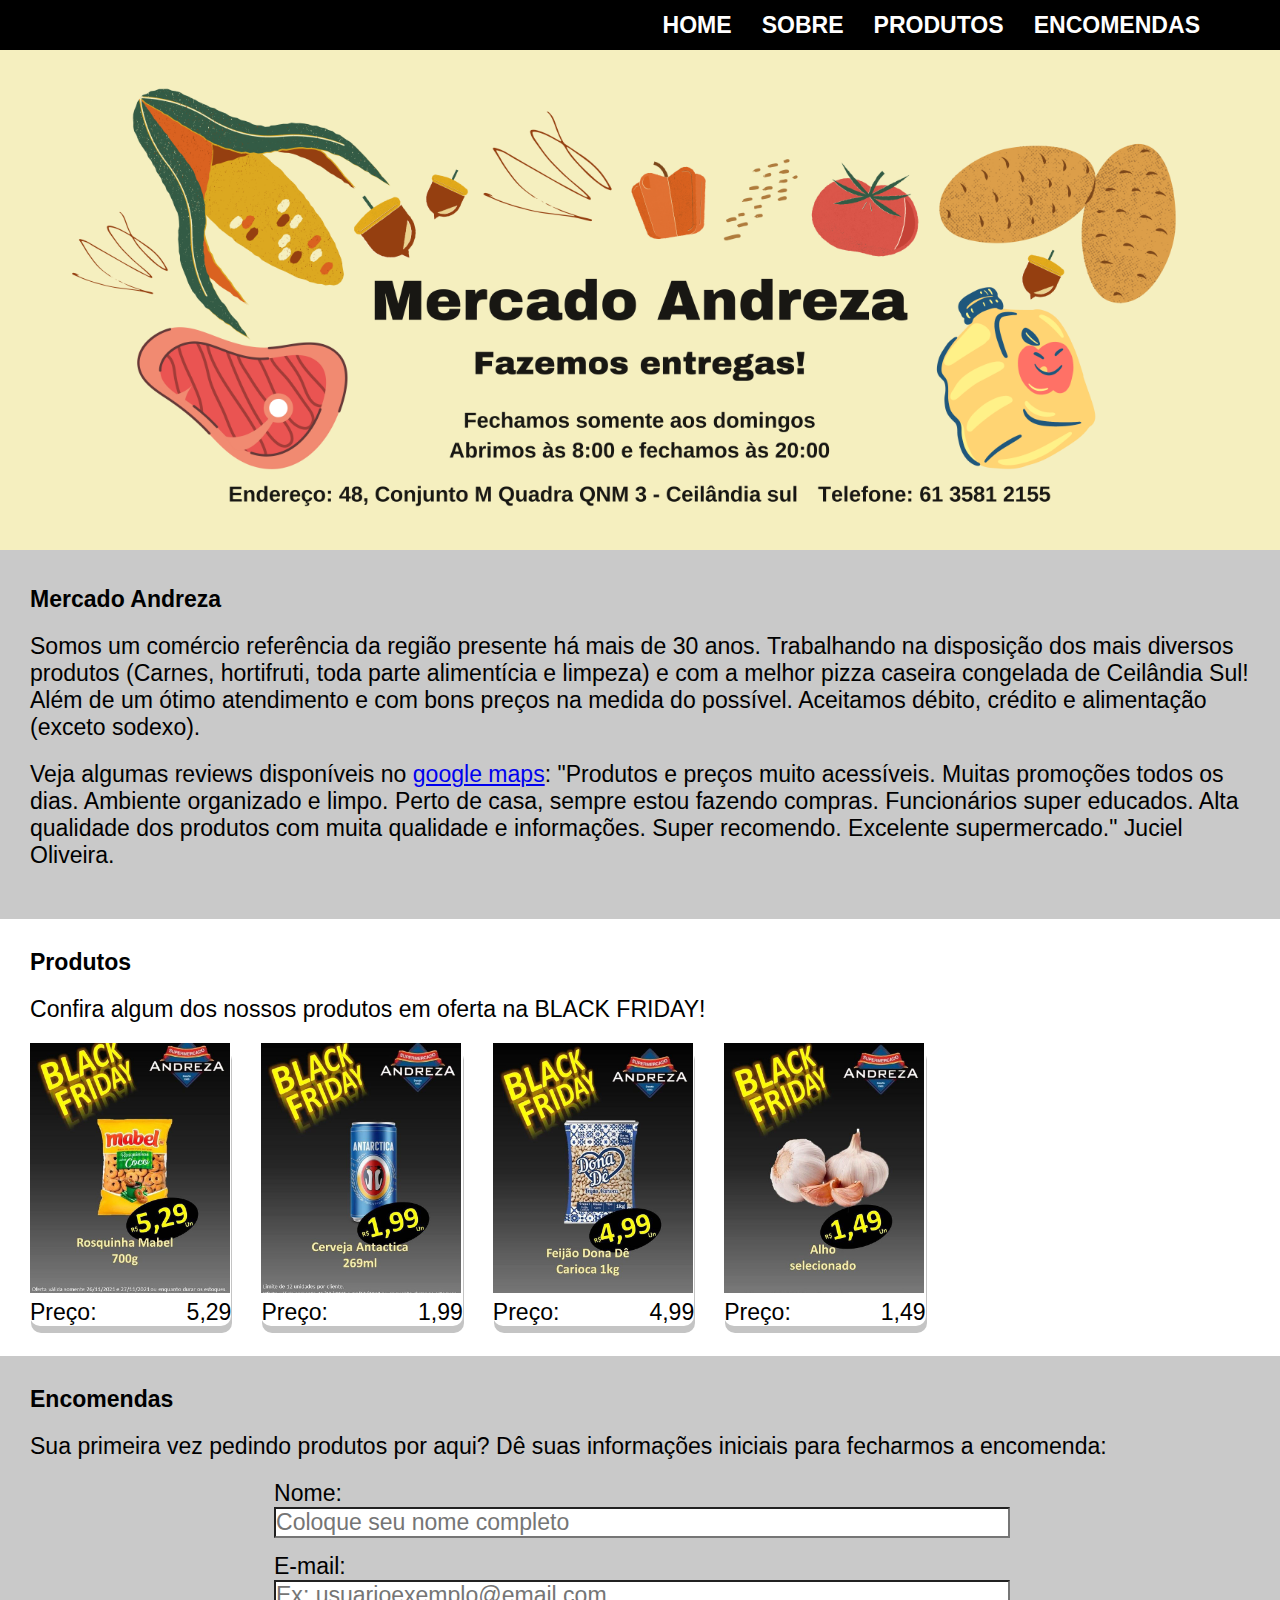
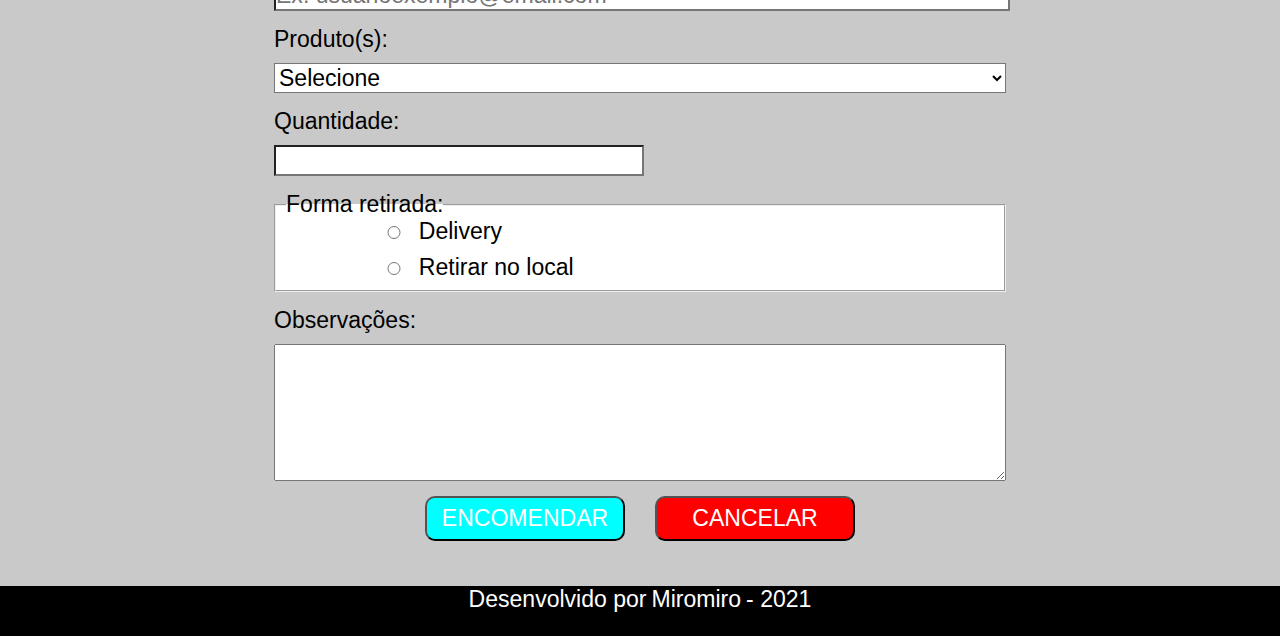
<file: evaluation/index.html>
<!DOCTYPE html>
<html>
<head>
	<meta charset="utf-8">
	<meta name="viewport" content="width=device-width, initial-scale=1">
	<meta name="keywords" content="comércio, mercado, andreza, ceilândia, ceilândia sul, pizza, carne, leite, ovos, batata, frutas, alface, queijo, requeijão, iogurte, pão">
	<meta name="author" content="MiroMiro">
	<meta name="description" content="O comércio da dona e do dono de casa. Referência em Ceilândia Sul, fazemos entregas e temos os melhores preços da região. Além disso, produzimos e entregamos pizzas caseiras congeladas.">
	<link rel="stylesheet" type="text/css" href="style.css">
	<title>Mercado Andreza</title>
</head>
<body>
	<nav>
		<div id="divnav">
			<a class="nav" href="#">HOME</a>
			<a class="nav" href="#about">SOBRE</a>
			<a class="nav" href="#product">PRODUTOS</a>
			<a class="nav" href="#ord">ENCOMENDAS</a>
		</div>
	</nav>
	<header id="about">
		<img src="img/ma.png" alt="Banner do mercado Andreza que contém as seguintes informações: Fechamos somente aos domingos
		Abrimos às 8:00 e fechamos às 20:00; Endereço: 48, Conjunto M Quadra QNM 3 - Ceilândia sul; Telefone: 61 3581 2155" width="100%">
	</header>
	<main>
		<h1>
			Mercado Andreza
		</h1>
		<p>
			<justify>
				Somos um comércio referência da região presente há mais de 30 anos. Trabalhando na disposição dos mais diversos produtos (Carnes, hortifruti, toda parte alimentícia e limpeza) e com a melhor pizza caseira congelada de Ceilândia Sul! Além de um ótimo atendimento e com bons preços na medida do possível. Aceitamos débito, crédito e alimentação (exceto sodexo).
			<justify/>
		</p>
		<p>
			<justify>
				Veja algumas reviews disponíveis no <a target="_blank" href="https://www.google.com.br/maps/place/Mercado+Andreza/@-15.8240867,-48.1042848,19.47z/data=!4m7!3m6!1s0x935bcce612c66fdb:0x27032cfd18d15b37!8m2!3d-15.8240011!4d-48.1044809!9m1!1b1">google maps</a>:
				"Produtos e preços muito acessíveis. Muitas promoções todos os dias. Ambiente organizado e limpo. Perto de casa, sempre estou fazendo compras. Funcionários super educados. Alta qualidade dos produtos com muita qualidade e informações. Super recomendo. Excelente supermercado."
				Juciel Oliveira.
			<justify/>
		</p>
	</main>
	<section id="productsection">
		<h1>
			Produtos
		</h1>
		<p>
			Confira algum dos nossos produtos em oferta na BLACK FRIDAY!
		</p>
		<div id="productdiv">
			<div class="productdiv">				
				<img src="img/1.jpg" width="200">				
				<div class="productdivdiv">
					<div class="productdivdivdiv">
						Preço:
					</div>
					5,29
				</div>			
			</div>
			<div class="productdiv">				
				<img src="img/2.jpg" width="200">				
				<div class="productdivdiv">
					<div class="productdivdivdiv">
						Preço:
					</div>
					1,99
				</div>
			</div>
			<div class="productdiv">
				<img src="img/3.jpg" width="200">			
				<div class="productdivdiv">
					<div class="productdivdivdiv">
						Preço:
					</div>
					4,99
				</div>				
			</div>
			<div class="productdiv">
				<img src="img/4.jpg" width="200">
				<div class="productdivdiv">
					<div class="productdivdivdiv">
						Preço:
					</div>
					1,49
				</div>
			</div>
		</div>
	</section>
	<section id="ord">
		<section id="textsection">
			<h1>
			Encomendas
			</h1>
			<p>
				Sua primeira vez pedindo produtos por aqui? Dê suas informações iniciais para fecharmos a encomenda:
			</p>
		</section>
		<section id="ordsection">
			<form name="orders" method="" action="">
				<label for="name">
					Nome:
				</label>
				<input id="name" type="text" name="name" placeholder="Coloque seu nome completo" size="80" required>
				<label for="email">
					E-mail:
				</label>
				<input id="email" type="email" name="email" placeholder="Ex: usuarioexemplo@email.com" size="100" required>
				<div class="div">
					<label for="product">
					Produto(s):
					</label>
					<select id="product" name="product required">
						<option value="">
							Selecione
						</option>
						<option value="cookies">
							Rosquinha Mabel 700g
						</option>
						<option value="beer">
							Cerveja Antactica
						</option>
						<option value="bean">
							Feijão Dona Dê Carioca
						</option>
						<option value="garlic">
							Alho selecionado
						</option>
						<option value="plus">
							Mais de 1 produto (Explicite-os no campo "Observações")
						</option>
					</select>
				</div>
				<div class="div">
					<label for="qtt">
						Quantidade:
					</label>
					<input id="qtt" type="number" name="qtt" step="1" min="1" max="100" required>
				</div>
				<fieldset>
					<legend>
						Forma retirada:
					</legend>
					<input id="form" type="radio" name="form" required value="del" required /> <label for="form">Delivery</label> <br/>
					<input id="form" type="radio" name="form" required value="loc" required /> <label for="form">Retirar no local</label> <br/>
				</fieldset>
				<div id="textarea">
					<label for="obs">
						Observações:
					</label>
					<textarea id="obs" rows="5" cols="70" >
					</textarea>
				</div>
				<section id="buttons">
					<input type="submit" name="btn_srch" value="ENCOMENDAR">
					<input type="reset" name="btn_rst" value="CANCELAR">
				</section>
			</form>
		</section>
	</section>
	<footer>
		Desenvolvido por <a id="a" target="_blank" href="https://www.instagram.com/mirovesaram/">Miromiro</a> - 2021
	</footer>
</body>
</html>
</file>
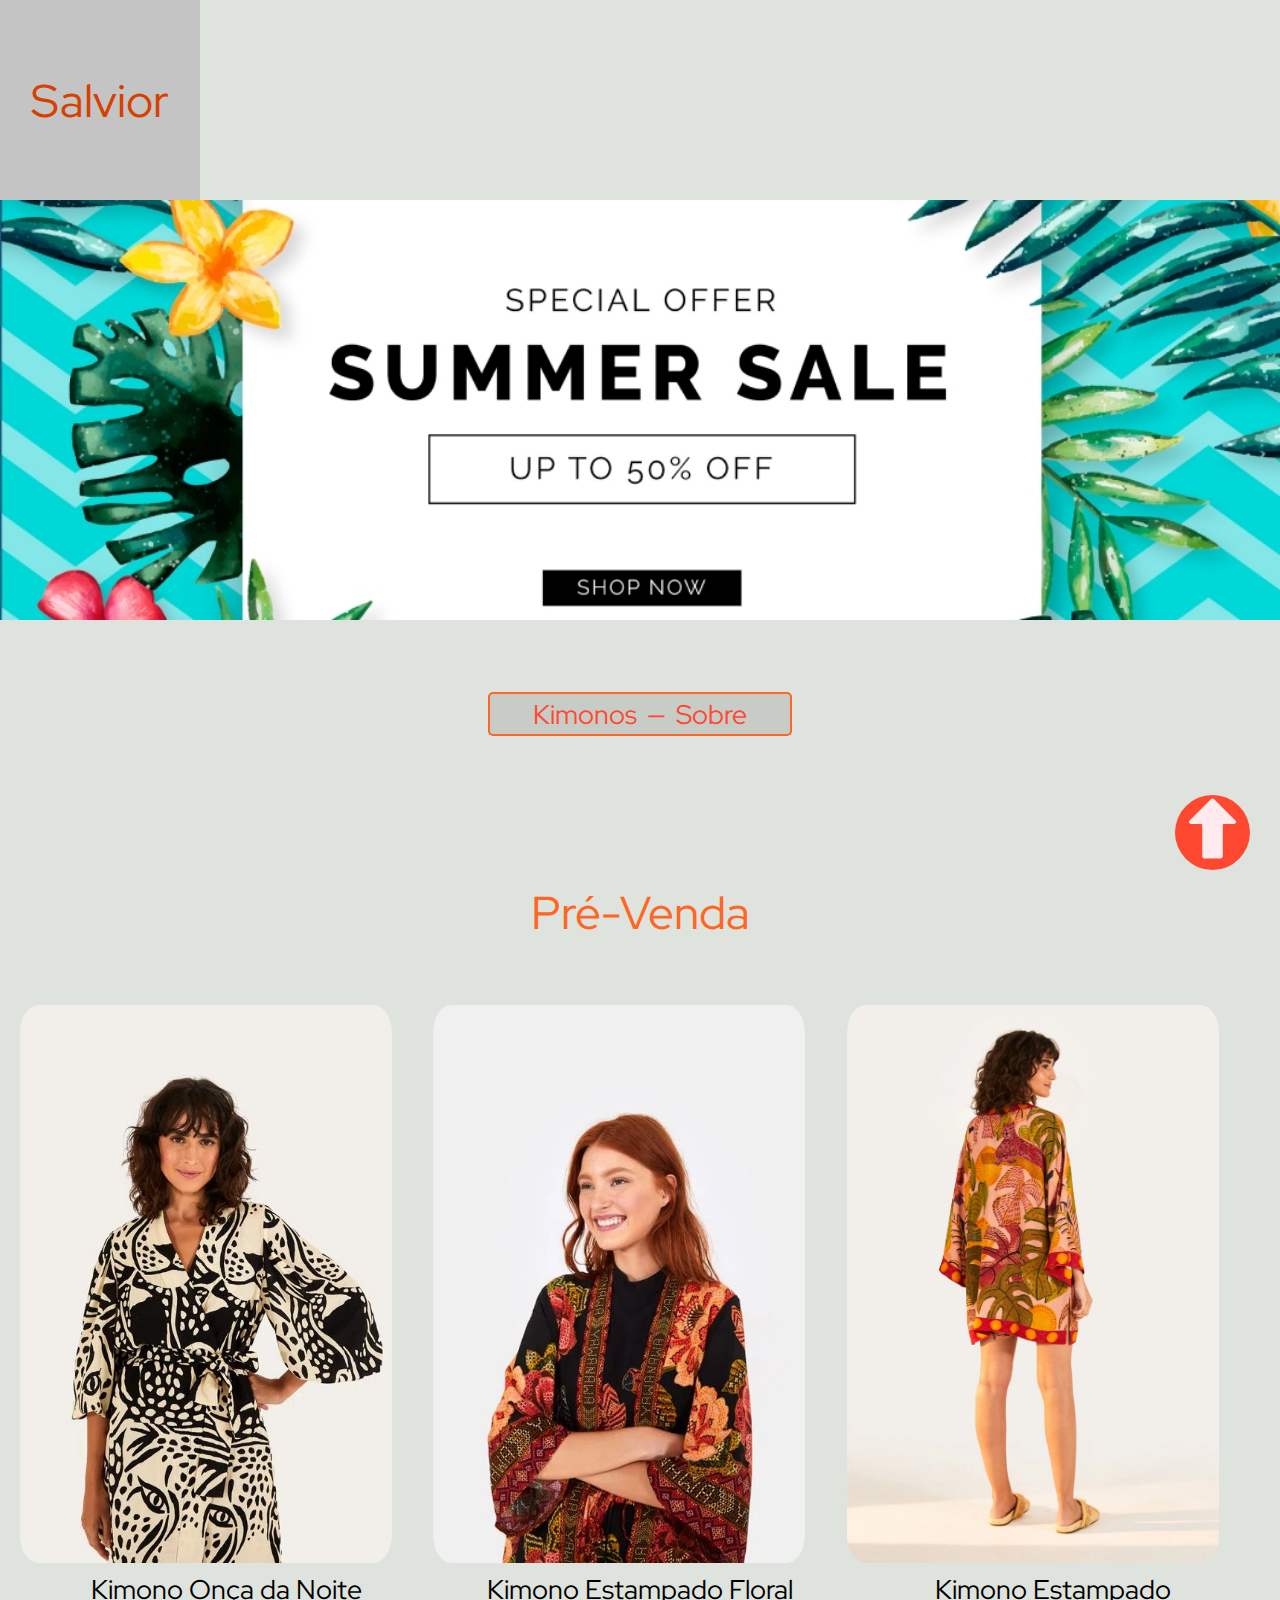
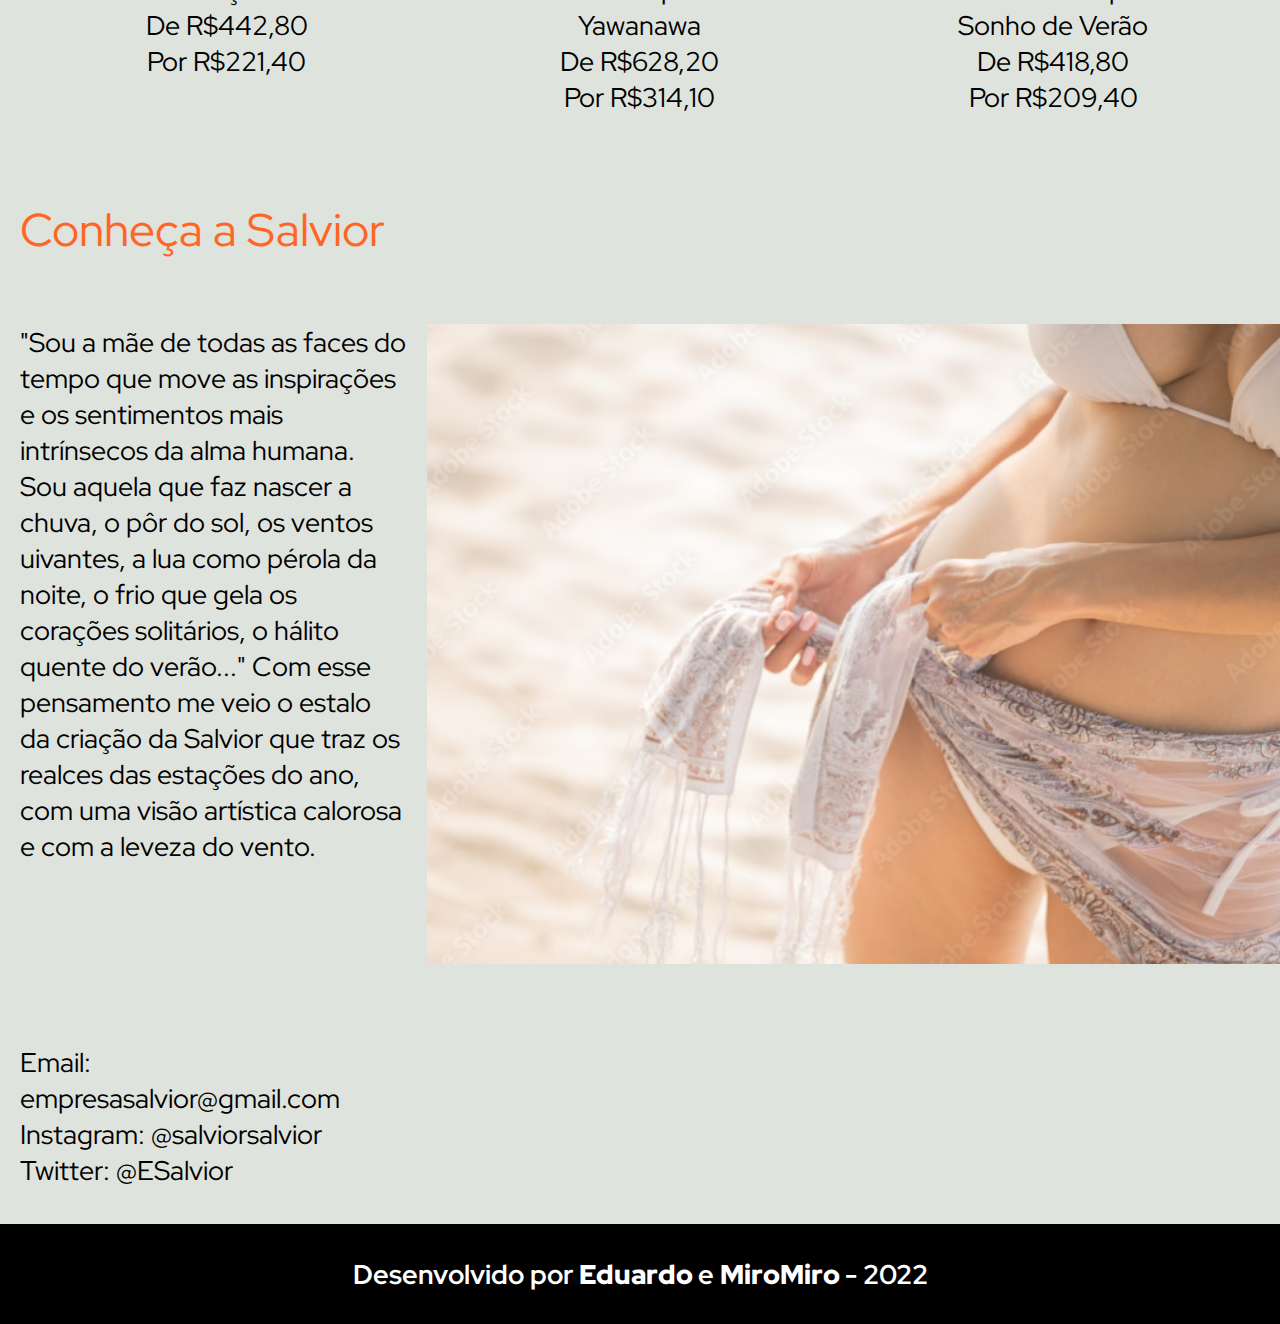
<file: salvior/index.html>
<!DOCTYPE html>
<html lang="pt-br">
	<head>
        <title>Salvior</title>
         <meta charset="utf-8"/>
         <meta name="author" content="Eduardo Airon e MiroMiro"/>
         <meta name="keyworlds" content="roupa, kimono, vestimenta leve e confortável, salvior, verão"/>
         <meta name="description" content="Venda de roupas confortáveis e leves"/>
         <link rel="stylesheet" type="text/css" href="estilo.css">
         <link rel="preconnect" href="https://fonts.googleapis.com">
         <link rel="preconnect" href="https://fonts.gstatic.com" crossorigin>
         <link rel="stylesheet" href="https://fonts.googleapis.com/css2?family=Red+Hat+Display:wght@400;500&display=swap">
	</head>
    <body>
        <header>
            <a name="home"></a>
            <div id="salvior">
                <a href="#" id="a-salvior">
                    Salvior
                </a>
            </div>
            <a href="#secao-prevenda">
                <img id="banner-index" src="img/bannerindex.jpeg" alt="Nossa promoção especial: a Summer Sale. 50% de desconto nas nossas 3 peças em pré-venda!">
            </a>
        </header>
        <nav id="caixa-menu">
            <a class="a-menu" href="vestuario.html">Kimonos</a>
            —
            <a class="a-menu" href="#secao-sobre">Sobre</a>
        </nav>
        <a name="secao-prevenda"></a>
        <section id="secao-prevenda">
            <p id="titulo-prevenda">Pré-Venda</p>
            <div id="container-prevenda">
                <div class="card">
                    <img class="img-index" src="img/oncadanoite.jpeg">
                    <div class="card-content">   
                        <a href="carrinho.html" class="a-pecas">
                            <p>Kimono Onça da Noite</p>
                        </a>
                        <p>De R$442,80</p>
                        <p>Por R$221,40</p>
                    </div>
                </div>
                <div class="card">
                    <img class="img-index" src="img/yawanawa.jpeg">
                    <div class="card-content">   
                        <a href="carrinho2.html" class="a-pecas">
                            <p>Kimono Estampado Floral Yawanawa</p>
                        </a>
                        <p>De R$628,20</p>
                        <p>Por R$314,10</p>
                    </div>
                </div>
                <div class="card">
                    <img class="img-index" src="img/sonhodeverao.jpeg">
                    <div class="card-content">   
                        <a href="carrinho3.html" class="a-pecas">
                            <p>Kimono Estampado Sonho de Verão</p>
                        </a>
                        <p>De R$418,80</p>
                        <p>Por R$209,40</p>
                    </div>
                </div>
            </div>
        </section>
        <a name="secao-sobre"></a>    
        <section id="secao-sobre">
            <div>
                <p id="titulo-sobre">Conheça a Salvior</p>
            </div>
            <div id="container-sobre">
                <div id="item1-sobre">               
                    <p>
                        "Sou a mãe de todas as faces do tempo que move as inspirações e os sentimentos mais intrínsecos da alma humana.
                         Sou aquela que faz nascer a chuva, o pôr do sol, os ventos uivantes, a lua como pérola da noite, o frio que gela os
                         corações solitários, o hálito quente do verão..." Com esse pensamento me veio o estalo da criação da Salvior que traz os 
                         realces das estações do ano, com uma visão artística calorosa e com a leveza do vento.
                    </p>
                </div>
                <main id="item2-sobre">
                    <a href="mailto:empresasalvior@gmail.com" target="_blank" class="links">
                        <p>Email: empresasalvior@gmail.com</p>
                    </a>
                    <a href="https://www.instagram.com/salviorsalvior/" target="_blank" class="links">
                        <p>Instagram: @salviorsalvior</p>
                    </a>
                    <a href="https://twitter.com/ESalvior" target="_blank" class="links">
                        <p>Twitter: @ESalvior</p>
                    </a>
                </main>
                <div>   
                    <img id="banner2"src="img/banner2.jpeg">
                </div>
            </div>
        </section>
        <section id="botao">
            <a href="#">
                <img id="seta" src="img/up-arrow.png">
            </a>
        </section>
        <footer> 
            <p id="desenvolvedores"> 
                Desenvolvido por 
                <a class="a-rodape" href="https://www.instagram.com/eduxrdx.exe" target="_blank">
                    Eduardo
                </a>
                e 
                <a class="a-rodape" href="https://www.instagram.com/mirovesaram/" target="_blank">
                    MiroMiro
                </a>
                - 2022
            </p>
        </footer>
    </body>
</html>
</file>
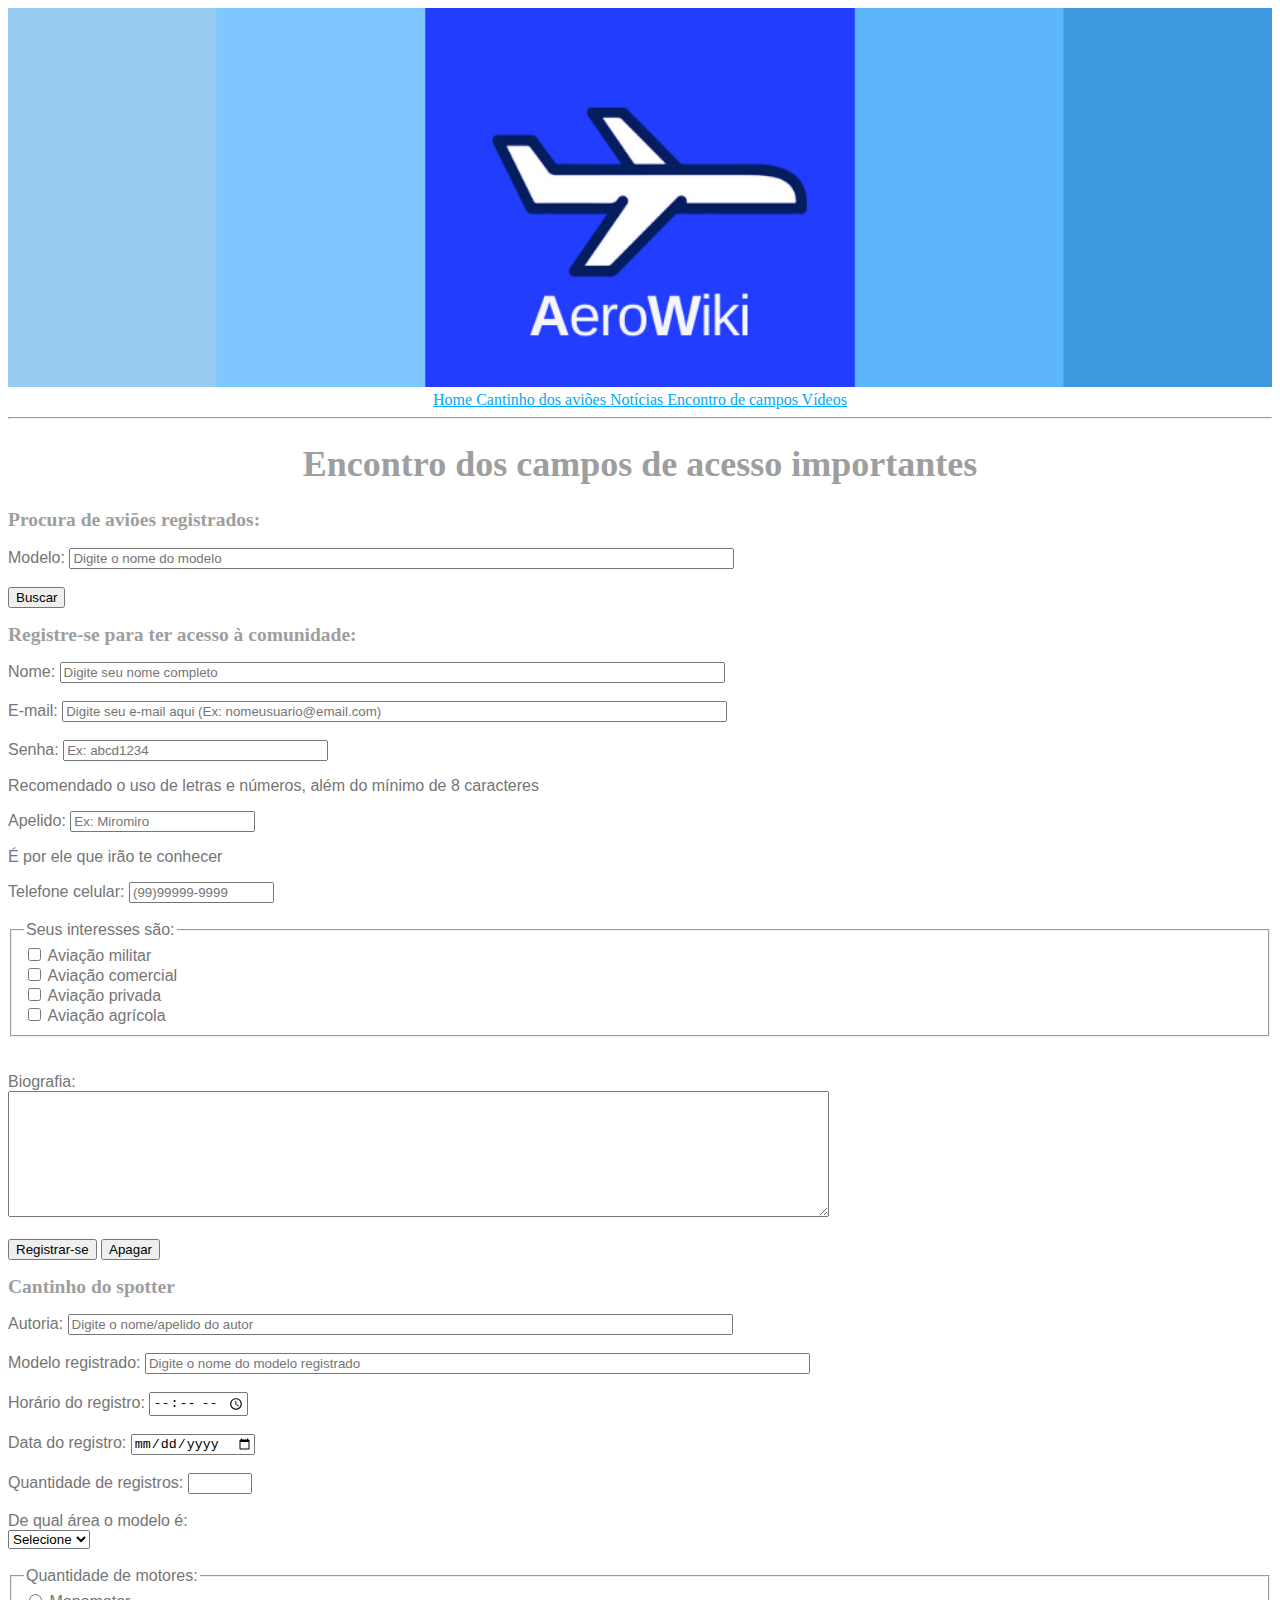
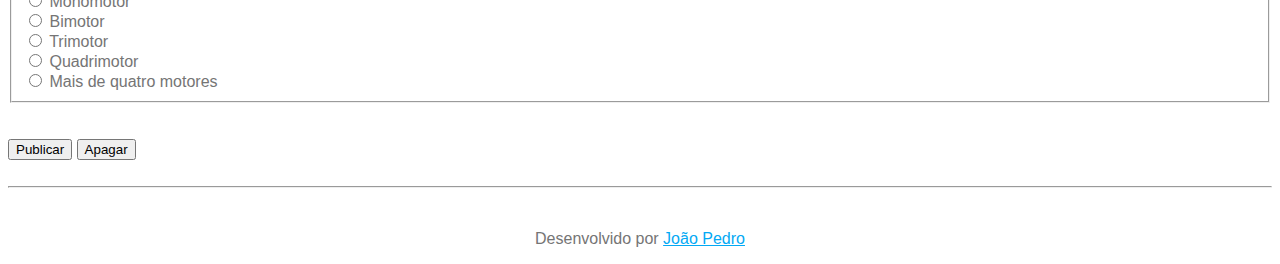
<file: aerowiki/busca.html>
<!DOCTYPE html>
<html lang="pt-br"> 
	<head>
		<meta charset="utf-8" />
		<meta name="viewport" content="width=device-width, initial-scale=1" />
		<meta name="author" content="João Pedro" />
		<meta name="keywords" content="aviação, avião, aeroporto, spotter, aeronáutica, gol, latam, azul, itapemirim, aero, aero, piloto, boeing, airbus, embraer" />
		<meta name="description" content="Um acervo de dados, fontes, e informações relacionadas à aviação" />
		<title>
			AeroWiki
		</title>
	</head>
	<body link="#03A9F4" alink="#03A9F4" vlink="#03A9F4">
		<img src="img/Banner.png" alt="Banner contendo a logo do AeroWiki com um plano de tons azuis diversos" width="100%">
		<center>
		<a href="index.html"> Home </a>
		<a href="index.html#can"> Cantinho dos aviões </a>
		<a href="#"> Notícias </a>
		<a href="#"> Encontro de campos </a>
		<a href="#"> Vídeos </a>
		</center>
		<hr/>
		<center>
			<font face="Arial Black" size="4" color="#9E9E9E">
				<h1>Encontro dos campos de acesso importantes</h1>
			</font>
		</center>
			<font face="Arial" color="#757575">
			<font face="Arial Black" size="2" color="#9E9E9E">
				<h2>Procura de aviões registrados:</h2>
			</font>
				<form name="models" method="" action="">
					<label for="model">Modelo:</label>
					<input id="model" type="text" name="model" size="80" placeholder="Digite o nome do modelo" required />
		<br/>
		<br/>
					<input type="submit" name="btn_srch" value="Buscar">
				</form>
			<font face="Arial Black" size="2" color="#9E9E9E">
				<h2>Registre-se para ter acesso à comunidade:</h2>
			</font>
				<form name="register" method="" action="">
					<label for="name">Nome:</label>
					<input id="name" type="text" name="name" size="80" placeholder="Digite seu nome completo" required />
		<br/>
		<br/>
					<label for="email">E-mail:</label>
					<input id="email" type="email" name="email" size="80" placeholder="Digite seu e-mail aqui (Ex: nomeusuario@email.com)" required>
		<br/>
		<br/>
					<label for="psswrd">Senha:</label>
					<input id="psswrd" type="password" size="30" name="psswrd" placeholder="Ex: abcd1234" required>
					<p>Recomendado o uso de letras e números, além do mínimo de 8 caracteres</p>
					<label for="nick">Apelido:</label>
					<input id="nick" type="text" name="nick" size="20" placeholder="Ex: Miromiro" required>
					<p>É por ele que irão te conhecer</p>
					<label for="tel">Telefone celular:</label>
					<input id="tel" type="tel" name="tel" pattern="^\(?\d{2}\)\d{5}[-\s]\d{4}.*?$" size="15" placeholder="(99)99999-9999">
		<br/>
		<br/>
					<fieldset>
						<legend>Seus interesses são:</legend>
						<input id="avt" type="checkbox" name="avt" required value="mltr" /> <label for="avt">Aviação militar</label> <br/>
						<input id="avt" type="checkbox" name="avt" required value="com" /> <label for="avt">Aviação comercial</label> <br/>
						<input id="avt" type="checkbox" name="avt" required value="pri" /> <label for="avt">Aviação privada</label> <br/>
						<input id="avt" type="checkbox" name="avt" required value="agri" /> <label for="avt">Aviação agrícola</label> <br/>
					</fieldset>
		<br/>
		<br/>
					<label for="msg">Biografia:</label> <br/>
					<textarea id="msg" cols="100" rows="8">
					</textarea>
		<br/>
		<br/>
					<input type="submit" name="btn_srch1" value="Registrar-se">
					<input type="reset" name="btn_rst" value="Apagar">
				</form>
			<font face="Arial Black" size="2" color="#9E9E9E">
				<h2>Cantinho do spotter</h2>
			</font>
				<form name="spot" method="" action="">
					<label for="spotter">Autoria:</label>
					<input id="spotter" type="text" name="spotter" size="80" placeholder="Digite o nome/apelido do autor" required />
		<br/>
		<br/>			
					<label for="modelspot">Modelo registrado:</label>
					<input id="modelspot" type="text" name="modelspot" size="80" placeholder="Digite o nome do modelo registrado" required />
		<br/>
		<br/>
					<label for="hour">Horário do registro:</label>
					<input id="hour" type="time" name="hour" required />
		<br/>
		<br/>
					<label for="date">Data do registro:</label>
					<input id="date" type="date" name="date" required />
		<br/>
		<br/>
					<label for="num">Quantidade de registros:</label>
					<input id="num" type="number" name="num" min="1" max="100" step="1" />
		<br/>
		<br/>
					<label for="area">De qual área o modelo é:</label>
		<br/>
					<select id="area" name="area" required>
						<option value="">Selecione</option>
						<option value="cml">Comercial</option>
						<option value="prv">Privado</option>
						<option value="mil">Militar</option>
						<option value="agr">Agrícola</option>
					</select>
		<br/>
		<br/>
					<fieldset>
						<legend>Quantidade de motores:</legend>
						<input id="qtt" type="radio" name="qtt" required value="mon" /> <label for="qtt">Monomotor</label> <br/>
						<input id="qtt" type="radio" name="qtt" required value="bim" /> <label for="qtt">Bimotor</label> <br/>
						<input id="qtt" type="radio" name="qtt" required value="tri" /> <label for="qtt">Trimotor</label> <br/>
						<input id="qtt" type="radio" name="qtt" required value="qua" /> <label for="qtt">Quadrimotor</label> <br/>
						<input id="qtt" type="radio" name="qtt" required value="plus" /> <label for="qtt">Mais de quatro motores</label>
					</fieldset>
		<br/>
		<br/>			
					<input type="submit" name="btn_srch2" value="Publicar">
					<input type="reset" name="btn_rst1" value="Apagar">
				</form>
		<br/>
		<hr/>
		<br/>
		<p align="center"> 
			Desenvolvido por <a target="_blank" href="https://www.instagram.com/aero.wiki/">João Pedro</a>
		</p>
			</font>
	</body>
</html>
</file>
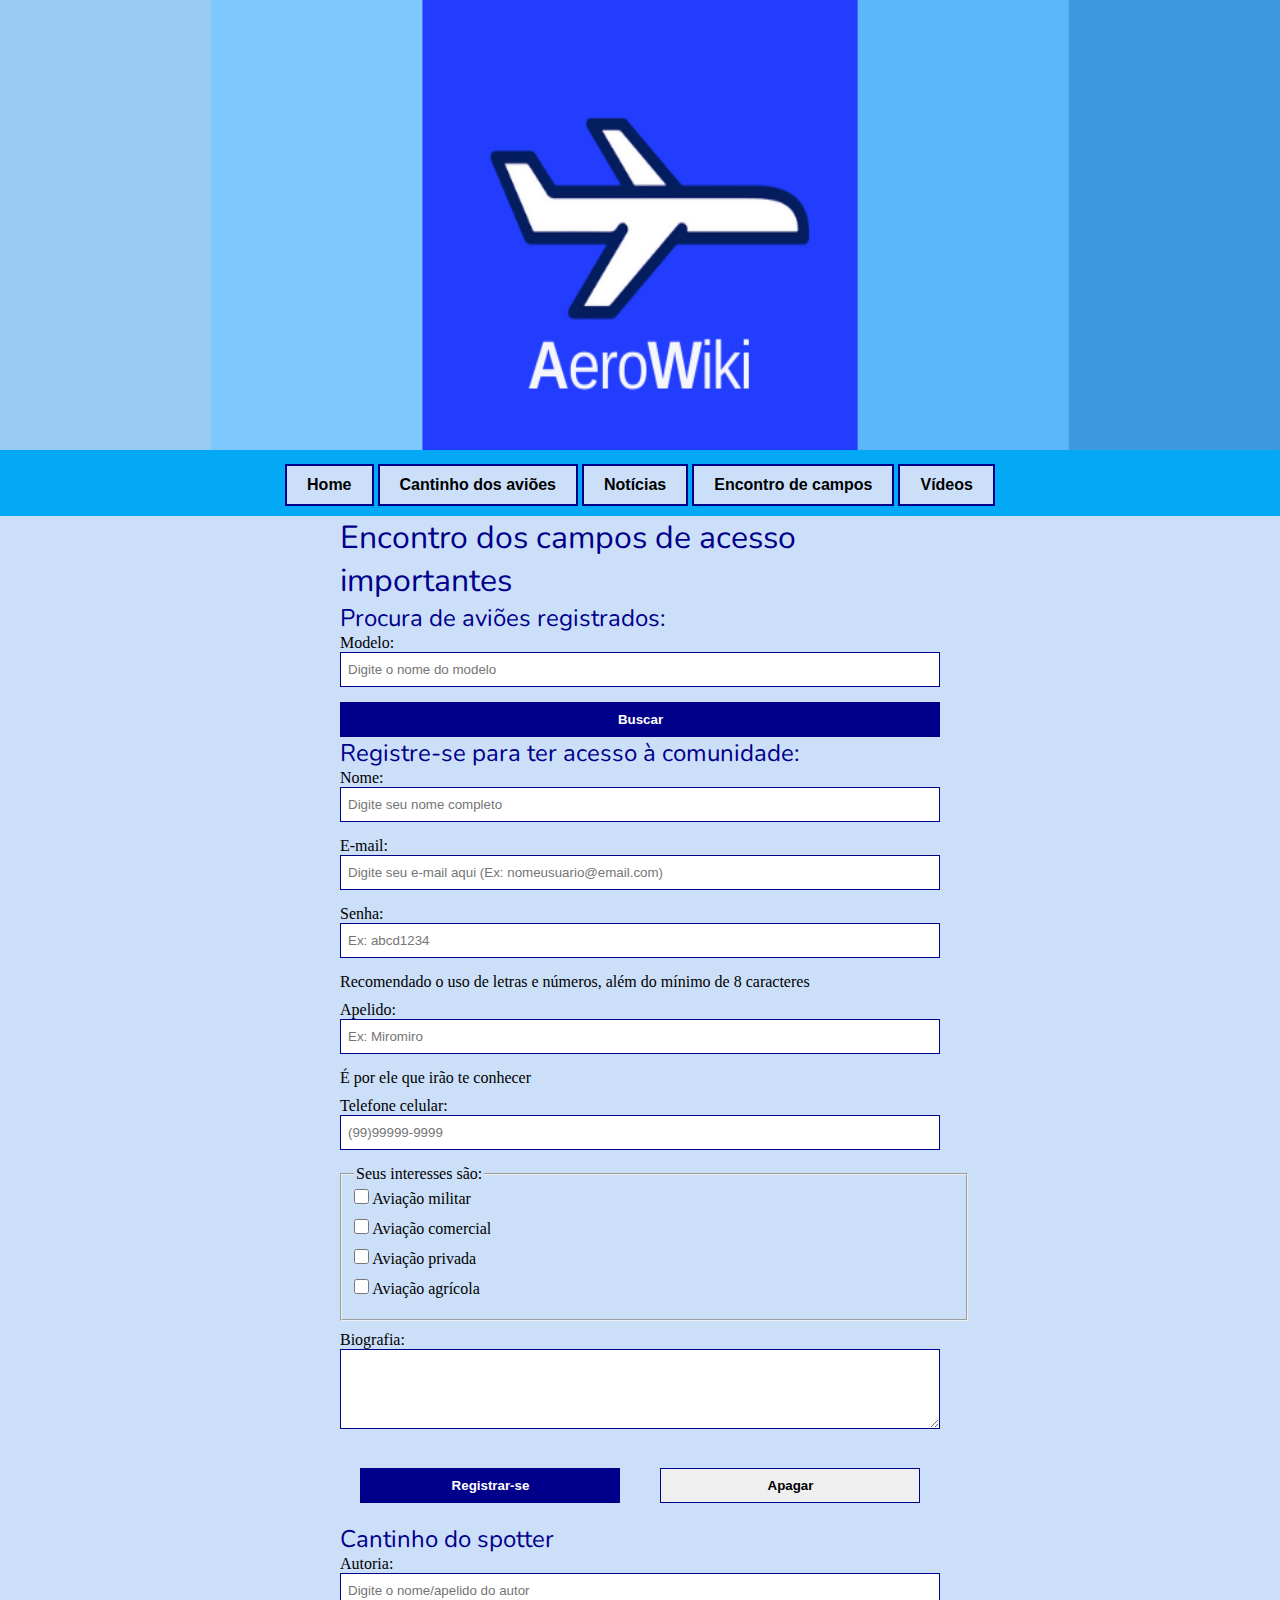
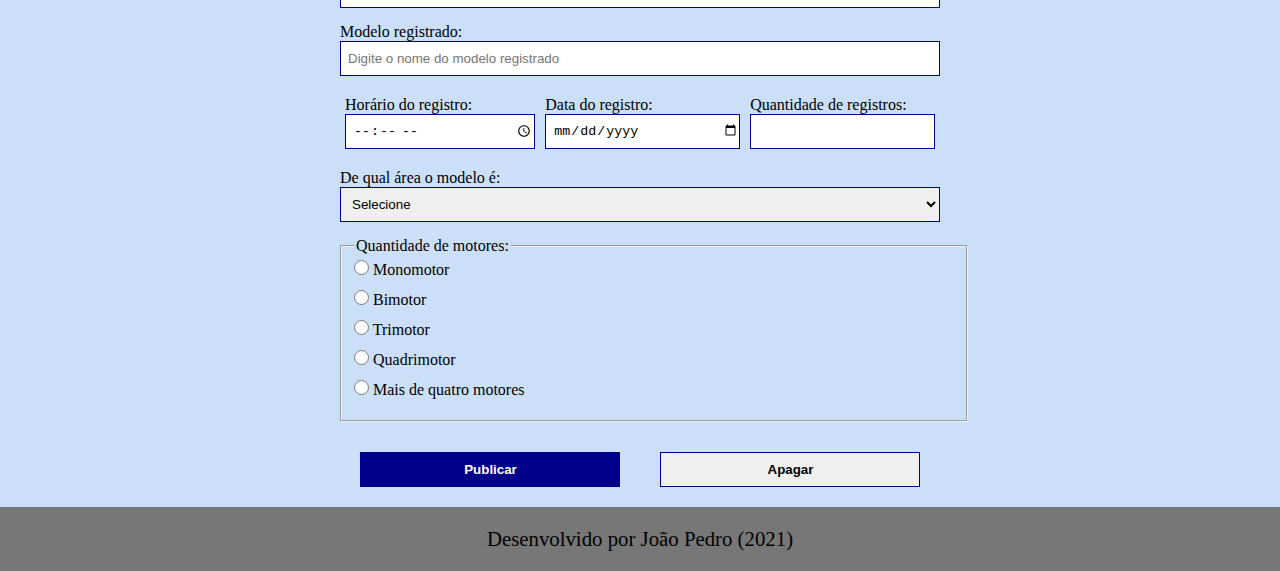
<file: aerowikicss/buscacss.html>
<!DOCTYPE html>
<html lang="pt-br"> 
	<head>
		<meta charset="utf-8" />
		<meta name="viewport" content="width=device-width, initial-scale=1" />
		<meta name="author" content="João Pedro" />
		<meta name="keywords" content="aviação, avião, aeroporto, spotter, aeronáutica, gol, latam, azul, itapemirim, aero, aero, piloto, boeing, airbus, embraer" />
		<meta name="description" content="Um acervo de dados, fontes, e informações relacionadas à aviação" />
		<title>
			AeroWiki
		</title>
		<link rel="stylesheet" type="text/css" href="style.css">
	</head>
	<body>
		<header>
			<img src="img/Banner.png" alt="Banner contendo a logo do AeroWiki com um plano de tons azuis diversos" id="img0">
		</header>
		<center>
			<nav>
				<a href="#" class="class1">
					Home
				</a>
				<a href="indexcss.html#abc" class="class1"> 
					Cantinho dos aviões
				</a>
				<a href="#" class="class1">
					Notícias
				</a>
				<a href="buscacss.html" class="class1"> 
					Encontro de campos
				</a> 
				<a href="#" class="class1">
					Vídeos
				</a>
			</nav>
		</center>
		<section class="searchpage">
			<h1>Encontro dos campos de acesso importantes</h1>
			<h2>Procura de aviões registrados:</h2>
			<form name="models" method="" action="">
				<label for="model">Modelo:</label>
				<input id="model" type="text" name="model" placeholder="Digite o nome do modelo" required />
				<input id="search" type="submit" name="btn_srch" value="Buscar">
			</form>
		</section>
		<section class="searchpage">
			<h2>Registre-se para ter acesso à comunidade:</h2>
			<form name="register" method="" action="">
				<label for="name">Nome:</label>
				<input id="name" type="text" name="name" placeholder="Digite seu nome completo" required />
				<label for="email">E-mail:</label>
				<input id="email" type="email" name="email" placeholder="Digite seu e-mail aqui (Ex: nomeusuario@email.com)" required>
				<label for="psswrd">Senha:</label>
				<input id="psswrd" type="password" name="psswrd" placeholder="Ex: abcd1234" required>
				<p class="pform">Recomendado o uso de letras e números, além do mínimo de 8 caracteres</p>
				<label for="nick">Apelido:</label>
				<input id="nick" type="text" name="nick" placeholder="Ex: Miromiro" required>
				<p class="pform" >É por ele que irão te conhecer</p>
				<label for="tel">Telefone celular:</label>
				<input id="tel" type="tel" name="tel" pattern="^\(?\d{2}\)\d{5}[-\s]\d{4}.*?$" placeholder="(99)99999-9999">
				<fieldset>
					<legend>Seus interesses são:</legend>
					<div>
						<input id="avt" type="checkbox" name="avt" required value="mltr" /> <label for="avt">Aviação militar</label>
					</div> 
					<div>
						<input id="avt" type="checkbox" name="avt" required value="com" /> <label for="avt">Aviação comercial</label>
					</div>
					<div>
						<input id="avt" type="checkbox" name="avt" required value="pri" /> <label for="avt">Aviação privada</label>
					</div> 
					<div>
						<input id="avt" type="checkbox" name="avt" required value="agri" /> <label for="avt">Aviação agrícola</label>
					</div>
				</fieldset>
				<label for="msg">Biografia:</label>
				<textarea id="msg" rows="5" cols="50">
				</textarea>
				<div class="buttons">
					<input type="submit" name="btn_srch1" value="Registrar-se">
					<input type="reset" name="btn_rst" value="Apagar">
				</div>
			</form>
		</section>
		<section class="searchpage">
			<h2>Cantinho do spotter</h2>
			<form name="spot" method="" action="">
				<label for="spotter">Autoria:</label>
				<input id="spotter" type="text" name="spotter" placeholder="Digite o nome/apelido do autor" required />	
				<label for="modelspot">Modelo registrado:</label>
				<input id="modelspot" type="text" name="modelspot" placeholder="Digite o nome do modelo registrado" required />
				<div id="date-hour-num-form">
					<div class="divdhn">
						<label for="hour">Horário do registro:</label>
						<input id="hour" type="time" name="hour" required />
					</div>
					<div class="divdhn">
						<label for="date">Data do registro:</label>
						<input id="date" type="date" name="date" required />
					</div>
					<div class="divdhn">
						<label for="num">Quantidade de registros:</label>
						<input id="num" type="number" name="num" min="1" max="100" step="1" />
					</div>
				</div>
				<label for="area">De qual área o modelo é:</label>
				<select id="area" name="area" required>
					<option value="">Selecione</option>
					<option value="cml">Comercial</option>
					<option value="prv">Privado</option>
					<option value="mil">Militar</option>
					<option value="agr">Agrícola</option>
				</select>
				<fieldset>
					<legend>Quantidade de motores:</legend>
					<div>
						<input id="qtt" type="radio" name="qtt" required value="mon" /> <label for="qtt">Monomotor</label>
					</div>
					<div>
						<input id="qtt" type="radio" name="qtt" required value="bim" /> <label for="qtt">Bimotor</label>
					</div> 
					<div>
						<input id="qtt" type="radio" name="qtt" required value="tri" /> <label for="qtt">Trimotor</label>
					</div> 
					<div>
						<input id="qtt" type="radio" name="qtt" required value="qua" /> <label for="qtt">Quadrimotor</label>
					</div> 
					<div>
						<input id="qtt" type="radio" name="qtt" required value="plus" /> <label for="qtt">Mais de quatro motores</label>
					</div>
				</fieldset>			
				<div class="buttons">
					<input type="submit" name="btn_srch2" value="Publicar">
					<input type="reset" name="btn_rst1" value="Apagar">
				</div>
			</form>
		</section>
		<footer>		
			<p> 
				Desenvolvido por <a target="_blank" href="https://www.instagram.com/aero.wiki/" class="class2">João Pedro</a> (2021)
			</p>
		</footer>
	</body>
</html>
</file>
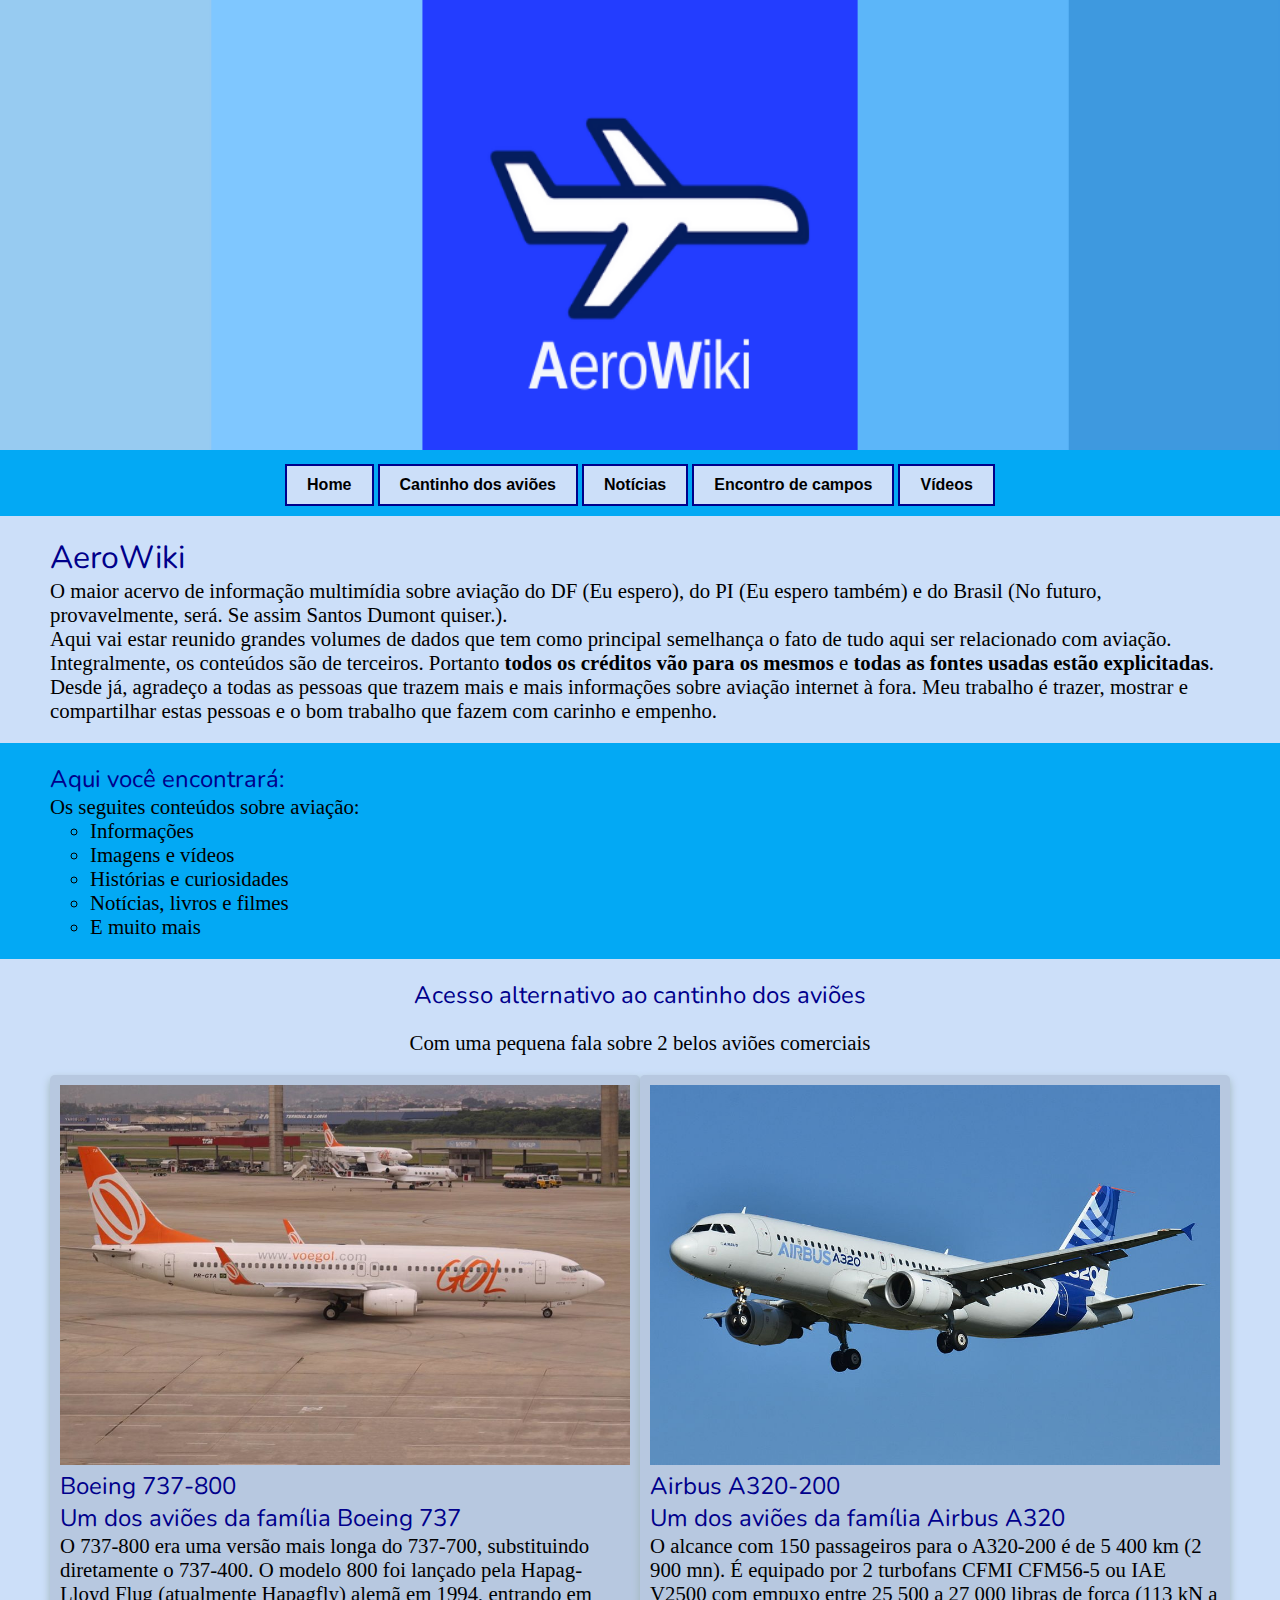
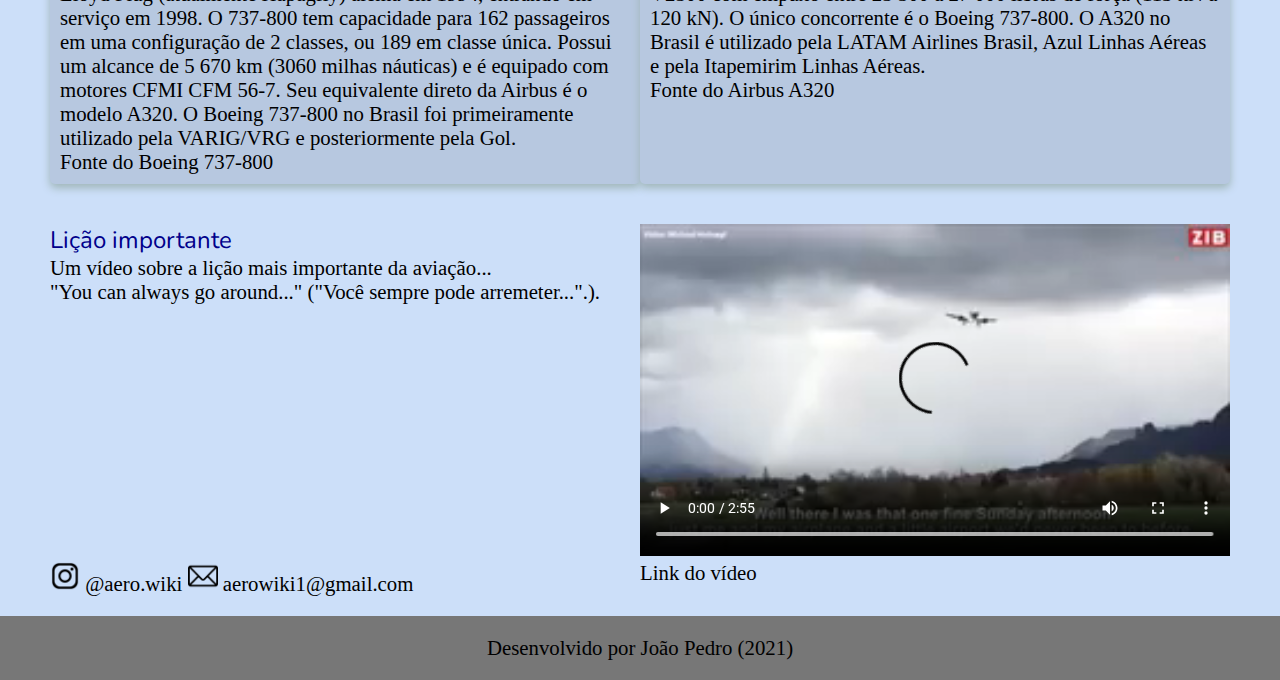
<file: aerowikicss/indexcss.html>
<!DOCTYPE html>
<html lang="pt-br"> 
	<head>
		<meta charset="utf-8" />
		<meta name="viewport" content="width=device-width, initial-scale=1" />
		<meta name="author" content="João Pedro" />
		<meta name="keywords" content="aviação, avião, aeroporto, spotter, aeronáutica, gol, latam, azul, itapemirim, aero, aero, piloto, boeing, airbus, embraer" />
		<meta name="description" content="Um acervo de dados, fontes, e informações relacionadas à aviação" />
		<title>
			AeroWiki
		</title>
		<link rel="stylesheet" type="text/css" href="style.css">
	</head>
	<body>
		<header>
			<img src="img/Banner.png" alt="Banner contendo a logo do AeroWiki com um plano de tons azuis diversos" id="img0">
		</header>
		<center>
			<nav>
				<a href="#" class="class1">
					Home
				</a>
				<a href="#can" class="class1"> 
					Cantinho dos aviões
				</a>
				<a href="#" class="class1">
					Notícias
				</a>
				<a href="buscacss.html" class="class1"> 
					Encontro de campos
				</a> 
				<a href="#" class="class1">
					Vídeos
				</a>
			</nav>
		</center>
		<article>
			<h1> AeroWiki </h1>
			<p>
				O maior acervo de informação multimídia sobre aviação do DF (Eu espero), do PI (Eu espero também)
				e do Brasil (No futuro, provavelmente, será. Se assim Santos Dumont quiser.).
			</p>
			<p>
				Aqui vai estar reunido grandes volumes de dados que tem como principal semelhança o fato de tudo aqui 
				ser relacionado com aviação.
			</p>
			<p> 
				Integralmente, os conteúdos são de terceiros. Portanto <strong>todos os créditos vão 
				para os mesmos</strong> e <strong>todas as fontes usadas estão explicitadas</strong>.
			</p>
			<p>
				Desde já, agradeço a todas as pessoas que trazem mais e mais informações sobre aviação internet à fora.
				Meu trabalho é trazer, mostrar e compartilhar estas pessoas e o bom trabalho que fazem com carinho e empenho.	
			</p>
		</article>
		<section id="sec1">		
			<h2>Aqui você encontrará:</h2>			
			<p> Os seguites conteúdos sobre aviação: </p>
				<ul>
						<li>Informações</li>
						<li>Imagens e vídeos</li>
						<li>Histórias e curiosidades</li>
						<li>Notícias, livros e filmes</li>
						<li>E muito mais</li>
		        </ul>
		</section>
		<a name="abc"></a>
		<section id="sec2">
			<h2 id="h21">Acesso alternativo ao cantinho dos aviões</h2>
			<p id="p1">
				Com uma pequena fala sobre 2 belos aviões comerciais
			</p>
			<div id="container1">
				<div class="card">
					<img src="img/boeing.jpg" alt="Imagem do boeing 737-800 da empresa aérea Gol Linhas Aéreas." class="img3">
					<div class="card-content">
						<h3>
							Boeing 737-800
						</h3>
						<h4>
							Um dos aviões da família Boeing 737
						</h4>
						<p>
							O 737-800 era uma versão mais longa do 737-700, substituindo diretamente o 737-400. O modelo 800 foi lançado pela Hapag-Lloyd Flug (atualmente Hapagfly) alemã em 1994, entrando em serviço em 1998. O 737-800 tem capacidade para 162 passageiros em uma configuração de 2 classes, ou 189 em classe única. Possui um alcance de 5 670 km (3060 milhas náuticas) e é equipado com motores CFMI CFM 56-7. 
							Seu equivalente direto da Airbus é o modelo A320. O Boeing 737-800 no Brasil foi primeiramente utilizado pela VARIG/VRG e posteriormente pela Gol.
						</p>
						<p>
							<a href="https://pt.wikipedia.org/wiki/Boeing_737#:~:text=o%20Airbus%20A319LR.-,737-800,-Boeing%20737-800" class="class2">Fonte do Boeing 737-800</a>
						</p>
					</div>
				</div>
				<div class="card">
					<img src="img/airbus.jpg" alt="Imagem do airbus A320-200." class="img3">
					<div class="card-content">
						<h3>
							Airbus A320-200
						</h3>
						<h4>
							Um dos aviões da família Airbus A320
						</h4>
						<p>
							O alcance com 150 passageiros para o A320-200 é de 5 400 km (2 900 mn). É equipado por 2 turbofans CFMI CFM56-5 ou IAE V2500 com empuxo entre 25 500 a 27 000 libras de força (113 kN a 120 kN).
							O único concorrente é o Boeing 737-800. O A320 no Brasil é utilizado pela LATAM Airlines Brasil, Azul Linhas Aéreas e pela Itapemirim Linhas Aéreas.
						</p>
						<p>
							<a href="https://pt.wikipedia.org/wiki/Airbus_A320#:~:text=a%20200%20passageiros.-,A320,-A320%20da%20LATAM" class="class2">Fonte do Airbus A320</a>
						</p>
					</div>
				</div>
			</div>
		</section>
		<section id="sec3">				
			<div class="container2">
				<div class="card2">
					<h2>Lição importante</h2>					
					<p>Um vídeo sobre a lição mais importante da aviação...</p>
					"You can always go around..." ("Você sempre pode arremeter...".).
				</div>
				<div class="card2">
					<video src="img/vidvid.mp4" controls>
						Seu navegador não suporta vídeo
					</video>
				</div>
			</div>
			<div class="container2">
				<div class="card2">
					<a target="_blank" href="https://www.instagram.com/aero.wiki/"><img src="img/instagram.png" class="img1"></a>
					<a target="_blank" href="https://www.instagram.com/aero.wiki/" class="class2">@aero.wiki</a>
					<a href="mailto:aerowiki1@gmail.com"><img src="img/email.png" class="img1"></a>
					<a href="mailto:aerowiki1@gmail.com" class="class2">aerowiki1@gmail.com</a>
				</div>
				<div class="card2">
					<a href="https://youtu.be/opMdtzhg5_Q" target="_blank" class="class2">
						Link do vídeo
					</a>
				</div>
			</div>
		</section>
		<footer>		
			<p> 
				Desenvolvido por <a target="_blank" href="https://www.instagram.com/aero.wiki/" class="class2">João Pedro</a> (2021)
			</p>
		</footer>
	</body>
</html>
</file>
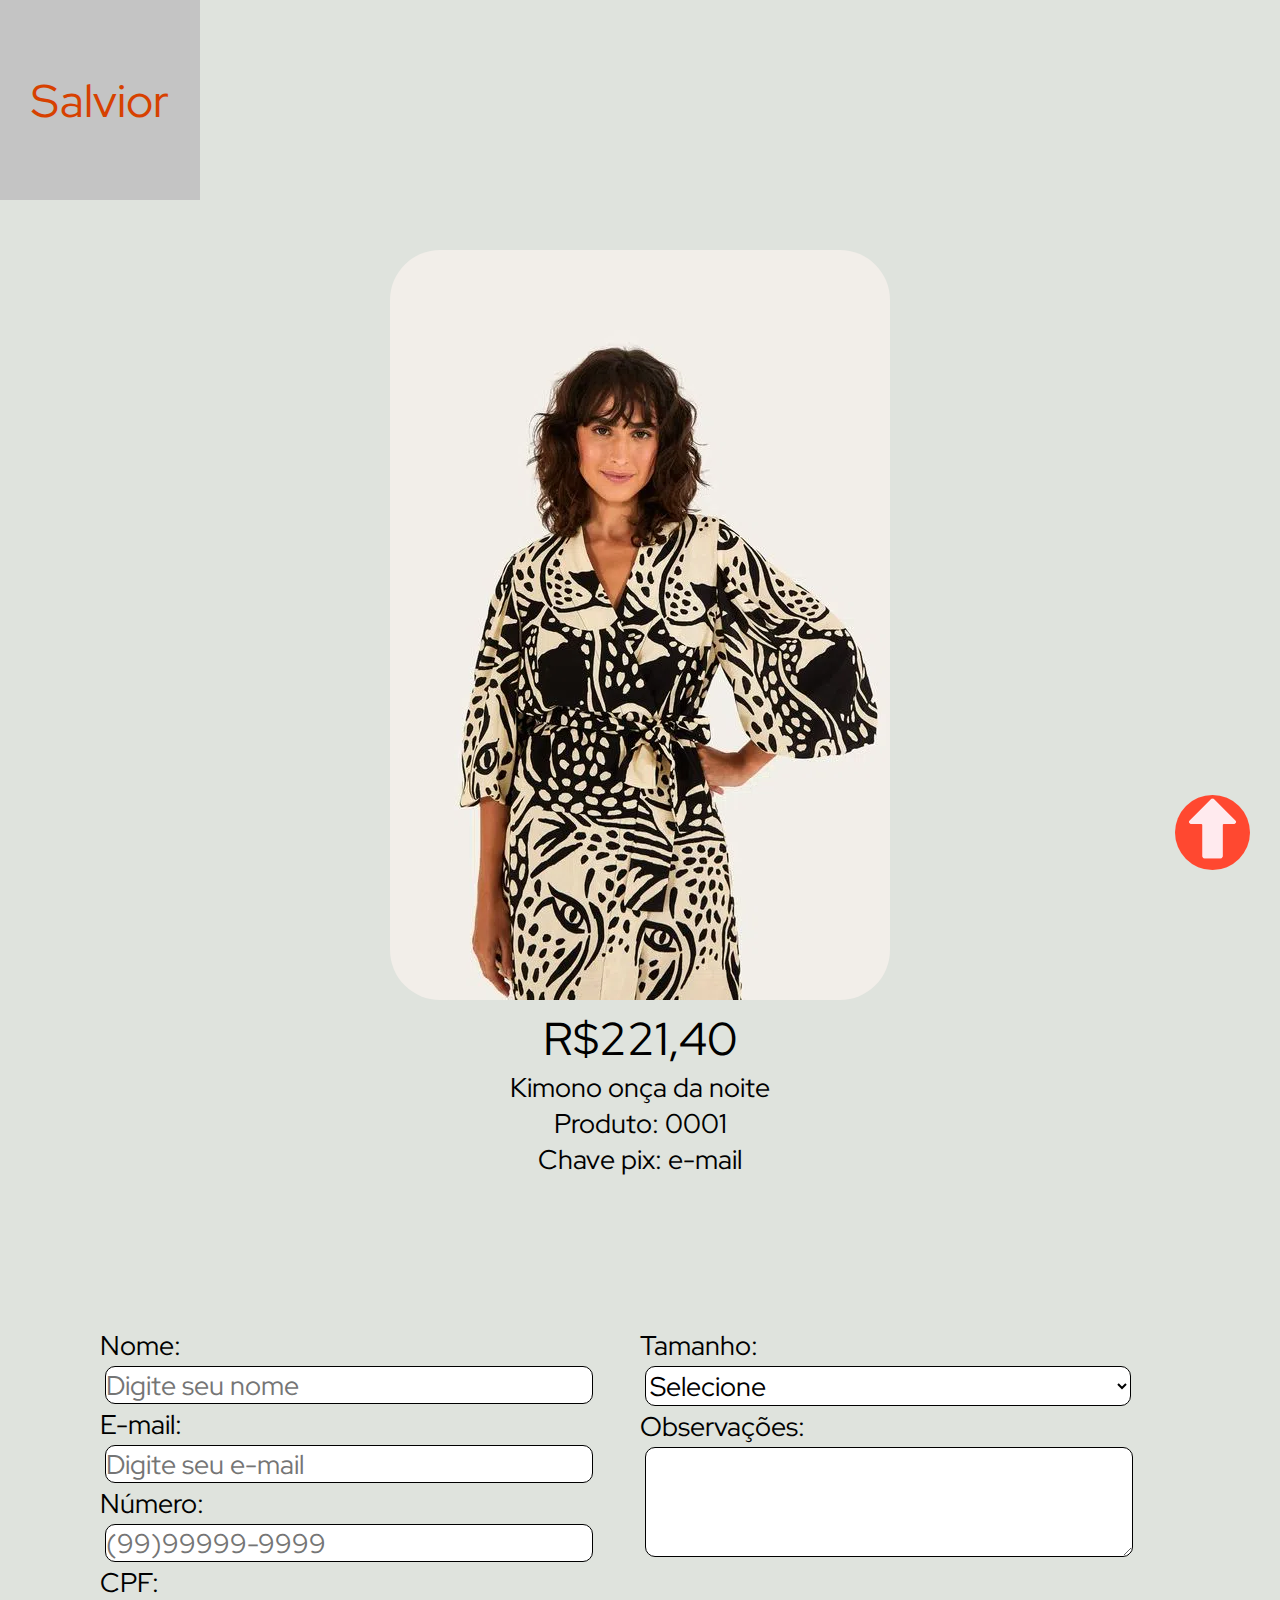
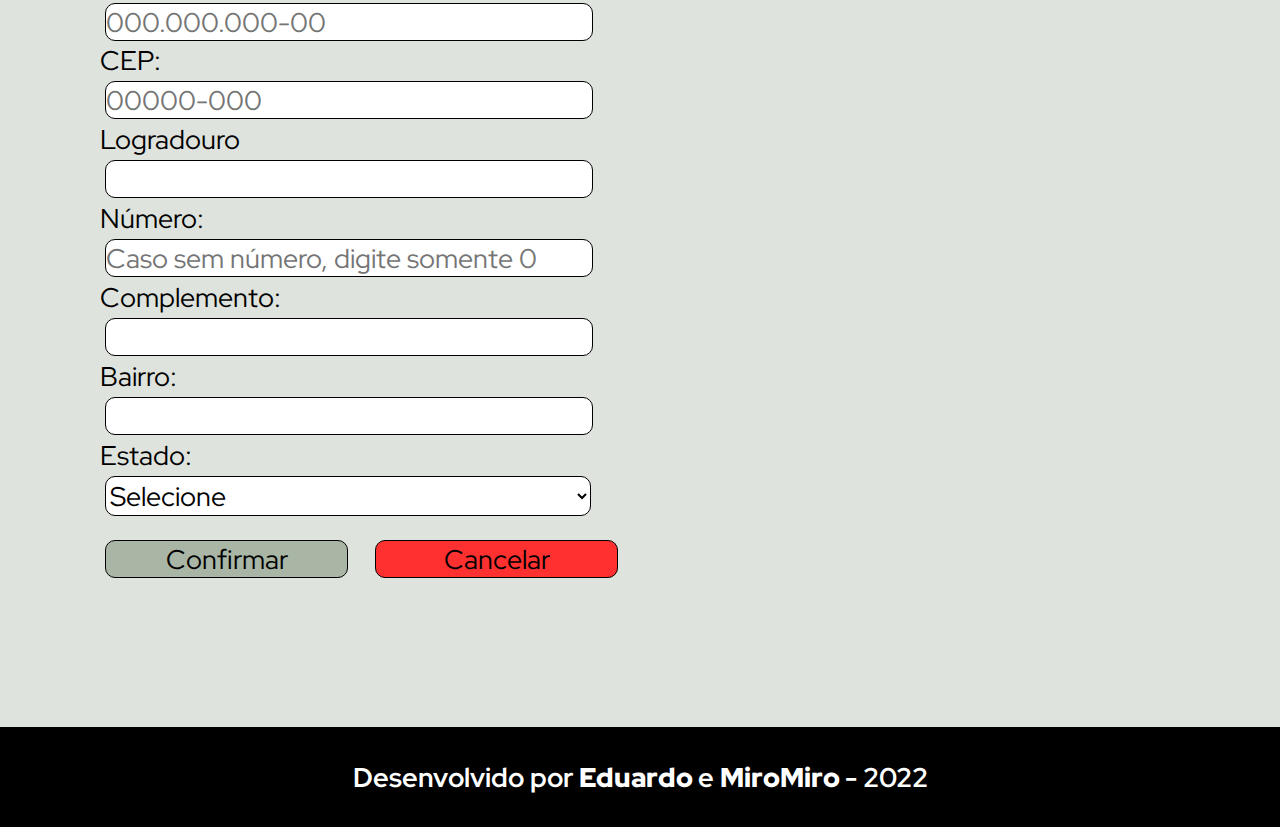
<file: salvior/carrinho.html>
<!DOCTYPE html>
<html lang="pt-br">
	<head>
        <title>Kimono Onça da Noite</title>
         <meta charset="utf-8"/>
         <meta name="author" content="Eduardo Airon e MiroMiro"/>
         <meta name="keyworlds" content="roupa, kimono, vestimenta leve e confortável, salvior, verão"/>
         <meta name="description" content="Venda de roupas confortáveis e leves"/>
         <link rel="stylesheet" type="text/css" href="estilo.css">
         <link rel="preconnect" href="https://fonts.googleapis.com">
         <link rel="preconnect" href="https://fonts.gstatic.com" crossorigin>
         <link rel="stylesheet" href="https://fonts.googleapis.com/css2?family=Red+Hat+Display:wght@400;500&display=swap">
	</head>
    <body>
        <header>
            <div id="salvior">
                <a href="#" id="a-salvior">
                    Salvior
                </a>
            </div> 
            <section id="container-carrinho">
                <div>
                    <img src="img/oncadanoite.jpeg" class="card2">
                    <div id="card-content2">
                        <p class="p">R$221,40</p>
                        <p>Kimono onça da noite</p>
                        <p>Produto: 0001</p>
                        <p>Chave pix: e-mail</p>
                    </div>  
                </div>
            </section>
        </header>
        <script type="text/javascript" src="https://code.jquery.com/jquery-3.2.1.min.js"></script>
        <form  id="blocos" method="get" action="">
            <div id="bloco1">
                <p>
                <label for="nome">Nome:</label>
                </p>
                <input id="nome" type="text" placeholder="Digite seu nome" required/>
                <p>
                    <label for="email">E-mail:</label>
                </p>
                <input id="email" type="text" placeholder="Digite seu e-mail" required/>
                <p>
                    <label for="number"> Número:</label>
                </p>
                <input id="number" type="tel" name="number" size="20" placeholder="(99)99999-9999" pattern="^\(?\d{2}\)\d{5}[-\s]\d{4}.*?|$"/>
                <p>
                    <label for="cpf">CPF:</label>
                </p>
                <input for="cpf" type="text" placeholder="000.000.000-00">
            </div>
            <div id="bloco2">
                <p>
                <label for="cep">CEP:</label>
                </p>
                <input id="cep" type="text" placeholder="00000-000" required/>
                <p>
                    <label for="logradouro">Logradouro</label>
                </p>
                <input id="logradouro" type="text" required/>
                <p>
                    <label for="numero">Número:</label>
                </p>
                <input id="numero" type="text" placeholder="Caso sem número, digite somente 0"/>
                <p>
                    <label for="complemento">Complemento:</label>
                </p>
                <input id="complemento" type="text"/>
                <p>
                    <label for="bairro">Bairro:</label>
                </p>
                <input id="bairro" type="text" required/>
                <p>
                    <label for="uf">Estado:</label>
                </p>
                <select id="uf">
                    <option value="Selecione">Selecione</option>
                    <option value="AC">Acre</option>
                    <option value="AL">Alagoas</option>
                    <option value="AP">Amapá</option>
                    <option value="AM">Amazonas</option>
                    <option value="BA">Bahia</option>
                    <option value="CE">Ceará</option>
                    <option value="DF">Distrito Federal</option>
                    <option value="ES">Espírito Santo</option>
                    <option value="GO">Goiás</option>
                    <option value="MA">Maranhão</option>
                    <option value="MT">Mato Grosso</option>
                    <option value="MS">Mato Grosso do Sul</option>
                    <option value="MG">Minas Gerais</option>
                    <option value="PA">Pará</option>
                    <option value="PB">Paraíba</option>
                    <option value="PR">Paraná</option>
                    <option value="PE">Pernambuco</option>
                    <option value="PI">Piauí</option>
                    <option value="RJ">Rio de Janeiro</option>
                    <option value="RN">Rio Grande do Norte</option>
                    <option value="RS">Rio Grande do Sul</option>
                    <option value="RO">Rondônia</option>
                    <option value="RR">Roraima</option>
                    <option value="SC">Santa Catarina</option>
                    <option value="SP">São Paulo</option>
                    <option value="SE">Sergipe</option>
                    <option value="TO">Tocantins</option>
                </select>
            </div> 
            <div id="bloco3">
                <p>
                <label for="tamanho">Tamanho:</label>
                </p>
                <select id="tamanho">
                    <option value="Selecione">Selecione</option>
                    <option value="PP">Tamanho PP</option>
                    <option value="P">Tamanho P</option>
                    <option value="M">Tamanho M</option>
                    <option value="G">Tamanho G</option>
                </select>
                <p>
                    <label for="observações">Observações:</label>
                </p>
                <textarea id="observações" cols="30" rows="3"></textarea>
            </div>
            <div id="bloco4">
                <div id="submit">
                    <a href="compra-aprovada.html">
                    <input type="submit" name="bnt-confimar" value="Confirmar">
                    </a>
                </div>
                <div id="reset">
                    <a href="vestuario.html">
                    <input type="reset" name="bnt-cancelar" value="Cancelar">
                    </a>
                </div>
            </div>
        </form>
        <script type="text/javascript">
            $("#cep").focusout(function(){
                $.ajax({
                    url: 'https://viacep.com.br/ws/'+$(this).val()+'/json/unicode/',
                    dataType: 'json',
                    success: function(resposta){
                        $("#logradouro").val(resposta.logradouro);
                        $("#complemento").val(resposta.complemento);
                        $("#bairro").val(resposta.bairro);
                        $("#cidade").val(resposta.localidade);
                        $("#uf").val(resposta.uf);
                        $("#numero").focus();
                    }
                });
            });
        </script>
        <section id="botao">
                <a href="#">
                    <img id="seta" src="img/up-arrow.png">
                </a>
        </section>
        <footer> 
            <p id="desenvolvedores"> 
                Desenvolvido por 
                <a class="a-rodape" href="https://www.instagram.com/eduxrdx.exe" target="_blank">
                    Eduardo
                </a>
                e 
                <a class="a-rodape" href="https://www.instagram.com/mirovesaram/" target="_blank">
                    MiroMiro
                </a>
                - 2022
            </p>
        </footer>
    </body>
</html>
</file>
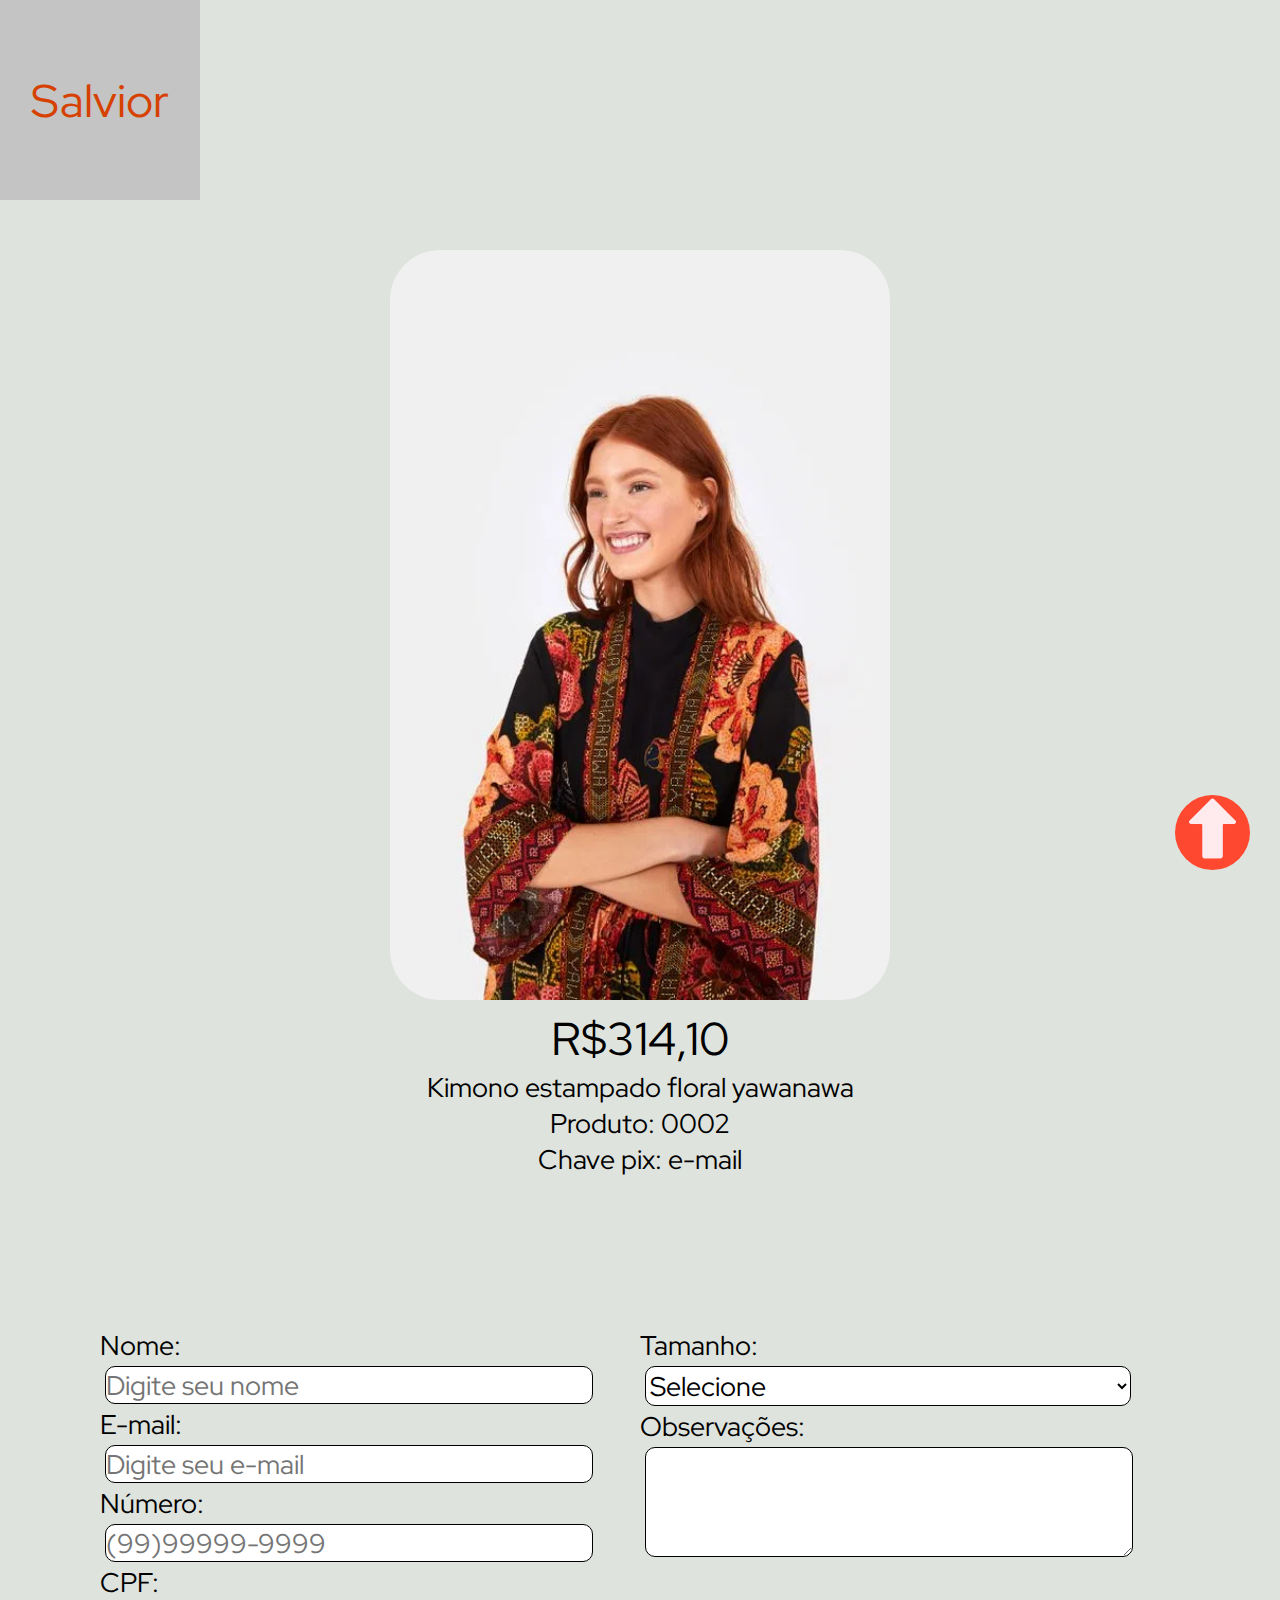
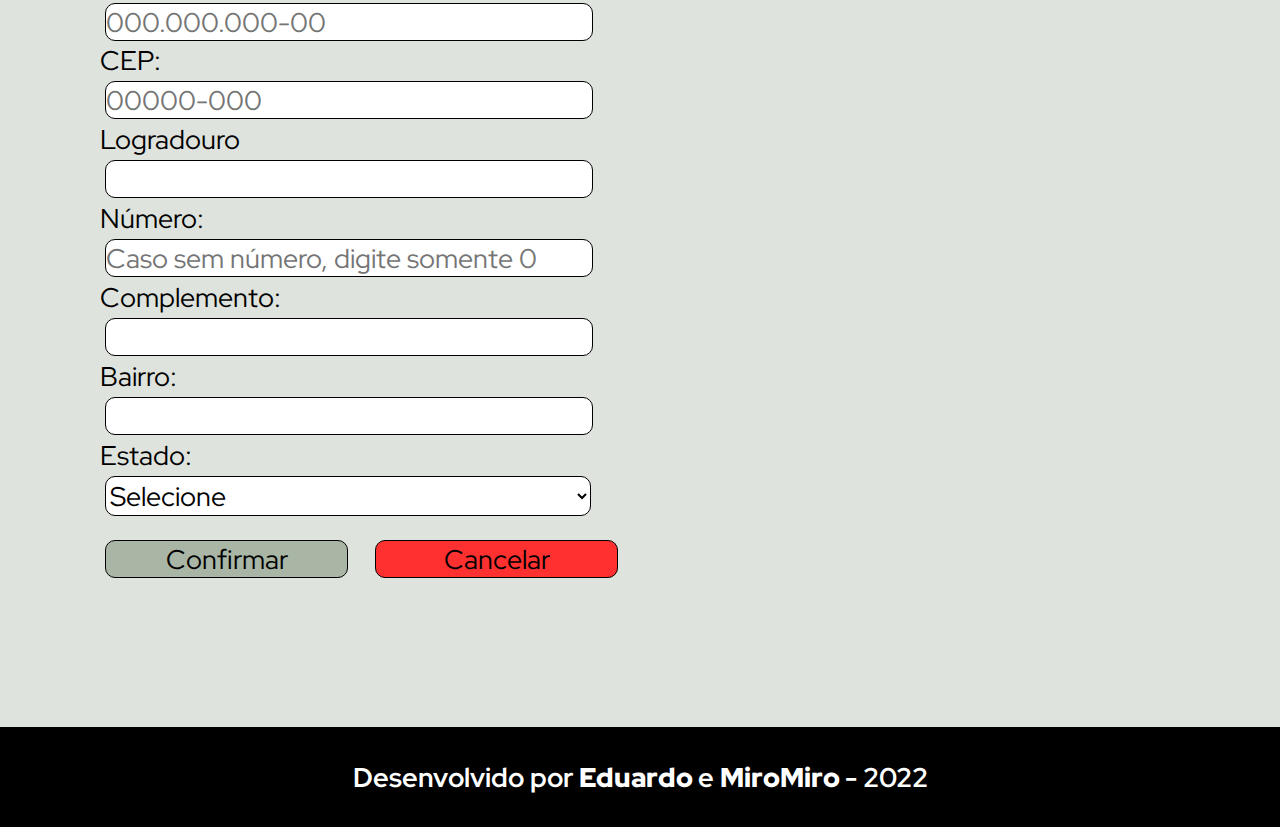
<file: salvior/carrinho2.html>
<!DOCTYPE html>
<html lang="pt-br">
	<head>
        <title>Kimono Estampado Floral Yawanawa</title>
         <meta charset="utf-8"/>
         <meta name="author" content="Eduardo Airon e MiroMiro"/>
         <meta name="keyworlds" content="roupa, kimono, vestimenta leve e confortável, salvior, verão"/>
         <meta name="description" content="Venda de roupas confortáveis e leves"/>
         <link rel="stylesheet" type="text/css" href="estilo.css">
         <link rel="preconnect" href="https://fonts.googleapis.com">
         <link rel="preconnect" href="https://fonts.gstatic.com" crossorigin>
         <link rel="stylesheet" href="https://fonts.googleapis.com/css2?family=Red+Hat+Display:wght@400;500&display=swap">
	</head>
    <body>
        <header>
            <div id="salvior">
                <a href="#" id="a-salvior">
                    Salvior
                </a>
            </div> 
            <section id="container-carrinho">
                <div>
                    <img src="img/yawanawa.jpeg" class="card2">
                    <div id="card-content2">
                        <p class="p">R$314,10</p>
                        <p>Kimono estampado floral yawanawa</p>
                        <p>Produto: 0002</p>
                        <p>Chave pix: e-mail</p>
                    </div>  
                </div>
            </section>
        </header>
        <script type="text/javascript" src="https://code.jquery.com/jquery-3.2.1.min.js"></script>
        <form  id="blocos" method="get" action="">
            <div id="bloco1">
                <p>
                <label for="nome">Nome:</label>
                </p>
                <input id="nome" type="text" placeholder="Digite seu nome" required/>
                <p>
                    <label for="email">E-mail:</label>
                </p>
                <input id="email" type="text" placeholder="Digite seu e-mail" required/>
                <p>
                    <label for="number"> Número:</label>
                </p>
                <input id="number" type="tel" name="number" size="20" placeholder="(99)99999-9999" pattern="^\(?\d{2}\)\d{5}[-\s]\d{4}.*?|$"/>
                <p>
                    <label for="cpf">CPF:</label>
                </p>
                <input for="cpf" type="text" placeholder="000.000.000-00">
            </div>
            <div id="bloco2">
                <p>
                <label for="cep">CEP:</label>
                </p>
                <input id="cep" type="text" placeholder="00000-000" required/>
                <p>
                    <label for="logradouro">Logradouro</label>
                </p>
                <input id="logradouro" type="text" required/>
                <p>
                    <label for="numero">Número:</label>
                </p>
                <input id="numero" type="text" placeholder="Caso sem número, digite somente 0"/>
                <p>
                    <label for="complemento">Complemento:</label>
                </p>
                <input id="complemento" type="text"/>
                <p>
                    <label for="bairro">Bairro:</label>
                </p>
                <input id="bairro" type="text" required/>
                <p>
                    <label for="uf">Estado:</label>
                </p>
                <select id="uf">
                    <option value="Selecione">Selecione</option>
                    <option value="AC">Acre</option>
                    <option value="AL">Alagoas</option>
                    <option value="AP">Amapá</option>
                    <option value="AM">Amazonas</option>
                    <option value="BA">Bahia</option>
                    <option value="CE">Ceará</option>
                    <option value="DF">Distrito Federal</option>
                    <option value="ES">Espírito Santo</option>
                    <option value="GO">Goiás</option>
                    <option value="MA">Maranhão</option>
                    <option value="MT">Mato Grosso</option>
                    <option value="MS">Mato Grosso do Sul</option>
                    <option value="MG">Minas Gerais</option>
                    <option value="PA">Pará</option>
                    <option value="PB">Paraíba</option>
                    <option value="PR">Paraná</option>
                    <option value="PE">Pernambuco</option>
                    <option value="PI">Piauí</option>
                    <option value="RJ">Rio de Janeiro</option>
                    <option value="RN">Rio Grande do Norte</option>
                    <option value="RS">Rio Grande do Sul</option>
                    <option value="RO">Rondônia</option>
                    <option value="RR">Roraima</option>
                    <option value="SC">Santa Catarina</option>
                    <option value="SP">São Paulo</option>
                    <option value="SE">Sergipe</option>
                    <option value="TO">Tocantins</option>
                </select>
            </div> 
            <div id="bloco3">
                <p>
                <label for="tamanho">Tamanho:</label>
                </p>
                <select id="tamanho">
                    <option value="Selecione">Selecione</option>
                    <option value="PP">Tamanho PP</option>
                    <option value="P">Tamanho P</option>
                    <option value="M">Tamanho M</option>
                    <option value="G">Tamanho G</option>
                </select>
                <p>
                    <label for="observações">Observações:</label>
                </p>
                <textarea id="observações" cols="30" rows="3"></textarea>
            </div>
            <div id="bloco4">
                <div id="submit">
                    <a href="compra-aprovada.html">
                    <input type="submit" name="bnt-confimar" value="Confirmar">
                    </a>
                </div>
                <div id="reset">
                    <a href="vestuario.html">
                    <input type="reset" name="bnt-cancelar" value="Cancelar">
                    </a>
                </div>
            </div>
        </form>
        <script type="text/javascript">
            $("#cep").focusout(function(){
                $.ajax({
                    url: 'https://viacep.com.br/ws/'+$(this).val()+'/json/unicode/',
                    dataType: 'json',
                    success: function(resposta){
                        $("#logradouro").val(resposta.logradouro);
                        $("#complemento").val(resposta.complemento);
                        $("#bairro").val(resposta.bairro);
                        $("#cidade").val(resposta.localidade);
                        $("#uf").val(resposta.uf);
                        $("#numero").focus();
                    }
                });
            });
        </script>
        <section id="botao">
                <a href="#">
                    <img id="seta" src="img/up-arrow.png">
                </a>
        </section>
        <footer> 
            <p id="desenvolvedores"> 
                Desenvolvido por 
                <a class="a-rodape" href="https://www.instagram.com/eduxrdx.exe" target="_blank">
                    Eduardo
                </a>
                e 
                <a class="a-rodape" href="https://www.instagram.com/mirovesaram/" target="_blank">
                    MiroMiro
                </a>
                - 2022
            </p>
        </footer>
    </body>
</html>
</file>
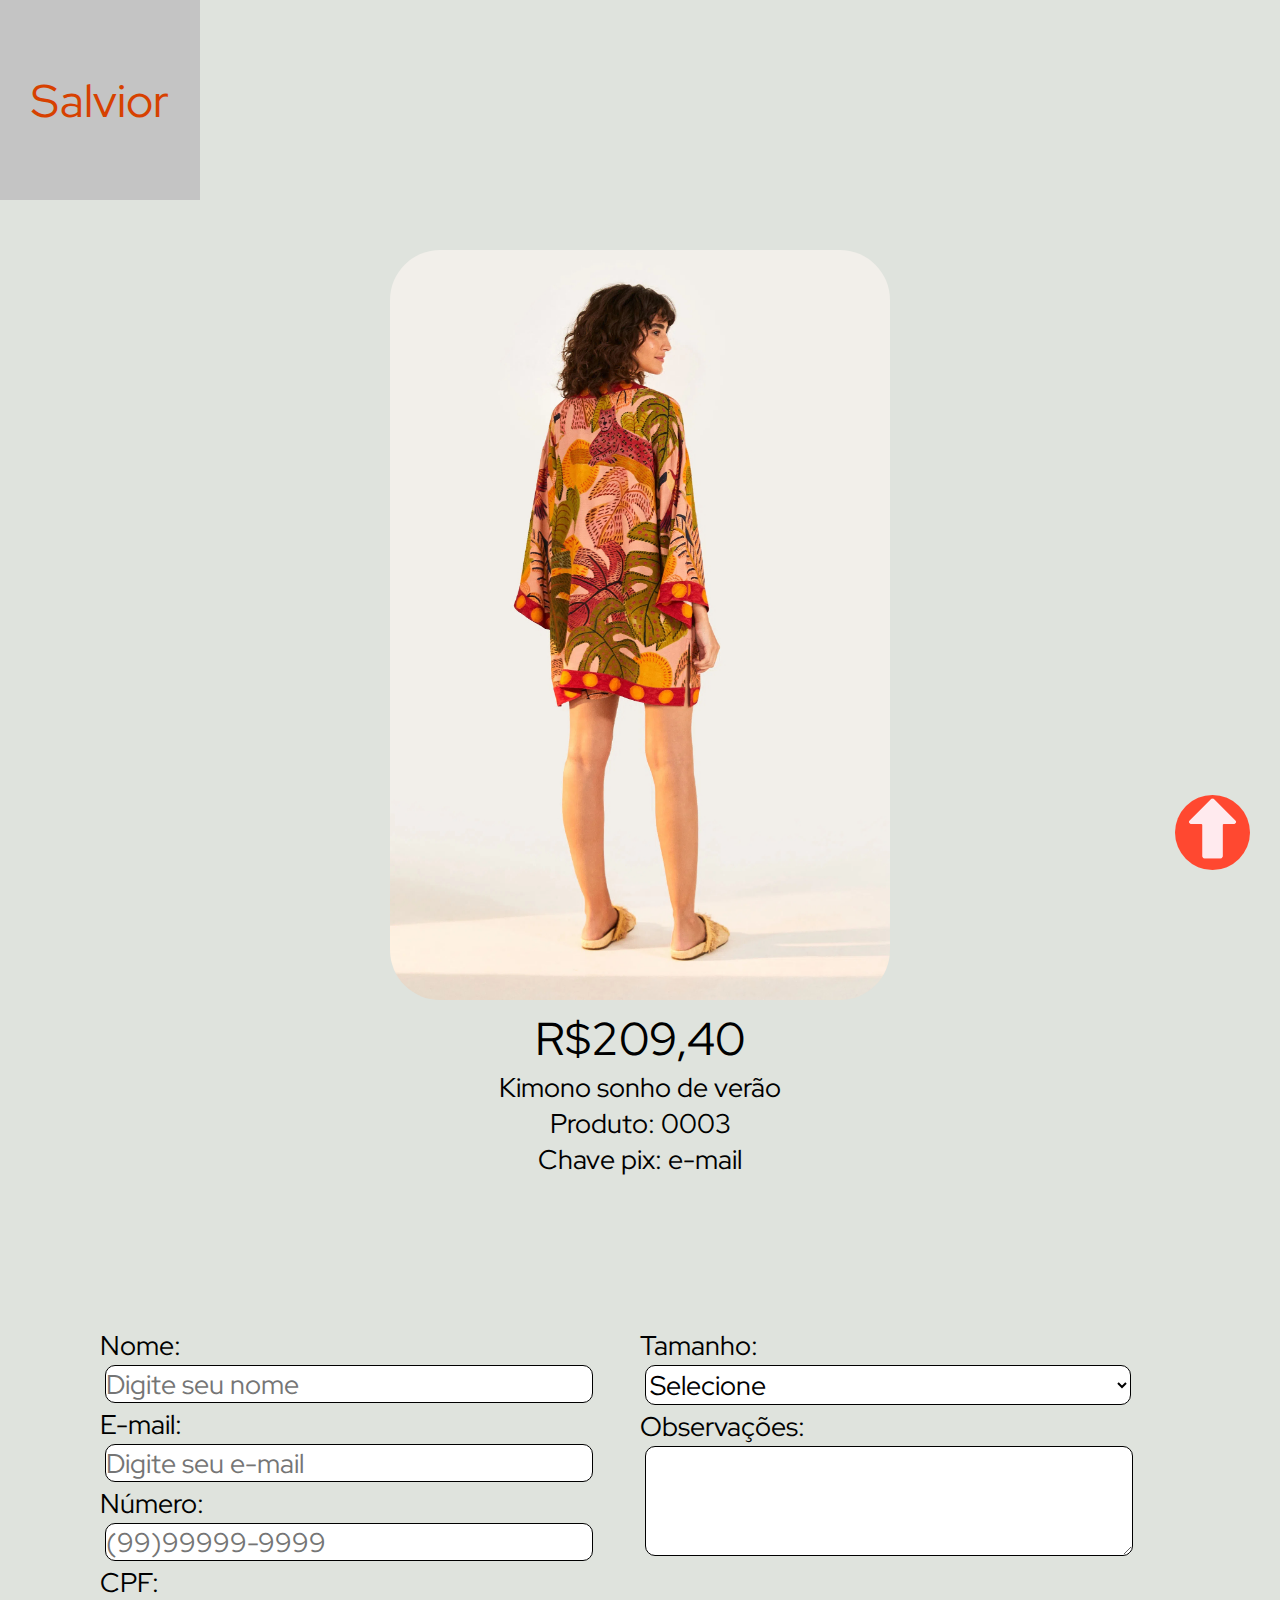
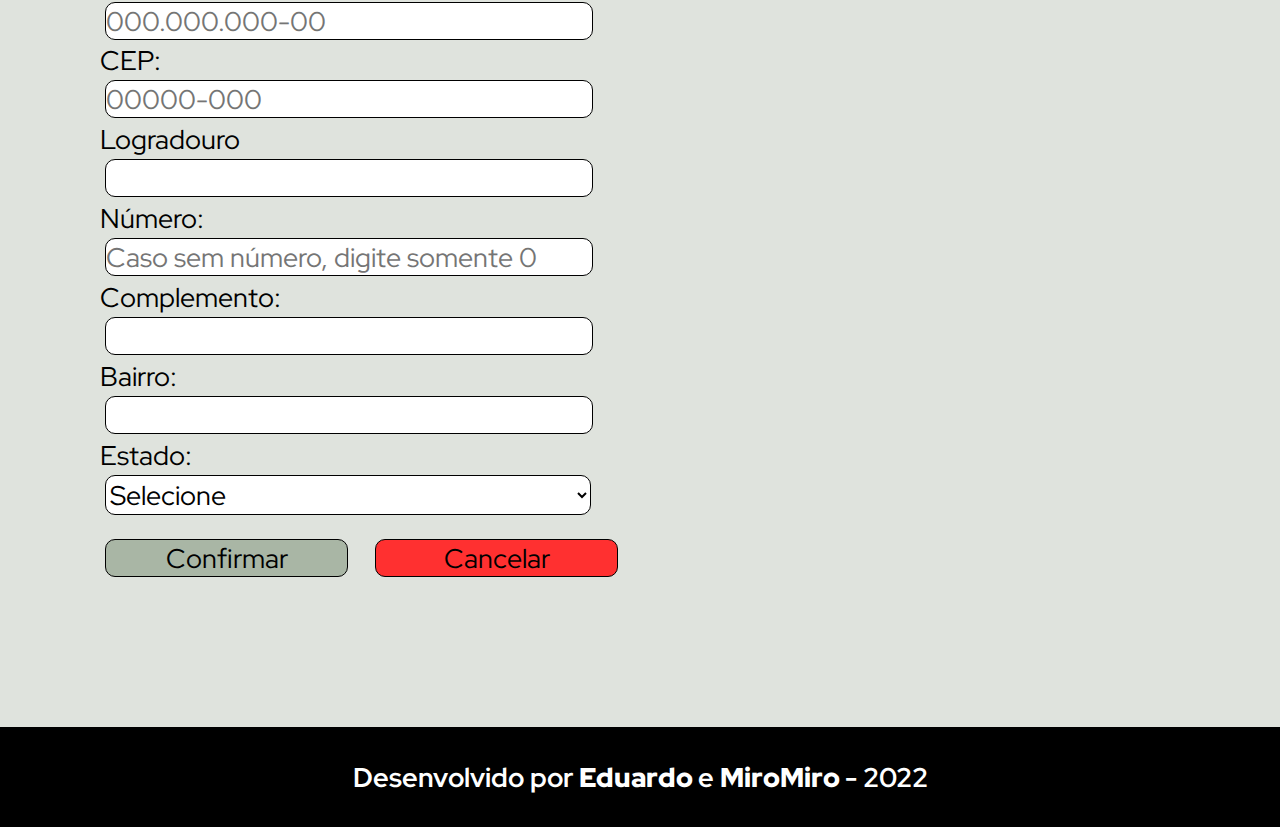
<file: salvior/carrinho3.html>
<!DOCTYPE html>
<html lang="pt-br">
	<head>
        <title>Kimono Sonho de Verão</title>
         <meta charset="utf-8"/>
         <meta name="author" content="Eduardo Airon e MiroMiro"/>
         <meta name="keyworlds" content="roupa, kimono, vestimenta leve e confortável, salvior, verão"/>
         <meta name="description" content="Venda de roupas confortáveis e leves"/>
         <link rel="stylesheet" type="text/css" href="estilo.css">
         <link rel="preconnect" href="https://fonts.googleapis.com">
         <link rel="preconnect" href="https://fonts.gstatic.com" crossorigin>
         <link rel="stylesheet" href="https://fonts.googleapis.com/css2?family=Red+Hat+Display:wght@400;500&display=swap">
	</head>
    <body>
        <header>
            <div id="salvior">
                <a href="#" id="a-salvior">
                    Salvior
                </a>
            </div> 
            <section id="container-carrinho">
                <div>
                    <img src="img/sonhodeverao.jpeg" class="card2">
                    <div id="card-content2">
                        <p class="p">R$209,40</p>
                        <p>Kimono sonho de verão</p>
                        <p>Produto: 0003</p>
                        <p>Chave pix: e-mail</p>
                    </div>  
                </div>
            </section>
        </header>
        <script type="text/javascript" src="https://code.jquery.com/jquery-3.2.1.min.js"></script>
        <form  id="blocos" method="get" action="">
            <div id="bloco1">
                <p>
                <label for="nome">Nome:</label>
                </p>
                <input id="nome" type="text" placeholder="Digite seu nome" required/>
                <p>
                    <label for="email">E-mail:</label>
                </p>
                <input id="email" type="text" placeholder="Digite seu e-mail" required/>
                <p>
                    <label for="number"> Número:</label>
                </p>
                <input id="number" type="tel" name="number" size="20" placeholder="(99)99999-9999" pattern="^\(?\d{2}\)\d{5}[-\s]\d{4}.*?|$"/>
                <p>
                    <label for="cpf">CPF:</label>
                </p>
                <input for="cpf" type="text" placeholder="000.000.000-00">
            </div>
            <div id="bloco2">
                <p>
                <label for="cep">CEP:</label>
                </p>
                <input id="cep" type="text" placeholder="00000-000" required/>
                <p>
                    <label for="logradouro">Logradouro</label>
                </p>
                <input id="logradouro" type="text" required/>
                <p>
                    <label for="numero">Número:</label>
                </p>
                <input id="numero" type="text" placeholder="Caso sem número, digite somente 0"/>
                <p>
                    <label for="complemento">Complemento:</label>
                </p>
                <input id="complemento" type="text"/>
                <p>
                    <label for="bairro">Bairro:</label>
                </p>
                <input id="bairro" type="text" required/>
                <p>
                    <label for="uf">Estado:</label>
                </p>
                <select id="uf">
                    <option value="Selecione">Selecione</option>
                    <option value="AC">Acre</option>
                    <option value="AL">Alagoas</option>
                    <option value="AP">Amapá</option>
                    <option value="AM">Amazonas</option>
                    <option value="BA">Bahia</option>
                    <option value="CE">Ceará</option>
                    <option value="DF">Distrito Federal</option>
                    <option value="ES">Espírito Santo</option>
                    <option value="GO">Goiás</option>
                    <option value="MA">Maranhão</option>
                    <option value="MT">Mato Grosso</option>
                    <option value="MS">Mato Grosso do Sul</option>
                    <option value="MG">Minas Gerais</option>
                    <option value="PA">Pará</option>
                    <option value="PB">Paraíba</option>
                    <option value="PR">Paraná</option>
                    <option value="PE">Pernambuco</option>
                    <option value="PI">Piauí</option>
                    <option value="RJ">Rio de Janeiro</option>
                    <option value="RN">Rio Grande do Norte</option>
                    <option value="RS">Rio Grande do Sul</option>
                    <option value="RO">Rondônia</option>
                    <option value="RR">Roraima</option>
                    <option value="SC">Santa Catarina</option>
                    <option value="SP">São Paulo</option>
                    <option value="SE">Sergipe</option>
                    <option value="TO">Tocantins</option>
                </select>
            </div> 
            <div id="bloco3">
                <p>
                <label for="tamanho">Tamanho:</label>
                </p>
                <select id="tamanho">
                    <option value="Selecione">Selecione</option>
                    <option value="PP">Tamanho PP</option>
                    <option value="P">Tamanho P</option>
                    <option value="M">Tamanho M</option>
                    <option value="G">Tamanho G</option>
                </select>
                <p>
                    <label for="observações">Observações:</label>
                </p>
                <textarea id="observações" cols="30" rows="3"></textarea>
            </div>
            <div id="bloco4">
                <div id="submit">
                    <a href="compra-aprovada.html">
                    <input type="submit" name="bnt-confimar" value="Confirmar">
                    </a>
                </div>
                <div id="reset">
                    <a href="vestuario.html">
                    <input type="reset" name="bnt-cancelar" value="Cancelar">
                    </a>
                </div>
            </div>
        </form>
        <script type="text/javascript">
            $("#cep").focusout(function(){
                $.ajax({
                    url: 'https://viacep.com.br/ws/'+$(this).val()+'/json/unicode/',
                    dataType: 'json',
                    success: function(resposta){
                        $("#logradouro").val(resposta.logradouro);
                        $("#complemento").val(resposta.complemento);
                        $("#bairro").val(resposta.bairro);
                        $("#cidade").val(resposta.localidade);
                        $("#uf").val(resposta.uf);
                        $("#numero").focus();
                    }
                });
            });
        </script>
        <section id="botao">
                <a href="#">
                    <img id="seta" src="img/up-arrow.png">
                </a>
        </section>
        <footer> 
            <p id="desenvolvedores"> 
                Desenvolvido por 
                <a class="a-rodape" href="https://www.instagram.com/eduxrdx.exe" target="_blank">
                    Eduardo
                </a>
                e 
                <a class="a-rodape" href="https://www.instagram.com/mirovesaram/" target="_blank">
                    MiroMiro
                </a>
                - 2022
            </p>
        </footer>
    </body>
</html>
</file>
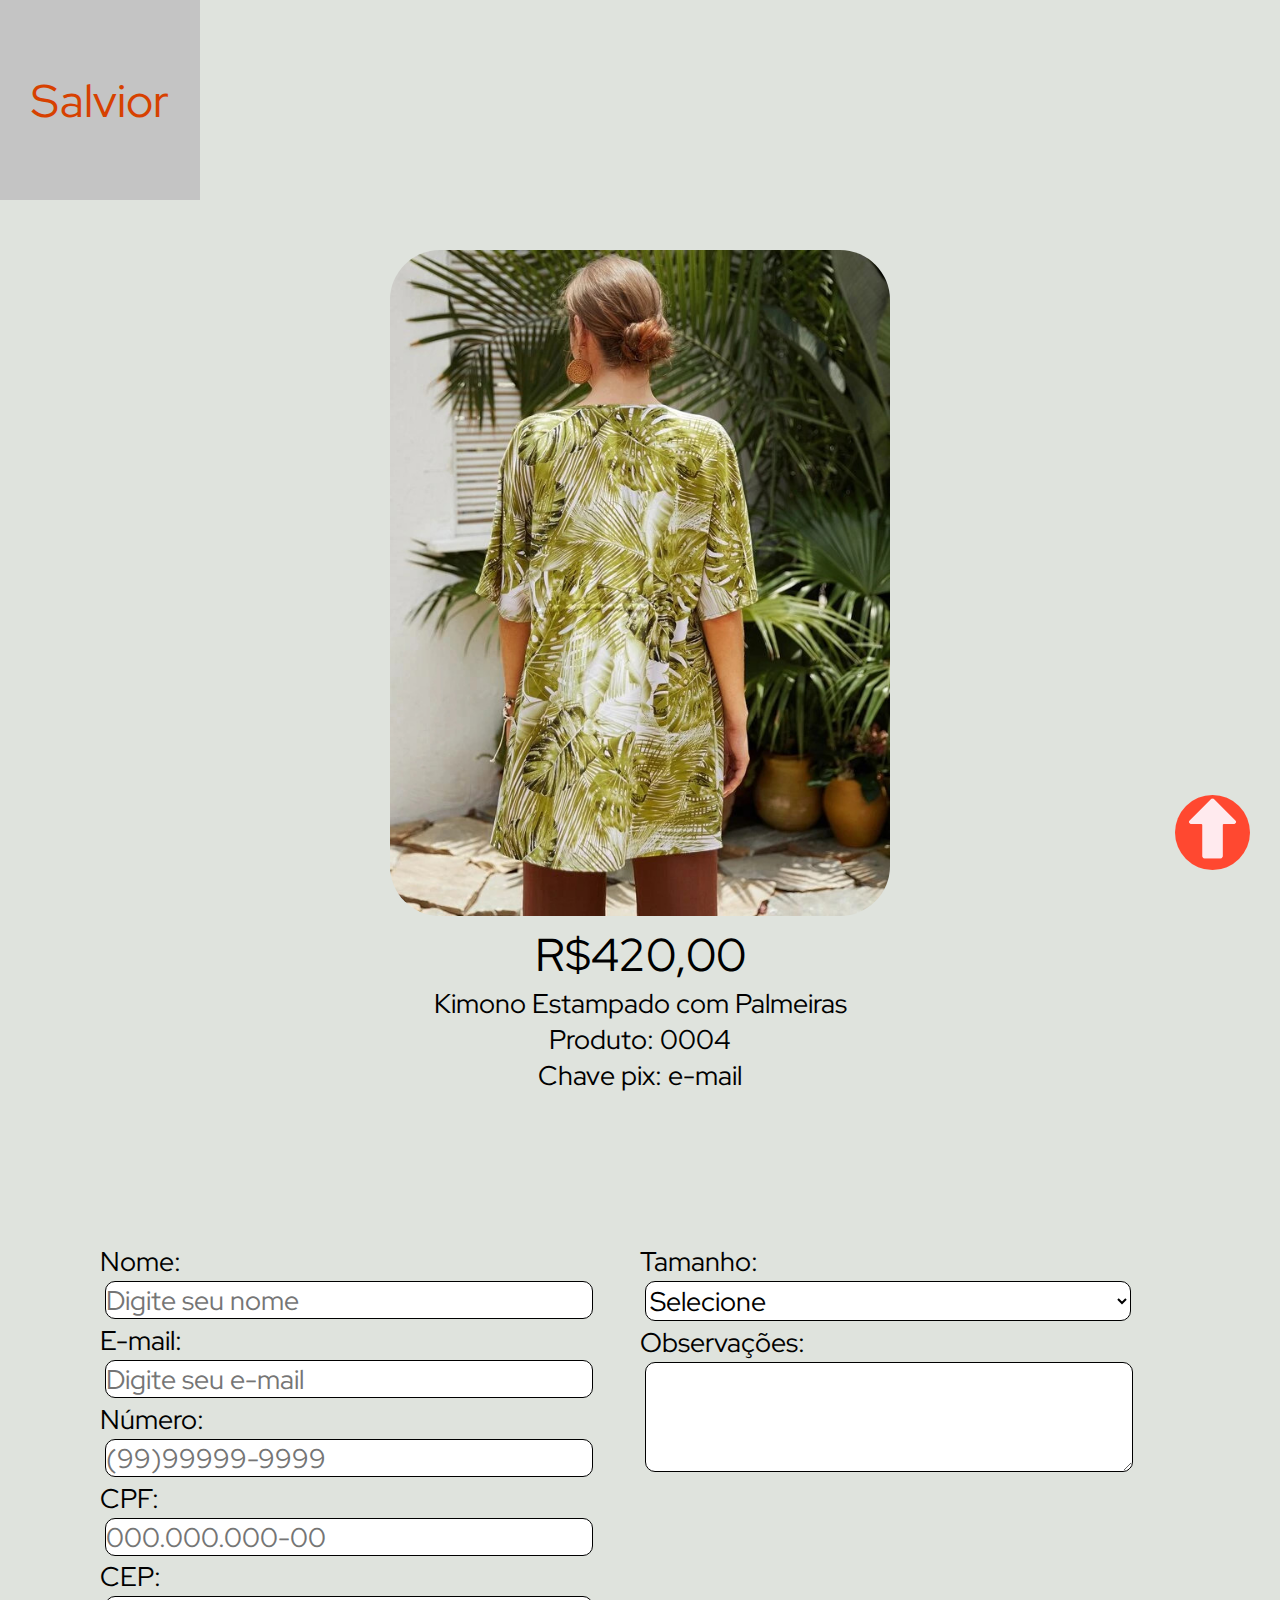
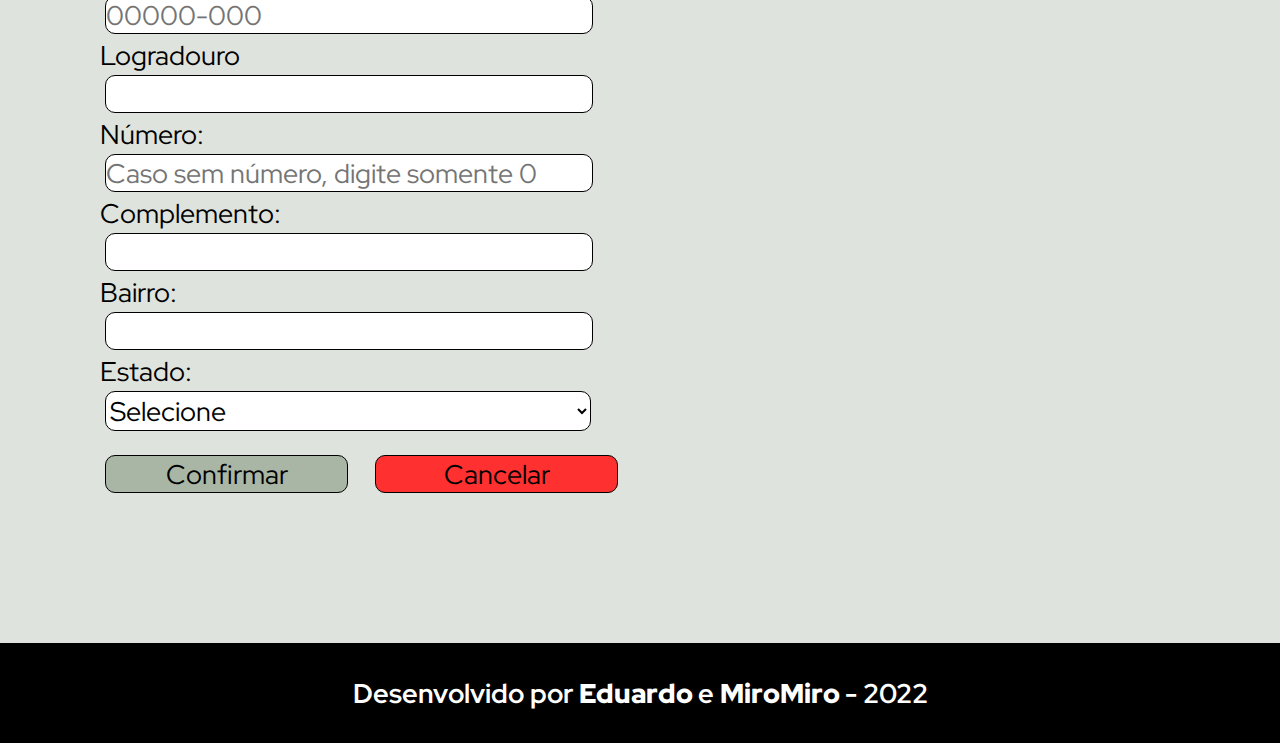
<file: salvior/carrinho4.html>
<!DOCTYPE html>
<html lang="pt-br">
	<head>
        <title>Kimono Estampado com Palmeiras</title>
         <meta charset="utf-8"/>
         <meta name="author" content="Eduardo Airon e MiroMiro"/>
         <meta name="keyworlds" content="roupa, kimono, vestimenta leve e confortável, salvior, verão"/>
         <meta name="description" content="Venda de roupas confortáveis e leves"/>
         <link rel="stylesheet" type="text/css" href="estilo.css">
         <link rel="preconnect" href="https://fonts.googleapis.com">
         <link rel="preconnect" href="https://fonts.gstatic.com" crossorigin>
         <link rel="stylesheet" href="https://fonts.googleapis.com/css2?family=Red+Hat+Display:wght@400;500&display=swap">
	</head>
    <body>
        <header>
            <div id="salvior">
                <a href="#" id="a-salvior">
                    Salvior
                </a>
            </div> 
            <section id="container-carrinho">
                <div>
                    <img src="img/vestuario-k1.jpeg" class="card2">
                    <div id="card-content2">
                        <p class="p">R$420,00</p>
                        <p>Kimono Estampado com Palmeiras</p>
                        <p>Produto: 0004</p>
                        <p>Chave pix: e-mail</p>
                    </div>  
                </div>
            </section>
        </header>
        <script type="text/javascript" src="https://code.jquery.com/jquery-3.2.1.min.js"></script>
        <form  id="blocos" method="get" action="">
            <div id="bloco1">
                <p>
                <label for="nome">Nome:</label>
                </p>
                <input id="nome" type="text" placeholder="Digite seu nome" required/>
                <p>
                    <label for="email">E-mail:</label>
                </p>
                <input id="email" type="text" placeholder="Digite seu e-mail" required/>
                <p>
                    <label for="number"> Número:</label>
                </p>
                <input id="number" type="tel" name="number" size="20" placeholder="(99)99999-9999" pattern="^\(?\d{2}\)\d{5}[-\s]\d{4}.*?|$"/>
                <p>
                    <label for="cpf">CPF:</label>
                </p>
                <input for="cpf" type="text" placeholder="000.000.000-00">
            </div>
            <div id="bloco2">
                <p>
                <label for="cep">CEP:</label>
                </p>
                <input id="cep" type="text" placeholder="00000-000" required/>
                <p>
                    <label for="logradouro">Logradouro</label>
                </p>
                <input id="logradouro" type="text" required/>
                <p>
                    <label for="numero">Número:</label>
                </p>
                <input id="numero" type="text" placeholder="Caso sem número, digite somente 0"/>
                <p>
                    <label for="complemento">Complemento:</label>
                </p>
                <input id="complemento" type="text"/>
                <p>
                    <label for="bairro">Bairro:</label>
                </p>
                <input id="bairro" type="text" required/>
                <p>
                    <label for="uf">Estado:</label>
                </p>
                <select id="uf">
                    <option value="Selecione">Selecione</option>
                    <option value="AC">Acre</option>
                    <option value="AL">Alagoas</option>
                    <option value="AP">Amapá</option>
                    <option value="AM">Amazonas</option>
                    <option value="BA">Bahia</option>
                    <option value="CE">Ceará</option>
                    <option value="DF">Distrito Federal</option>
                    <option value="ES">Espírito Santo</option>
                    <option value="GO">Goiás</option>
                    <option value="MA">Maranhão</option>
                    <option value="MT">Mato Grosso</option>
                    <option value="MS">Mato Grosso do Sul</option>
                    <option value="MG">Minas Gerais</option>
                    <option value="PA">Pará</option>
                    <option value="PB">Paraíba</option>
                    <option value="PR">Paraná</option>
                    <option value="PE">Pernambuco</option>
                    <option value="PI">Piauí</option>
                    <option value="RJ">Rio de Janeiro</option>
                    <option value="RN">Rio Grande do Norte</option>
                    <option value="RS">Rio Grande do Sul</option>
                    <option value="RO">Rondônia</option>
                    <option value="RR">Roraima</option>
                    <option value="SC">Santa Catarina</option>
                    <option value="SP">São Paulo</option>
                    <option value="SE">Sergipe</option>
                    <option value="TO">Tocantins</option>
                </select>
            </div> 
            <div id="bloco3">
                <p>
                <label for="tamanho">Tamanho:</label>
                </p>
                <select id="tamanho">
                    <option value="Selecione">Selecione</option>
                    <option value="PP">Tamanho PP</option>
                    <option value="P">Tamanho P</option>
                    <option value="M">Tamanho M</option>
                    <option value="G">Tamanho G</option>
                </select>
                <p>
                    <label for="observações">Observações:</label>
                </p>
                <textarea id="observações" cols="30" rows="3"></textarea>
            </div>
            <div id="bloco4">
                <div id="submit">
                    <a href="compra-aprovada.html">
                    <input type="submit" name="bnt-confimar" value="Confirmar">
                    </a>
                </div>
                <div id="reset">
                    <a href="vestuario.html">
                    <input type="reset" name="bnt-cancelar" value="Cancelar">
                    </a>
                </div>
            </div>
        </form>
        <script type="text/javascript">
            $("#cep").focusout(function(){
                $.ajax({
                    url: 'https://viacep.com.br/ws/'+$(this).val()+'/json/unicode/',
                    dataType: 'json',
                    success: function(resposta){
                        $("#logradouro").val(resposta.logradouro);
                        $("#complemento").val(resposta.complemento);
                        $("#bairro").val(resposta.bairro);
                        $("#cidade").val(resposta.localidade);
                        $("#uf").val(resposta.uf);
                        $("#numero").focus();
                    }
                });
            });
        </script>
        <section id="botao">
                <a href="#">
                    <img id="seta" src="img/up-arrow.png">
                </a>
        </section>
        <footer> 
            <p id="desenvolvedores"> 
                Desenvolvido por 
                <a class="a-rodape" href="https://www.instagram.com/eduxrdx.exe" target="_blank">
                    Eduardo
                </a>
                e 
                <a class="a-rodape" href="https://www.instagram.com/mirovesaram/" target="_blank">
                    MiroMiro
                </a>
                - 2022
            </p>
        </footer>
    </body>
</html>
</file>
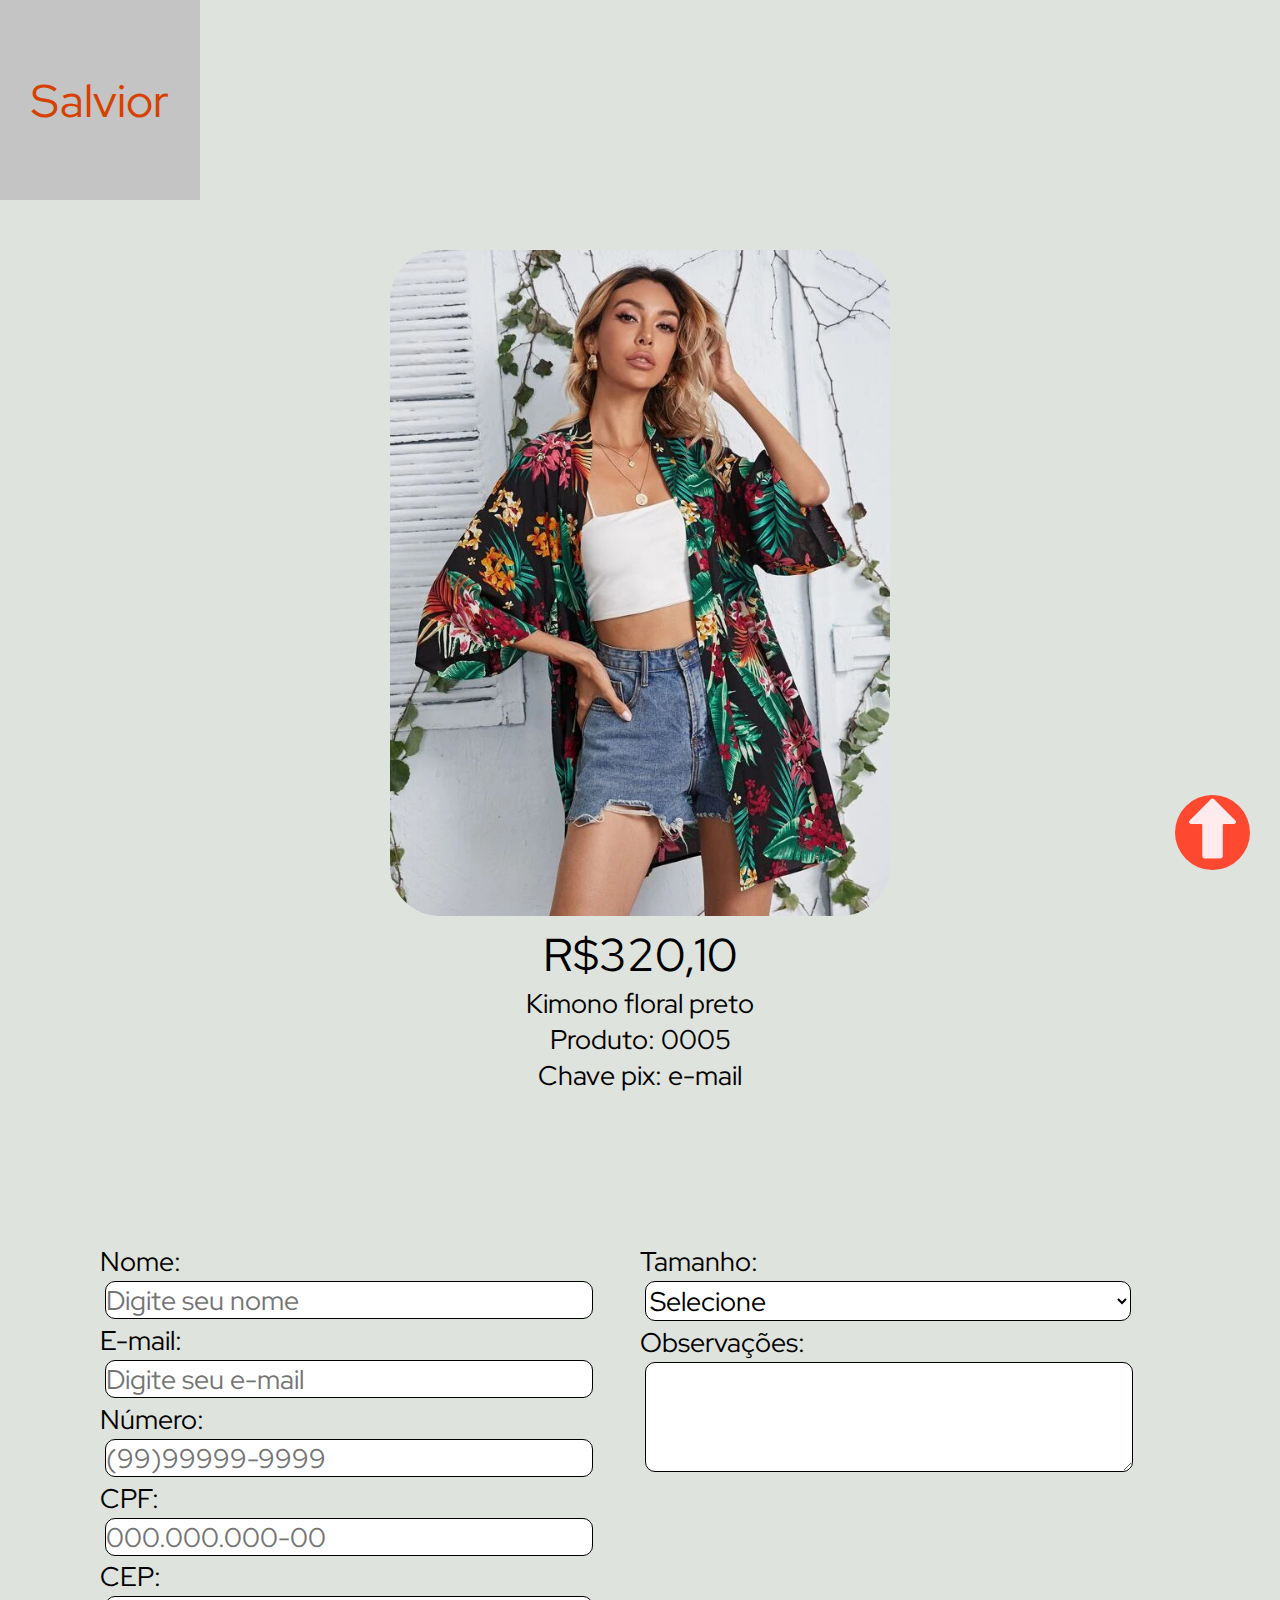
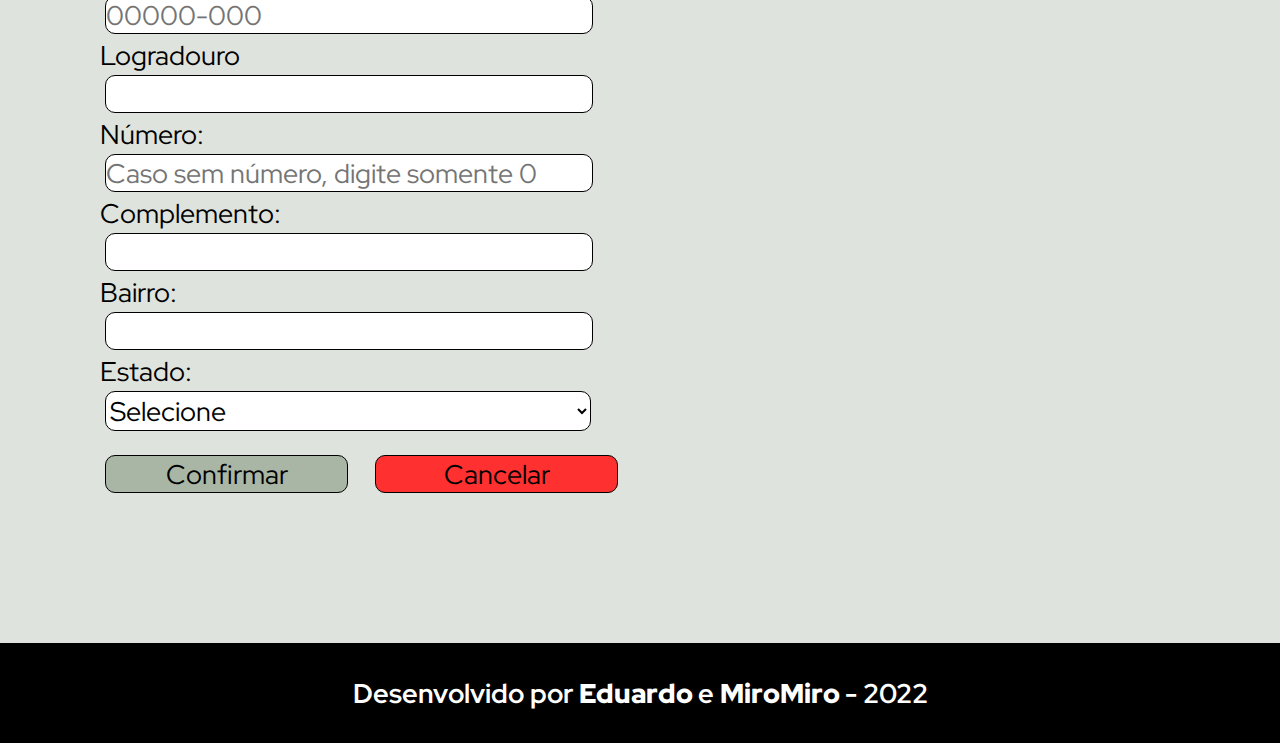
<file: salvior/carrinho5.html>
<!DOCTYPE html>
<html lang="pt-br">
	<head>
        <title>Kimono Floral Preto</title>
         <meta charset="utf-8"/>
         <meta name="author" content="Eduardo Airon e MiroMiro"/>
         <meta name="keyworlds" content="roupa, kimono, vestimenta leve e confortável, salvior, verão"/>
         <meta name="description" content="Venda de roupas confortáveis e leves"/>
         <link rel="stylesheet" type="text/css" href="estilo.css">
         <link rel="preconnect" href="https://fonts.googleapis.com">
         <link rel="preconnect" href="https://fonts.gstatic.com" crossorigin>
         <link rel="stylesheet" href="https://fonts.googleapis.com/css2?family=Red+Hat+Display:wght@400;500&display=swap">
	</head>
    <body>
        <header>
            <div id="salvior">
                <a href="#" id="a-salvior">
                    Salvior
                </a>
            </div> 
            <section id="container-carrinho">
                <div>
                    <img src="img/vestuario-k2.jpeg" class="card2">
                    <div id="card-content2">
                        <p class="p">R$320,10</p>
                        <p>Kimono floral preto</p>
                        <p>Produto: 0005</p>
                        <p>Chave pix: e-mail</p>
                    </div>  
                </div>
            </section>
        </header>
        <script type="text/javascript" src="https://code.jquery.com/jquery-3.2.1.min.js"></script>
        <form  id="blocos" method="get" action="">
            <div id="bloco1">
                <p>
                <label for="nome">Nome:</label>
                </p>
                <input id="nome" type="text" placeholder="Digite seu nome" required/>
                <p>
                    <label for="email">E-mail:</label>
                </p>
                <input id="email" type="text" placeholder="Digite seu e-mail" required/>
                <p>
                    <label for="number"> Número:</label>
                </p>
                <input id="number" type="tel" name="number" size="20" placeholder="(99)99999-9999" pattern="^\(?\d{2}\)\d{5}[-\s]\d{4}.*?|$"/>
                <p>
                    <label for="cpf">CPF:</label>
                </p>
                <input for="cpf" type="text" placeholder="000.000.000-00">
            </div>
            <div id="bloco2">
                <p>
                <label for="cep">CEP:</label>
                </p>
                <input id="cep" type="text" placeholder="00000-000" required/>
                <p>
                    <label for="logradouro">Logradouro</label>
                </p>
                <input id="logradouro" type="text" required/>
                <p>
                    <label for="numero">Número:</label>
                </p>
                <input id="numero" type="text" placeholder="Caso sem número, digite somente 0"/>
                <p>
                    <label for="complemento">Complemento:</label>
                </p>
                <input id="complemento" type="text"/>
                <p>
                    <label for="bairro">Bairro:</label>
                </p>
                <input id="bairro" type="text" required/>
                <p>
                    <label for="uf">Estado:</label>
                </p>
                <select id="uf">
                    <option value="Selecione">Selecione</option>
                    <option value="AC">Acre</option>
                    <option value="AL">Alagoas</option>
                    <option value="AP">Amapá</option>
                    <option value="AM">Amazonas</option>
                    <option value="BA">Bahia</option>
                    <option value="CE">Ceará</option>
                    <option value="DF">Distrito Federal</option>
                    <option value="ES">Espírito Santo</option>
                    <option value="GO">Goiás</option>
                    <option value="MA">Maranhão</option>
                    <option value="MT">Mato Grosso</option>
                    <option value="MS">Mato Grosso do Sul</option>
                    <option value="MG">Minas Gerais</option>
                    <option value="PA">Pará</option>
                    <option value="PB">Paraíba</option>
                    <option value="PR">Paraná</option>
                    <option value="PE">Pernambuco</option>
                    <option value="PI">Piauí</option>
                    <option value="RJ">Rio de Janeiro</option>
                    <option value="RN">Rio Grande do Norte</option>
                    <option value="RS">Rio Grande do Sul</option>
                    <option value="RO">Rondônia</option>
                    <option value="RR">Roraima</option>
                    <option value="SC">Santa Catarina</option>
                    <option value="SP">São Paulo</option>
                    <option value="SE">Sergipe</option>
                    <option value="TO">Tocantins</option>
                </select>
            </div> 
            <div id="bloco3">
                <p>
                <label for="tamanho">Tamanho:</label>
                </p>
                <select id="tamanho">
                    <option value="Selecione">Selecione</option>
                    <option value="PP">Tamanho PP</option>
                    <option value="P">Tamanho P</option>
                    <option value="M">Tamanho M</option>
                    <option value="G">Tamanho G</option>
                </select>
                <p>
                    <label for="observações">Observações:</label>
                </p>
                <textarea id="observações" cols="30" rows="3"></textarea>
            </div>
            <div id="bloco4">
                <div id="submit">
                    <a href="compra-aprovada.html">
                    <input type="submit" name="bnt-confimar" value="Confirmar">
                    </a>
                </div>
                <div id="reset">
                    <a href="vestuario.html">
                    <input type="reset" name="bnt-cancelar" value="Cancelar">
                    </a>
                </div>
            </div>
        </form>
        <script type="text/javascript">
            $("#cep").focusout(function(){
                $.ajax({
                    url: 'https://viacep.com.br/ws/'+$(this).val()+'/json/unicode/',
                    dataType: 'json',
                    success: function(resposta){
                        $("#logradouro").val(resposta.logradouro);
                        $("#complemento").val(resposta.complemento);
                        $("#bairro").val(resposta.bairro);
                        $("#cidade").val(resposta.localidade);
                        $("#uf").val(resposta.uf);
                        $("#numero").focus();
                    }
                });
            });
        </script>
        <section id="botao">
                <a href="#">
                    <img id="seta" src="img/up-arrow.png">
                </a>
        </section>
        <footer> 
            <p id="desenvolvedores"> 
                Desenvolvido por 
                <a class="a-rodape" href="https://www.instagram.com/eduxrdx.exe" target="_blank">
                    Eduardo
                </a>
                e 
                <a class="a-rodape" href="https://www.instagram.com/mirovesaram/" target="_blank">
                    MiroMiro
                </a>
                - 2022
            </p>
        </footer>
    </body>
</html>
</file>
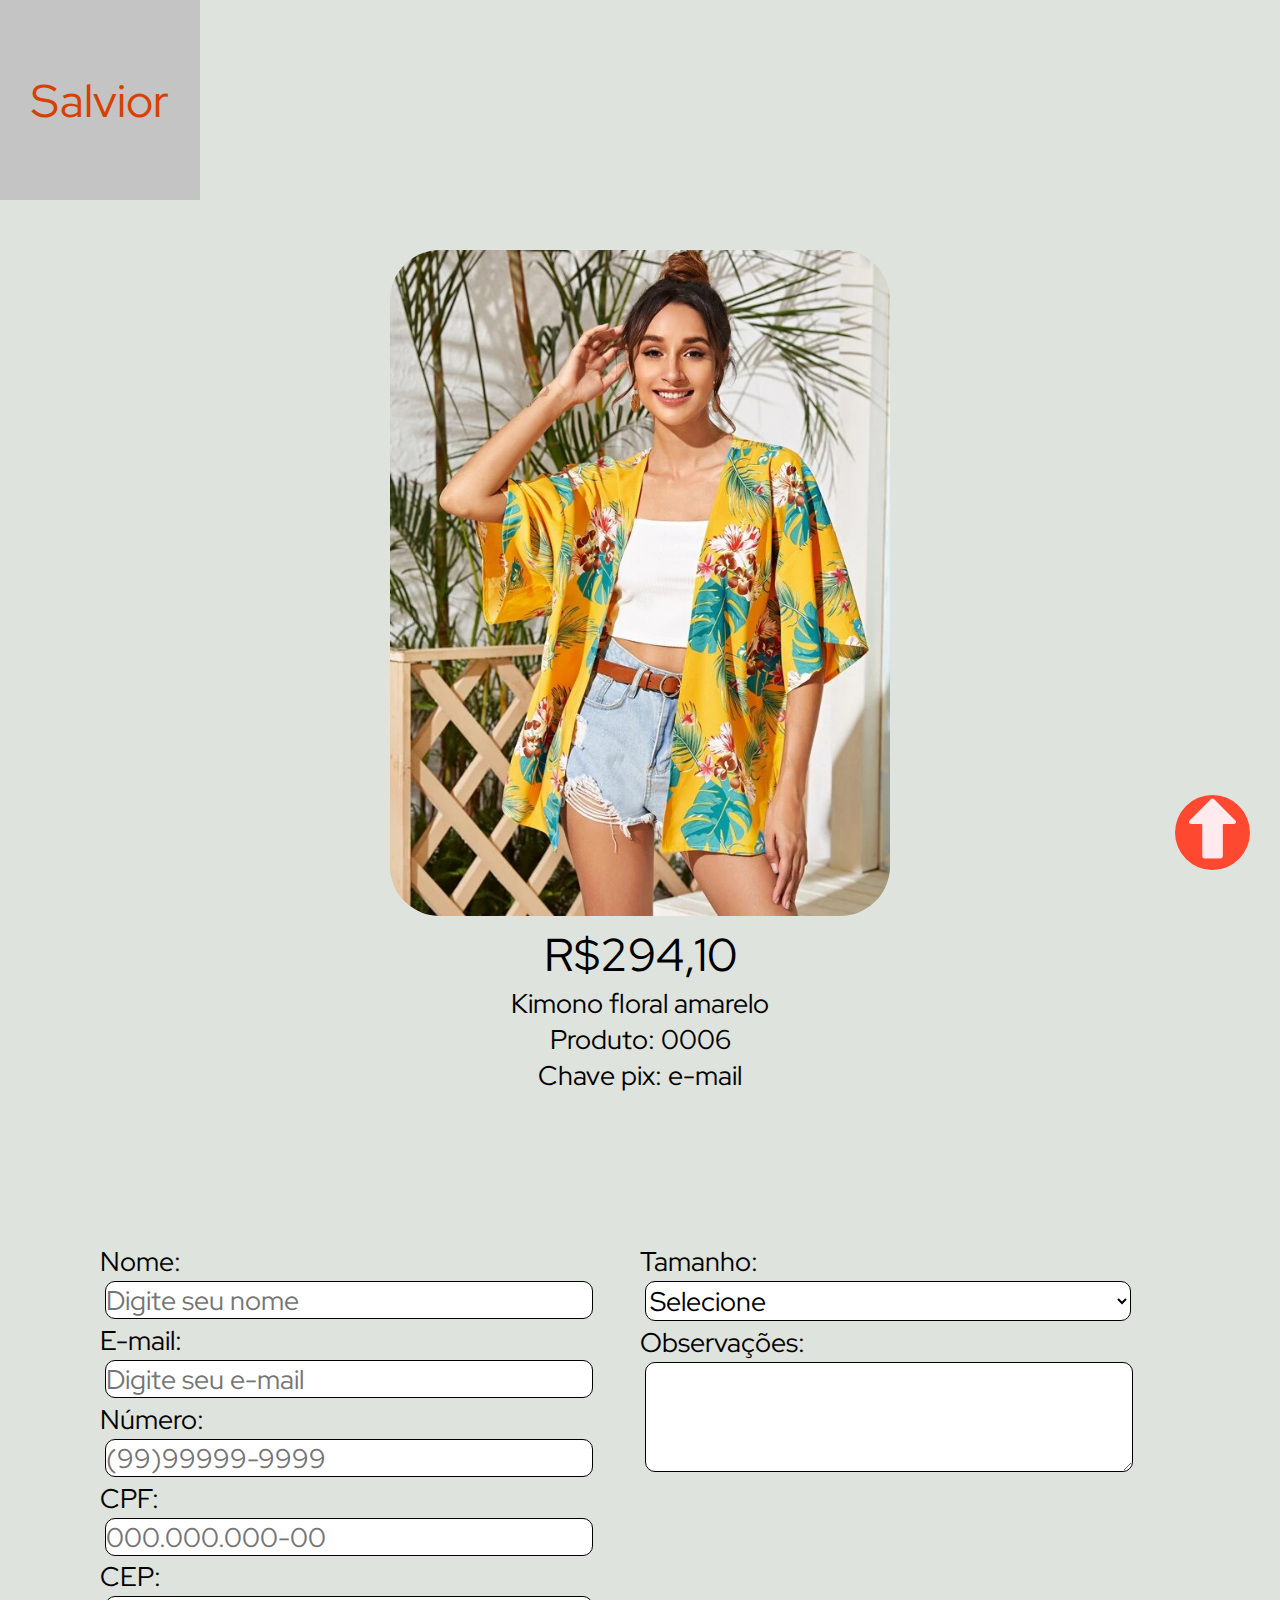
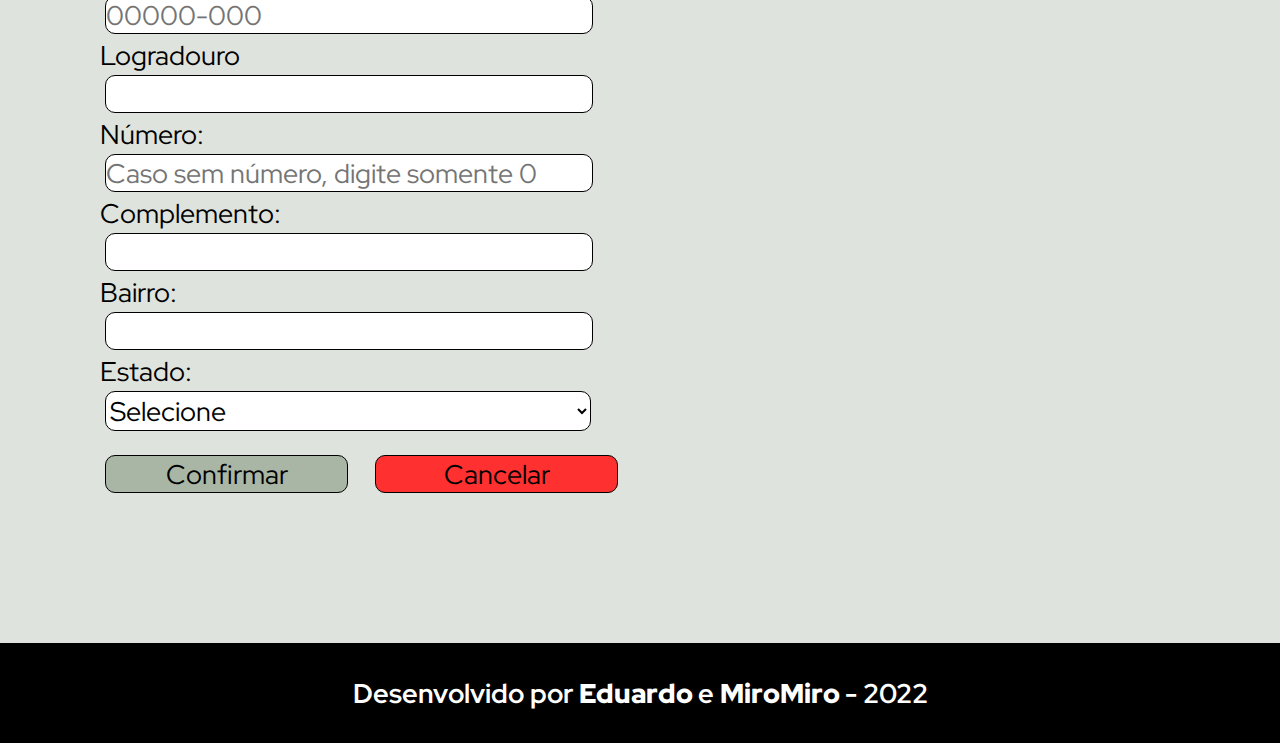
<file: salvior/carrinho6.html>
<!DOCTYPE html>
<html lang="pt-br">
	<head>
        <title>Kimono Floral Amarelo</title>
         <meta charset="utf-8"/>
         <meta name="author" content="Eduardo Airon e MiroMiro"/>
         <meta name="keyworlds" content="roupa, kimono, vestimenta leve e confortável, salvior, verão"/>
         <meta name="description" content="Venda de roupas confortáveis e leves"/>
         <link rel="stylesheet" type="text/css" href="estilo.css">
         <link rel="preconnect" href="https://fonts.googleapis.com">
         <link rel="preconnect" href="https://fonts.gstatic.com" crossorigin>
         <link rel="stylesheet" href="https://fonts.googleapis.com/css2?family=Red+Hat+Display:wght@400;500&display=swap">
	</head>
    <body>
        <header>
            <div id="salvior">
                <a href="#" id="a-salvior">
                    Salvior
                </a>
            </div> 
            <section id="container-carrinho">
                <div>
                    <img src="img/vestuario-k3.jpeg" class="card2">
                    <div id="card-content2">
                        <p class="p">R$294,10</p>
                        <p>Kimono floral amarelo</p>
                        <p>Produto: 0006</p>
                        <p>Chave pix: e-mail</p>
                    </div>  
                </div>
            </section>
        </header>
        <script type="text/javascript" src="https://code.jquery.com/jquery-3.2.1.min.js"></script>
        <form  id="blocos" method="get" action="">
            <div id="bloco1">
                <p>
                <label for="nome">Nome:</label>
                </p>
                <input id="nome" type="text" placeholder="Digite seu nome" required/>
                <p>
                    <label for="email">E-mail:</label>
                </p>
                <input id="email" type="text" placeholder="Digite seu e-mail" required/>
                <p>
                    <label for="number"> Número:</label>
                </p>
                <input id="number" type="tel" name="number" size="20" placeholder="(99)99999-9999" pattern="^\(?\d{2}\)\d{5}[-\s]\d{4}.*?|$"/>
                <p>
                    <label for="cpf">CPF:</label>
                </p>
                <input for="cpf" type="text" placeholder="000.000.000-00">
            </div>
            <div id="bloco2">
                <p>
                <label for="cep">CEP:</label>
                </p>
                <input id="cep" type="text" placeholder="00000-000" required/>
                <p>
                    <label for="logradouro">Logradouro</label>
                </p>
                <input id="logradouro" type="text" required/>
                <p>
                    <label for="numero">Número:</label>
                </p>
                <input id="numero" type="text" placeholder="Caso sem número, digite somente 0"/>
                <p>
                    <label for="complemento">Complemento:</label>
                </p>
                <input id="complemento" type="text"/>
                <p>
                    <label for="bairro">Bairro:</label>
                </p>
                <input id="bairro" type="text" required/>
                <p>
                    <label for="uf">Estado:</label>
                </p>
                <select id="uf">
                    <option value="Selecione">Selecione</option>
                    <option value="AC">Acre</option>
                    <option value="AL">Alagoas</option>
                    <option value="AP">Amapá</option>
                    <option value="AM">Amazonas</option>
                    <option value="BA">Bahia</option>
                    <option value="CE">Ceará</option>
                    <option value="DF">Distrito Federal</option>
                    <option value="ES">Espírito Santo</option>
                    <option value="GO">Goiás</option>
                    <option value="MA">Maranhão</option>
                    <option value="MT">Mato Grosso</option>
                    <option value="MS">Mato Grosso do Sul</option>
                    <option value="MG">Minas Gerais</option>
                    <option value="PA">Pará</option>
                    <option value="PB">Paraíba</option>
                    <option value="PR">Paraná</option>
                    <option value="PE">Pernambuco</option>
                    <option value="PI">Piauí</option>
                    <option value="RJ">Rio de Janeiro</option>
                    <option value="RN">Rio Grande do Norte</option>
                    <option value="RS">Rio Grande do Sul</option>
                    <option value="RO">Rondônia</option>
                    <option value="RR">Roraima</option>
                    <option value="SC">Santa Catarina</option>
                    <option value="SP">São Paulo</option>
                    <option value="SE">Sergipe</option>
                    <option value="TO">Tocantins</option>
                </select>
            </div> 
            <div id="bloco3">
                <p>
                <label for="tamanho">Tamanho:</label>
                </p>
                <select id="tamanho">
                    <option value="Selecione">Selecione</option>
                    <option value="PP">Tamanho PP</option>
                    <option value="P">Tamanho P</option>
                    <option value="M">Tamanho M</option>
                    <option value="G">Tamanho G</option>
                </select>
                <p>
                    <label for="observações">Observações:</label>
                </p>
                <textarea id="observações" cols="30" rows="3"></textarea>
            </div>
            <div id="bloco4">
                <div id="submit">
                    <a href="compra-aprovada.html">
                    <input type="submit" name="bnt-confimar" value="Confirmar">
                    </a>
                </div>
                <div id="reset">
                    <a href="vestuario.html">
                    <input type="reset" name="bnt-cancelar" value="Cancelar">
                    </a>
                </div>
            </div>
        </form>
        <script type="text/javascript">
            $("#cep").focusout(function(){
                $.ajax({
                    url: 'https://viacep.com.br/ws/'+$(this).val()+'/json/unicode/',
                    dataType: 'json',
                    success: function(resposta){
                        $("#logradouro").val(resposta.logradouro);
                        $("#complemento").val(resposta.complemento);
                        $("#bairro").val(resposta.bairro);
                        $("#cidade").val(resposta.localidade);
                        $("#uf").val(resposta.uf);
                        $("#numero").focus();
                    }
                });
            });
        </script>
        <section id="botao">
                <a href="#">
                    <img id="seta" src="img/up-arrow.png">
                </a>
        </section>
        <footer> 
            <p id="desenvolvedores"> 
                Desenvolvido por 
                <a class="a-rodape" href="https://www.instagram.com/eduxrdx.exe" target="_blank">
                    Eduardo
                </a>
                e 
                <a class="a-rodape" href="https://www.instagram.com/mirovesaram/" target="_blank">
                    MiroMiro
                </a>
                - 2022
            </p>
        </footer>
    </body>
</html>
</file>
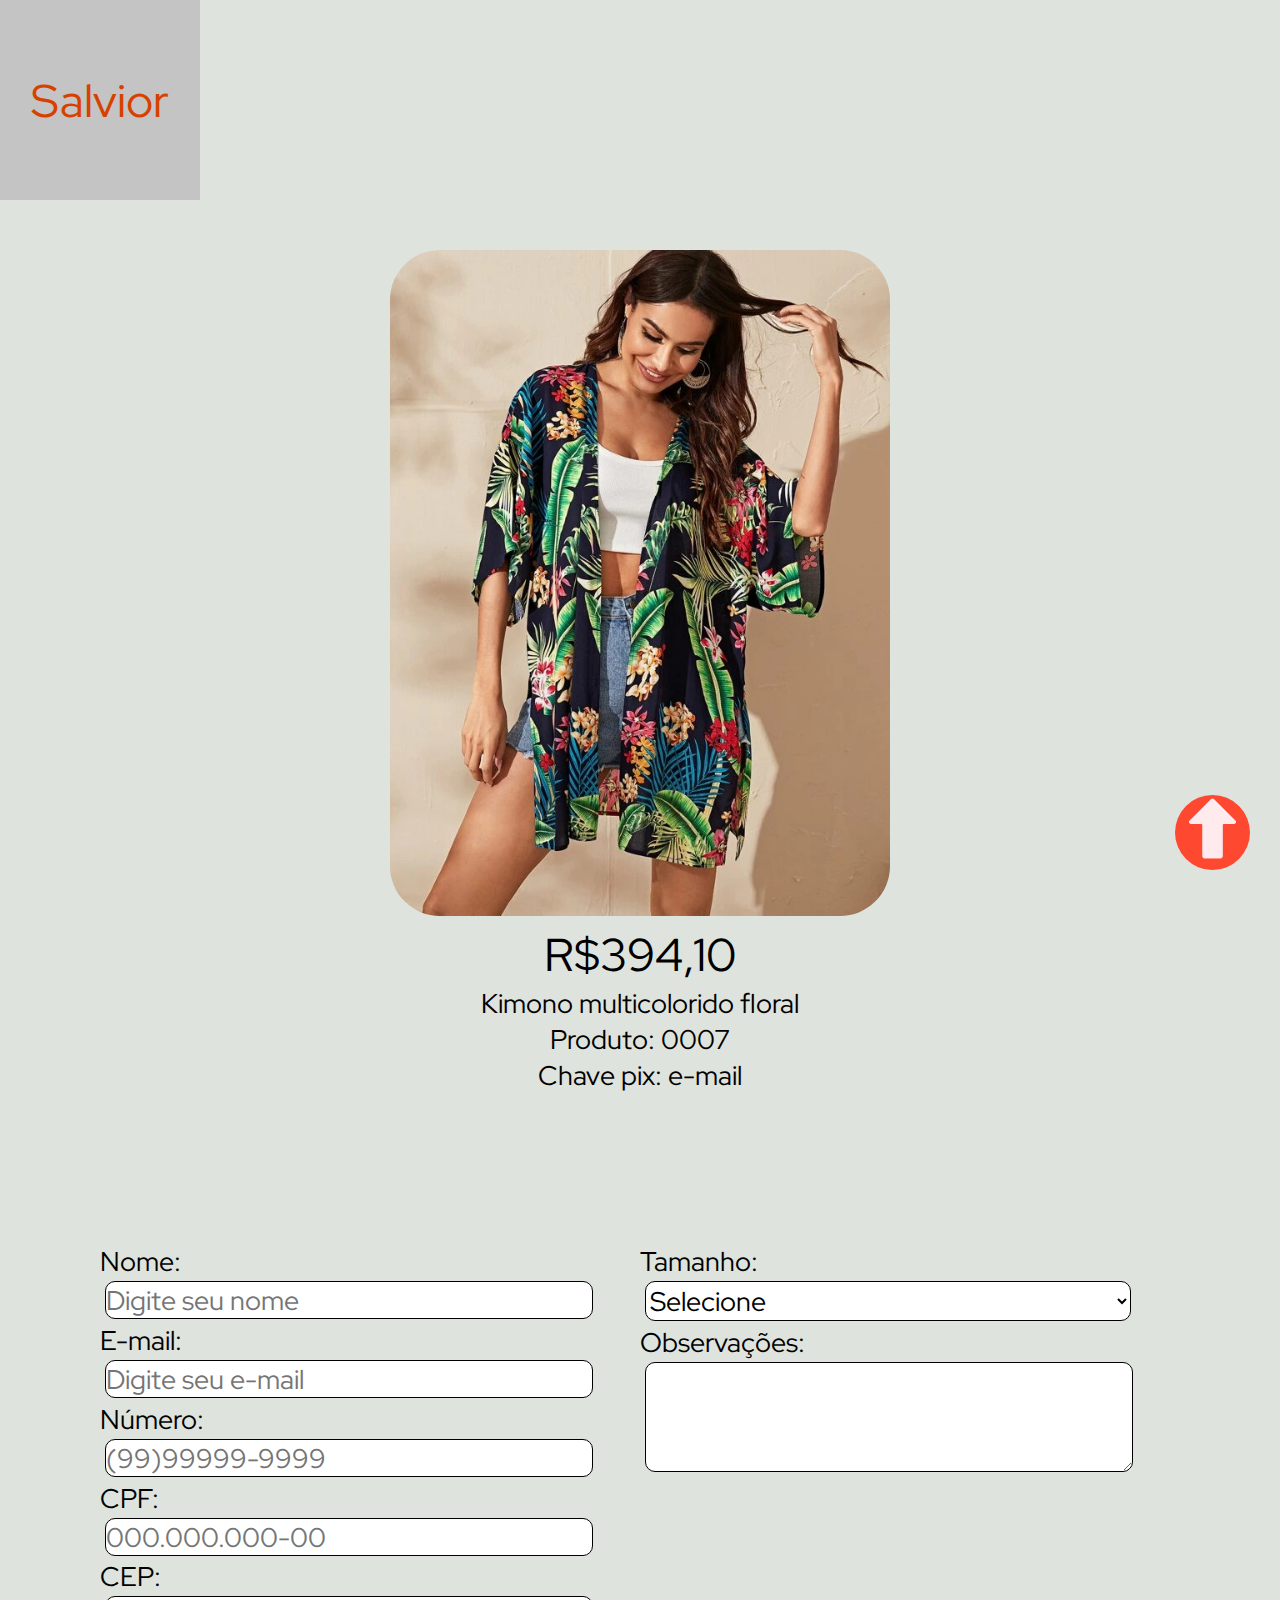
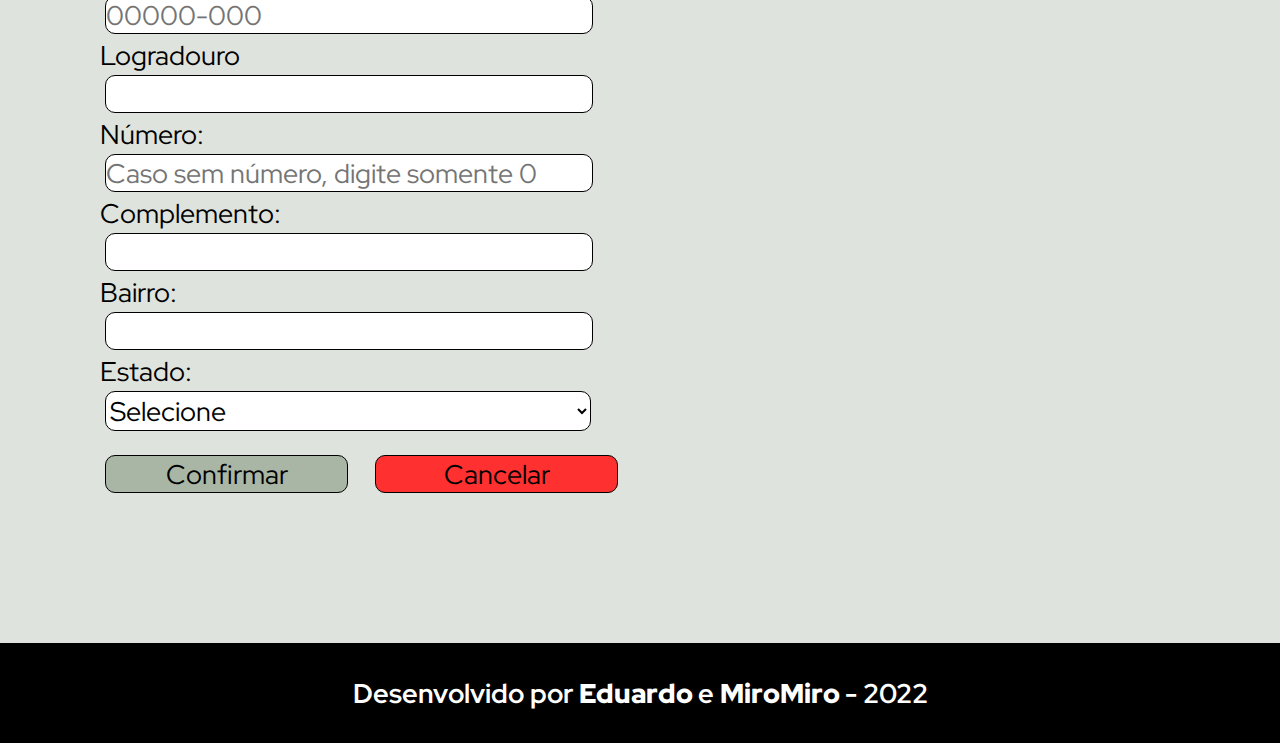
<file: salvior/carrinho7.html>
<!DOCTYPE html>
<html lang="pt-br">
	<head>
        <title>Kimono Multicolorido Floral</title>
         <meta charset="utf-8"/>
         <meta name="author" content="Eduardo Airon e MiroMiro"/>
         <meta name="keyworlds" content="roupa, kimono, vestimenta leve e confortável, salvior, verão"/>
         <meta name="description" content="Venda de roupas confortáveis e leves"/>
         <link rel="stylesheet" type="text/css" href="estilo.css">
         <link rel="preconnect" href="https://fonts.googleapis.com">
         <link rel="preconnect" href="https://fonts.gstatic.com" crossorigin>
         <link rel="stylesheet" href="https://fonts.googleapis.com/css2?family=Red+Hat+Display:wght@400;500&display=swap">
	</head>
    <body>
        <header>
            <div id="salvior">
                <a href="#" id="a-salvior">
                    Salvior
                </a>
            </div> 
            <section id="container-carrinho">
                <div>
                    <img src="img/vestuario-k4.jpeg" class="card2">
                    <div id="card-content2">
                        <p class="p">R$394,10</p>
                        <p>Kimono multicolorido floral</p>
                        <p>Produto: 0007</p>
                        <p>Chave pix: e-mail</p>
                    </div>  
                </div>
            </section>
        </header>
        <script type="text/javascript" src="https://code.jquery.com/jquery-3.2.1.min.js"></script>
        <form  id="blocos" method="get" action="">
            <div id="bloco1">
                <p>
                <label for="nome">Nome:</label>
                </p>
                <input id="nome" type="text" placeholder="Digite seu nome" required/>
                <p>
                    <label for="email">E-mail:</label>
                </p>
                <input id="email" type="text" placeholder="Digite seu e-mail" required/>
                <p>
                    <label for="number"> Número:</label>
                </p>
                <input id="number" type="tel" name="number" size="20" placeholder="(99)99999-9999" pattern="^\(?\d{2}\)\d{5}[-\s]\d{4}.*?|$"/>
                <p>
                    <label for="cpf">CPF:</label>
                </p>
                <input for="cpf" type="text" placeholder="000.000.000-00">
            </div>
            <div id="bloco2">
                <p>
                <label for="cep">CEP:</label>
                </p>
                <input id="cep" type="text" placeholder="00000-000" required/>
                <p>
                    <label for="logradouro">Logradouro</label>
                </p>
                <input id="logradouro" type="text" required/>
                <p>
                    <label for="numero">Número:</label>
                </p>
                <input id="numero" type="text" placeholder="Caso sem número, digite somente 0"/>
                <p>
                    <label for="complemento">Complemento:</label>
                </p>
                <input id="complemento" type="text"/>
                <p>
                    <label for="bairro">Bairro:</label>
                </p>
                <input id="bairro" type="text" required/>
                <p>
                    <label for="uf">Estado:</label>
                </p>
                <select id="uf">
                    <option value="Selecione">Selecione</option>
                    <option value="AC">Acre</option>
                    <option value="AL">Alagoas</option>
                    <option value="AP">Amapá</option>
                    <option value="AM">Amazonas</option>
                    <option value="BA">Bahia</option>
                    <option value="CE">Ceará</option>
                    <option value="DF">Distrito Federal</option>
                    <option value="ES">Espírito Santo</option>
                    <option value="GO">Goiás</option>
                    <option value="MA">Maranhão</option>
                    <option value="MT">Mato Grosso</option>
                    <option value="MS">Mato Grosso do Sul</option>
                    <option value="MG">Minas Gerais</option>
                    <option value="PA">Pará</option>
                    <option value="PB">Paraíba</option>
                    <option value="PR">Paraná</option>
                    <option value="PE">Pernambuco</option>
                    <option value="PI">Piauí</option>
                    <option value="RJ">Rio de Janeiro</option>
                    <option value="RN">Rio Grande do Norte</option>
                    <option value="RS">Rio Grande do Sul</option>
                    <option value="RO">Rondônia</option>
                    <option value="RR">Roraima</option>
                    <option value="SC">Santa Catarina</option>
                    <option value="SP">São Paulo</option>
                    <option value="SE">Sergipe</option>
                    <option value="TO">Tocantins</option>
                </select>
            </div> 
            <div id="bloco3">
                <p>
                <label for="tamanho">Tamanho:</label>
                </p>
                <select id="tamanho">
                    <option value="Selecione">Selecione</option>
                    <option value="PP">Tamanho PP</option>
                    <option value="P">Tamanho P</option>
                    <option value="M">Tamanho M</option>
                    <option value="G">Tamanho G</option>
                </select>
                <p>
                    <label for="observações">Observações:</label>
                </p>
                <textarea id="observações" cols="30" rows="3"></textarea>
            </div>
            <div id="bloco4">
                <div id="submit">
                    <a href="compra-aprovada.html">
                    <input type="submit" name="bnt-confimar" value="Confirmar">
                    </a>
                </div>
                <div id="reset">
                    <a href="vestuario.html">
                    <input type="reset" name="bnt-cancelar" value="Cancelar">
                    </a>
                </div>
            </div>
        </form>
        <script type="text/javascript">
            $("#cep").focusout(function(){
                $.ajax({
                    url: 'https://viacep.com.br/ws/'+$(this).val()+'/json/unicode/',
                    dataType: 'json',
                    success: function(resposta){
                        $("#logradouro").val(resposta.logradouro);
                        $("#complemento").val(resposta.complemento);
                        $("#bairro").val(resposta.bairro);
                        $("#cidade").val(resposta.localidade);
                        $("#uf").val(resposta.uf);
                        $("#numero").focus();
                    }
                });
            });
        </script>
        <section id="botao">
                <a href="#">
                    <img id="seta" src="img/up-arrow.png">
                </a>
        </section>
        <footer> 
            <p id="desenvolvedores"> 
                Desenvolvido por 
                <a class="a-rodape" href="https://www.instagram.com/eduxrdx.exe" target="_blank">
                    Eduardo
                </a>
                e 
                <a class="a-rodape" href="https://www.instagram.com/mirovesaram/" target="_blank">
                    MiroMiro
                </a>
                - 2022
            </p>
        </footer>
    </body>
</html>
</file>
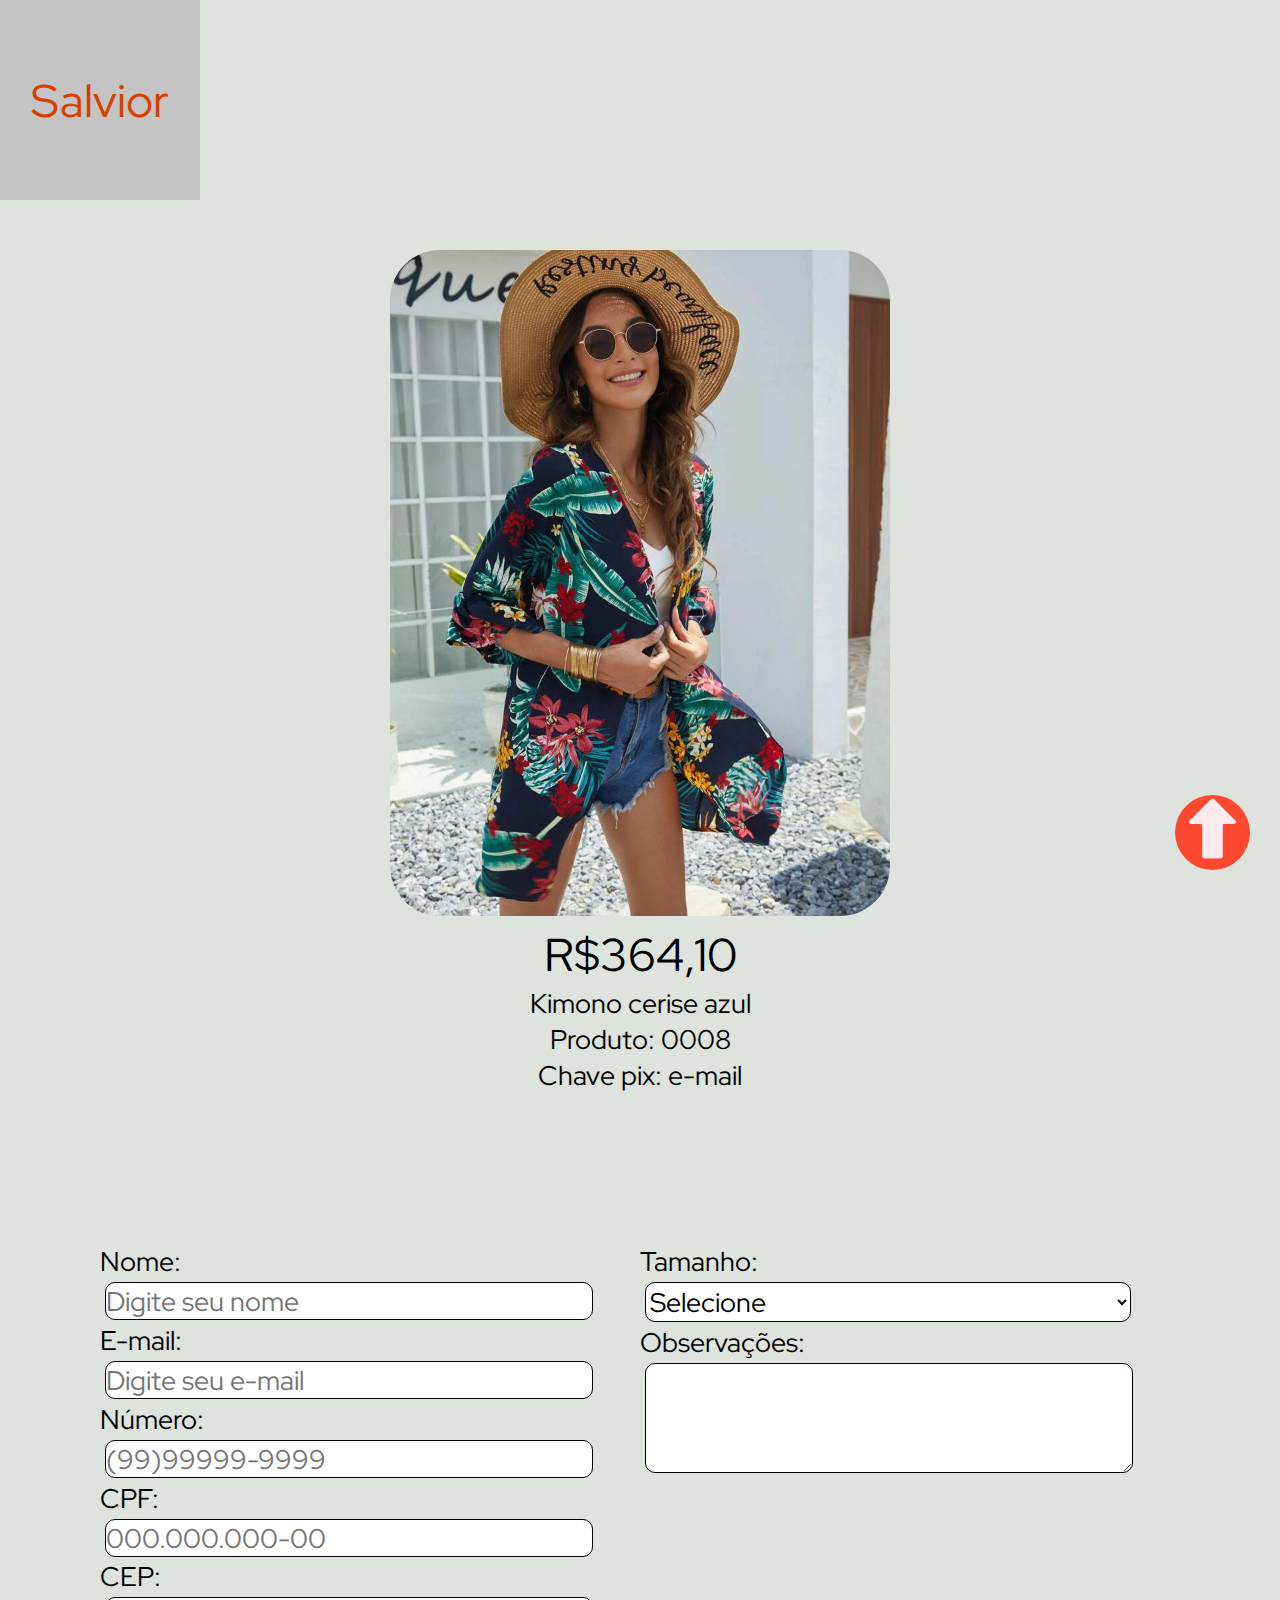
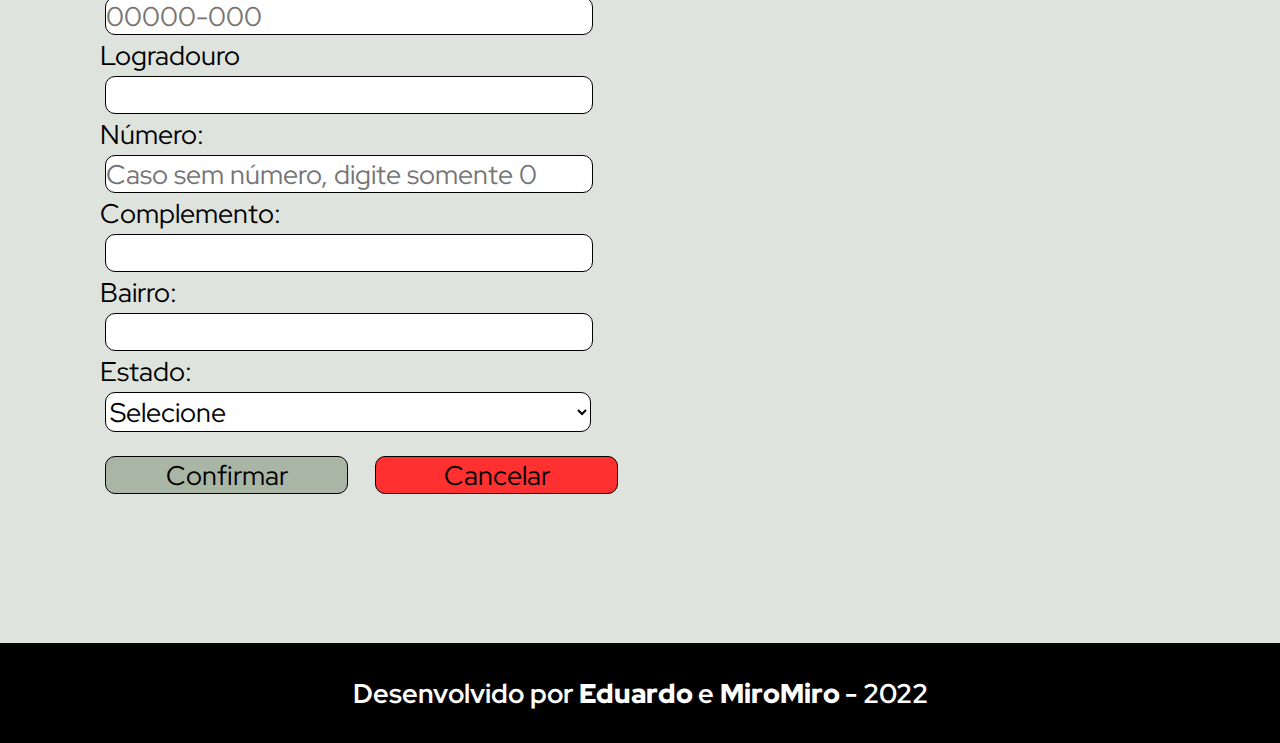
<file: salvior/carrinho8.html>
<!DOCTYPE html>
<html lang="pt-br">
	<head>
        <title>Kimono Cerise Azul</title>
         <meta charset="utf-8"/>
         <meta name="author" content="Eduardo Airon e MiroMiro"/>
         <meta name="keyworlds" content="roupa, kimono, vestimenta leve e confortável, salvior, verão"/>
         <meta name="description" content="Venda de roupas confortáveis e leves"/>
         <link rel="stylesheet" type="text/css" href="estilo.css">
         <link rel="preconnect" href="https://fonts.googleapis.com">
         <link rel="preconnect" href="https://fonts.gstatic.com" crossorigin>
         <link rel="stylesheet" href="https://fonts.googleapis.com/css2?family=Red+Hat+Display:wght@400;500&display=swap">
	</head>
    <body>
        <header>
            <div id="salvior">
                <a href="#" id="a-salvior">
                    Salvior
                </a>
            </div> 
            <section id="container-carrinho">
                <div>
                    <img src="img/vestuario-k5.jpeg" class="card2">
                    <div id="card-content2">
                        <p class="p">R$364,10</p>
                        <p>Kimono cerise azul</p>
                        <p>Produto: 0008</p>
                        <p>Chave pix: e-mail</p>
                    </div>  
                </div>
            </section>
        </header>
        <script type="text/javascript" src="https://code.jquery.com/jquery-3.2.1.min.js"></script>
        <form  id="blocos" method="get" action="">
            <div id="bloco1">
                <p>
                <label for="nome">Nome:</label>
                </p>
                <input id="nome" type="text" placeholder="Digite seu nome" required/>
                <p>
                    <label for="email">E-mail:</label>
                </p>
                <input id="email" type="text" placeholder="Digite seu e-mail" required/>
                <p>
                    <label for="number"> Número:</label>
                </p>
                <input id="number" type="tel" name="number" size="20" placeholder="(99)99999-9999" pattern="^\(?\d{2}\)\d{5}[-\s]\d{4}.*?|$"/>
                <p>
                    <label for="cpf">CPF:</label>
                </p>
                <input for="cpf" type="text" placeholder="000.000.000-00">
            </div>
            <div id="bloco2">
                <p>
                <label for="cep">CEP:</label>
                </p>
                <input id="cep" type="text" placeholder="00000-000" required/>
                <p>
                    <label for="logradouro">Logradouro</label>
                </p>
                <input id="logradouro" type="text" required/>
                <p>
                    <label for="numero">Número:</label>
                </p>
                <input id="numero" type="text" placeholder="Caso sem número, digite somente 0"/>
                <p>
                    <label for="complemento">Complemento:</label>
                </p>
                <input id="complemento" type="text"/>
                <p>
                    <label for="bairro">Bairro:</label>
                </p>
                <input id="bairro" type="text" required/>
                <p>
                    <label for="uf">Estado:</label>
                </p>
                <select id="uf">
                    <option value="Selecione">Selecione</option>
                    <option value="AC">Acre</option>
                    <option value="AL">Alagoas</option>
                    <option value="AP">Amapá</option>
                    <option value="AM">Amazonas</option>
                    <option value="BA">Bahia</option>
                    <option value="CE">Ceará</option>
                    <option value="DF">Distrito Federal</option>
                    <option value="ES">Espírito Santo</option>
                    <option value="GO">Goiás</option>
                    <option value="MA">Maranhão</option>
                    <option value="MT">Mato Grosso</option>
                    <option value="MS">Mato Grosso do Sul</option>
                    <option value="MG">Minas Gerais</option>
                    <option value="PA">Pará</option>
                    <option value="PB">Paraíba</option>
                    <option value="PR">Paraná</option>
                    <option value="PE">Pernambuco</option>
                    <option value="PI">Piauí</option>
                    <option value="RJ">Rio de Janeiro</option>
                    <option value="RN">Rio Grande do Norte</option>
                    <option value="RS">Rio Grande do Sul</option>
                    <option value="RO">Rondônia</option>
                    <option value="RR">Roraima</option>
                    <option value="SC">Santa Catarina</option>
                    <option value="SP">São Paulo</option>
                    <option value="SE">Sergipe</option>
                    <option value="TO">Tocantins</option>
                </select>
            </div> 
            <div id="bloco3">
                <p>
                <label for="tamanho">Tamanho:</label>
                </p>
                <select id="tamanho">
                    <option value="Selecione">Selecione</option>
                    <option value="PP">Tamanho PP</option>
                    <option value="P">Tamanho P</option>
                    <option value="M">Tamanho M</option>
                    <option value="G">Tamanho G</option>
                </select>
                <p>
                    <label for="observações">Observações:</label>
                </p>
                <textarea id="observações" cols="30" rows="3"></textarea>
            </div>
            <div id="bloco4">
                <div id="submit">
                    <a href="compra-aprovada.html">
                    <input type="submit" name="bnt-confimar" value="Confirmar">
                    </a>
                </div>
                <div id="reset">
                    <a href="vestuario.html">
                    <input type="reset" name="bnt-cancelar" value="Cancelar">
                    </a>
                </div>
            </div>
        </form>
        <script type="text/javascript">
            $("#cep").focusout(function(){
                $.ajax({
                    url: 'https://viacep.com.br/ws/'+$(this).val()+'/json/unicode/',
                    dataType: 'json',
                    success: function(resposta){
                        $("#logradouro").val(resposta.logradouro);
                        $("#complemento").val(resposta.complemento);
                        $("#bairro").val(resposta.bairro);
                        $("#cidade").val(resposta.localidade);
                        $("#uf").val(resposta.uf);
                        $("#numero").focus();
                    }
                });
            });
        </script>
        <section id="botao">
                <a href="#">
                    <img id="seta" src="img/up-arrow.png">
                </a>
        </section>
        <footer> 
            <p id="desenvolvedores"> 
                Desenvolvido por 
                <a class="a-rodape" href="https://www.instagram.com/eduxrdx.exe" target="_blank">
                    Eduardo
                </a>
                e 
                <a class="a-rodape" href="https://www.instagram.com/mirovesaram/" target="_blank">
                    MiroMiro
                </a>
                - 2022
            </p>
        </footer>
    </body>
</html>
</file>
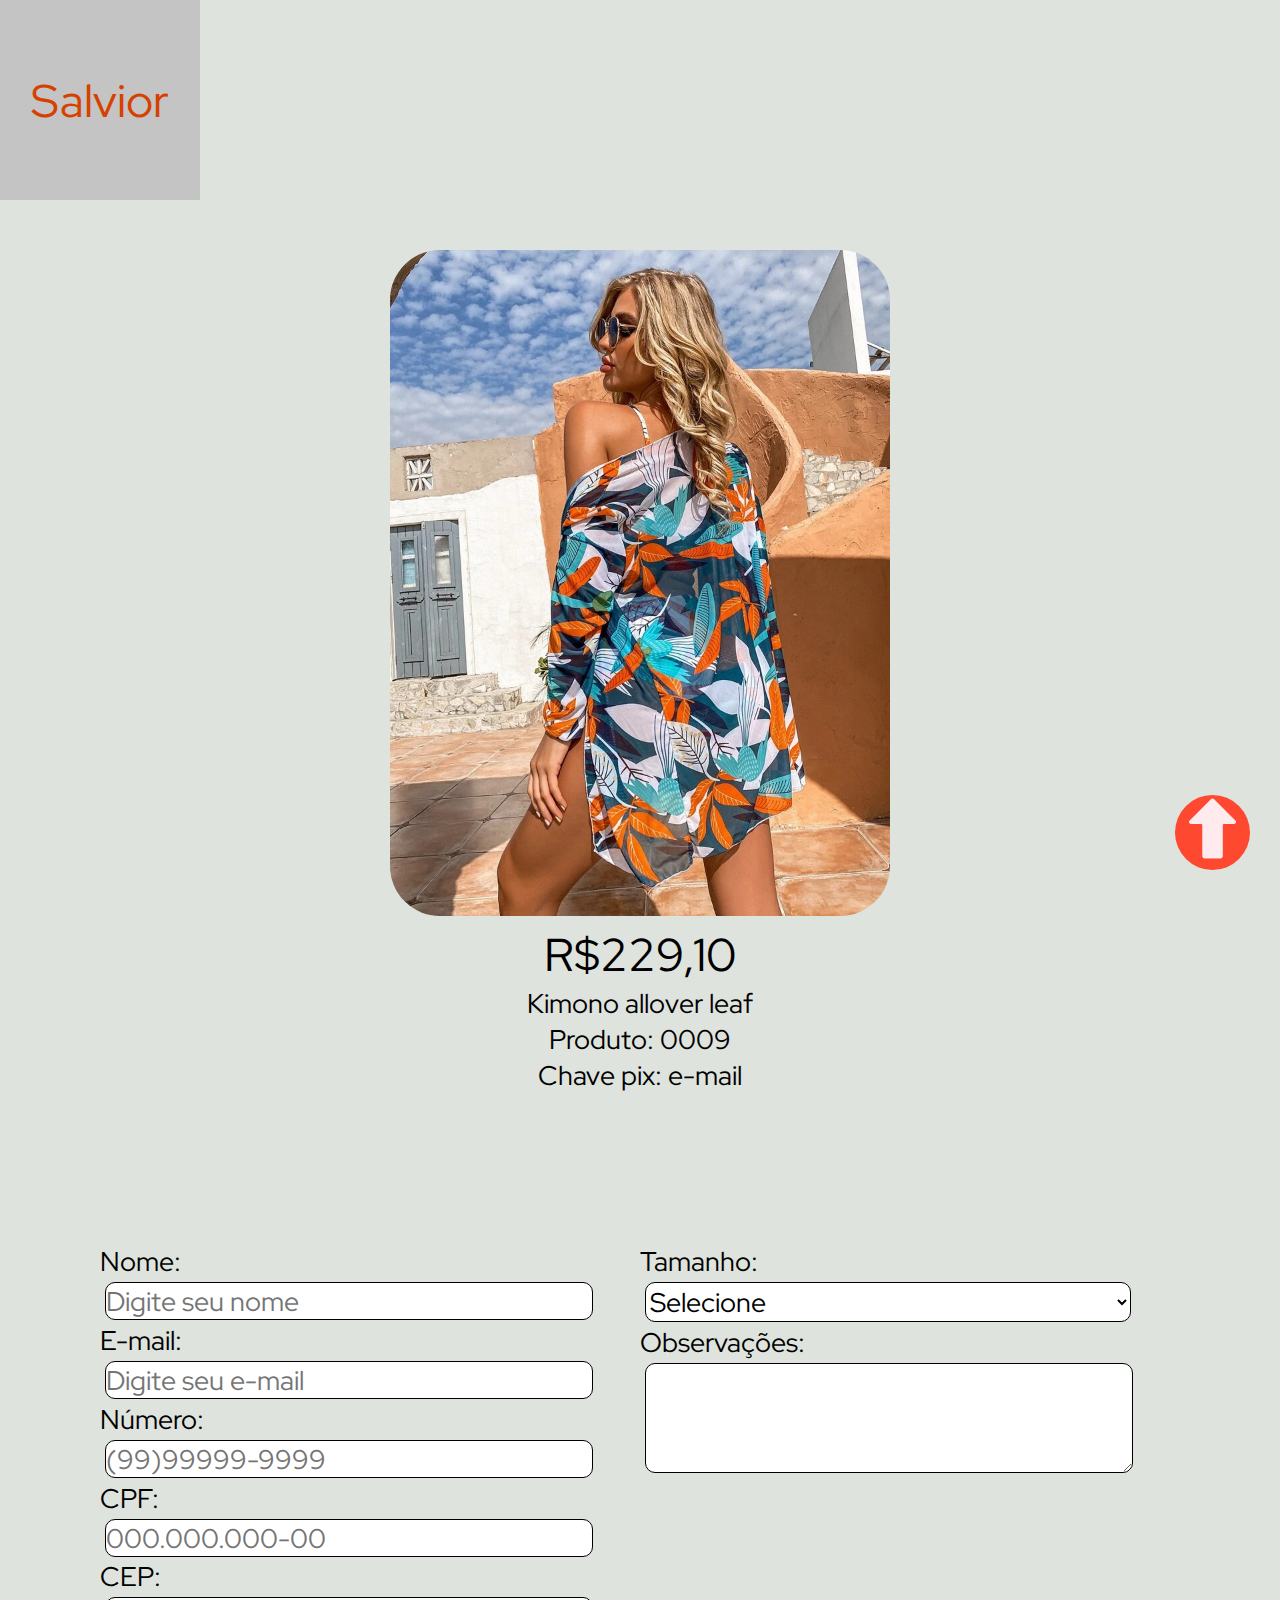
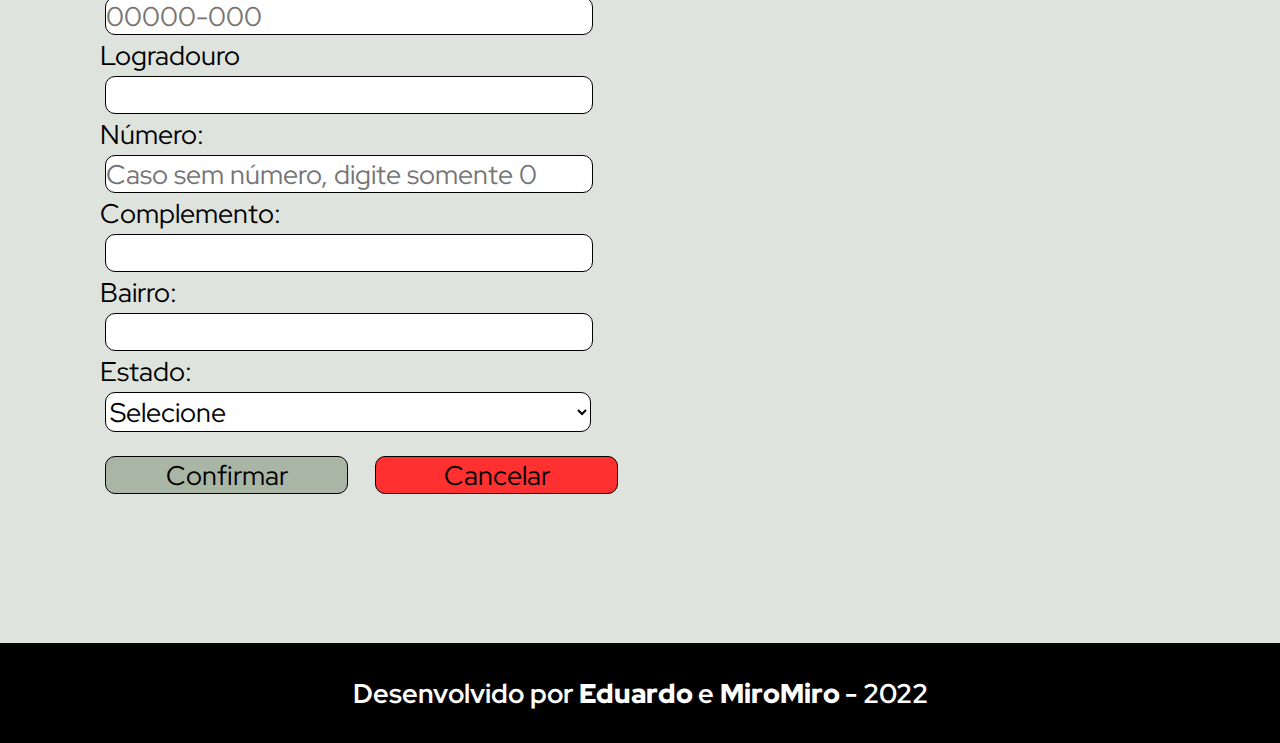
<file: salvior/carrinho9.html>
<!DOCTYPE html>
<html lang="pt-br">
	<head>
        <title>Kimono Allover Leaf</title>
         <meta charset="utf-8"/>
         <meta name="author" content="Eduardo Airon e MiroMiro"/>
         <meta name="keyworlds" content="roupa, kimono, vestimenta leve e confortável, salvior, verão"/>
         <meta name="description" content="Venda de roupas confortáveis e leves"/>
         <link rel="stylesheet" type="text/css" href="estilo.css">
         <link rel="preconnect" href="https://fonts.googleapis.com">
         <link rel="preconnect" href="https://fonts.gstatic.com" crossorigin>
         <link rel="stylesheet" href="https://fonts.googleapis.com/css2?family=Red+Hat+Display:wght@400;500&display=swap">
	</head>
    <body>
        <header>
            <div id="salvior">
                <a href="#" id="a-salvior">
                    Salvior
                </a>
            </div> 
            <section id="container-carrinho">
                <div>
                    <img src="img/vestuario-k6.jpeg" class="card2">
                    <div id="card-content2">
                        <p class="p">R$229,10</p>
                        <p>Kimono allover leaf</p>
                        <p>Produto: 0009</p>
                        <p>Chave pix: e-mail</p>
                    </div>  
                </div>
            </section>
        </header>
        <script type="text/javascript" src="https://code.jquery.com/jquery-3.2.1.min.js"></script>
        <form  id="blocos" method="get" action="">
            <div id="bloco1">
                <p>
                <label for="nome">Nome:</label>
                </p>
                <input id="nome" type="text" placeholder="Digite seu nome" required/>
                <p>
                    <label for="email">E-mail:</label>
                </p>
                <input id="email" type="text" placeholder="Digite seu e-mail" required/>
                <p>
                    <label for="number"> Número:</label>
                </p>
                <input id="number" type="tel" name="number" size="20" placeholder="(99)99999-9999" pattern="^\(?\d{2}\)\d{5}[-\s]\d{4}.*?|$"/>
                <p>
                    <label for="cpf">CPF:</label>
                </p>
                <input for="cpf" type="text" placeholder="000.000.000-00">
            </div>
            <div id="bloco2">
                <p>
                <label for="cep">CEP:</label>
                </p>
                <input id="cep" type="text" placeholder="00000-000" required/>
                <p>
                    <label for="logradouro">Logradouro</label>
                </p>
                <input id="logradouro" type="text" required/>
                <p>
                    <label for="numero">Número:</label>
                </p>
                <input id="numero" type="text" placeholder="Caso sem número, digite somente 0"/>
                <p>
                    <label for="complemento">Complemento:</label>
                </p>
                <input id="complemento" type="text"/>
                <p>
                    <label for="bairro">Bairro:</label>
                </p>
                <input id="bairro" type="text" required/>
                <p>
                    <label for="uf">Estado:</label>
                </p>
                <select id="uf">
                    <option value="Selecione">Selecione</option>
                    <option value="AC">Acre</option>
                    <option value="AL">Alagoas</option>
                    <option value="AP">Amapá</option>
                    <option value="AM">Amazonas</option>
                    <option value="BA">Bahia</option>
                    <option value="CE">Ceará</option>
                    <option value="DF">Distrito Federal</option>
                    <option value="ES">Espírito Santo</option>
                    <option value="GO">Goiás</option>
                    <option value="MA">Maranhão</option>
                    <option value="MT">Mato Grosso</option>
                    <option value="MS">Mato Grosso do Sul</option>
                    <option value="MG">Minas Gerais</option>
                    <option value="PA">Pará</option>
                    <option value="PB">Paraíba</option>
                    <option value="PR">Paraná</option>
                    <option value="PE">Pernambuco</option>
                    <option value="PI">Piauí</option>
                    <option value="RJ">Rio de Janeiro</option>
                    <option value="RN">Rio Grande do Norte</option>
                    <option value="RS">Rio Grande do Sul</option>
                    <option value="RO">Rondônia</option>
                    <option value="RR">Roraima</option>
                    <option value="SC">Santa Catarina</option>
                    <option value="SP">São Paulo</option>
                    <option value="SE">Sergipe</option>
                    <option value="TO">Tocantins</option>
                </select>
            </div> 
            <div id="bloco3">
                <p>
                <label for="tamanho">Tamanho:</label>
                </p>
                <select id="tamanho">
                    <option value="Selecione">Selecione</option>
                    <option value="PP">Tamanho PP</option>
                    <option value="P">Tamanho P</option>
                    <option value="M">Tamanho M</option>
                    <option value="G">Tamanho G</option>
                </select>
                <p>
                    <label for="observações">Observações:</label>
                </p>
                <textarea id="observações" cols="30" rows="3"></textarea>
            </div>
            <div id="bloco4">
                <div id="submit">
                    <a href="compra-aprovada.html">
                    <input type="submit" name="bnt-confimar" value="Confirmar">
                    </a>
                </div>
                <div id="reset">
                    <a href="vestuario.html">
                    <input type="reset" name="bnt-cancelar" value="Cancelar">
                    </a>
                </div>
            </div>
        </form>
        <script type="text/javascript">
            $("#cep").focusout(function(){
                $.ajax({
                    url: 'https://viacep.com.br/ws/'+$(this).val()+'/json/unicode/',
                    dataType: 'json',
                    success: function(resposta){
                        $("#logradouro").val(resposta.logradouro);
                        $("#complemento").val(resposta.complemento);
                        $("#bairro").val(resposta.bairro);
                        $("#cidade").val(resposta.localidade);
                        $("#uf").val(resposta.uf);
                        $("#numero").focus();
                    }
                });
            });
        </script>
        <section id="botao">
                <a href="#">
                    <img id="seta" src="img/up-arrow.png">
                </a>
        </section>
        <footer> 
            <p id="desenvolvedores"> 
                Desenvolvido por 
                <a class="a-rodape" href="https://www.instagram.com/eduxrdx.exe" target="_blank">
                    Eduardo
                </a>
                e 
                <a class="a-rodape" href="https://www.instagram.com/mirovesaram/" target="_blank">
                    MiroMiro
                </a>
                - 2022
            </p>
        </footer>
    </body>
</html>
</file>
<file: evaluation/style.css>
*
{
	font-family: Arial, Helvetica, sans-serif;
	margin: 0;
	padding: 0;
	font-size: 1.2rem;
}
h1, p
{
	margin-bottom: 20px;
}
header, main, #ord
{
	background-color: #c9c9c9;
}
main, #ord
{
	padding: 30px;
}
body
{
	height: 2000px;
	width: 100%;
}
nav
{
	background-color: black;
	height: 2.5%;
}
.nav
{
	text-decoration: none;
	color: white;
	margin-right: 30px;
}
#divnav
{
	display: flex;
	justify-content: flex-end;
	align-items: center;
	height: 100%;
	margin-right: 50px;
	font-weight: bold;
}
#productsection
{
	margin: 30px;
}
#productdiv
{
	display: flex;
}
.productdiv
{
	margin-right: 30px;
	border-radius: 10px;
	box-shadow: 1px 7px #c4c4c4;
}
.productdivdiv
{
	display: flex;
}
.productdivdivdiv
{
	margin-right: 90px;
}
#ordsection
{
	width: 60%;
	margin: auto;
}
label
{
	margin-bottom: 10px;
}
input, select
{
	width: 100%;
	margin-bottom: 15px;
	background-color: white;
}
.div
{
	display: grid;
}
input[type="number"]
{
	width: 50%;
}
fieldset
{
	background-color: white;
	margin-bottom: 15px;
}
legend
{
	margin-left: 10px;
}
input[type="radio"]
{
	width: 5%;
	margin-left: 100px;
}
#textarea
{
	display: grid;
}
#buttons
{
	display: flex;
	justify-content: center;
}
input[type="submit"]
{
	background-color: cyan;
	border-radius: 10px;
	padding: 7px;
	width: 200px;
	color: white;
	margin: 15px;
}
input[type="reset"]
{
	background-color: red;
	border-radius: 10px;
	padding: 7px;
	width: 200px;
	color: white;
	margin: 15px;
}
footer
{
	background-color: black;
	color: white;
	height: 2.5%;
	display: flex;
	justify-content: center;
}
#a
{
	text-decoration: none;
	color: white;
	margin-right: 5px;
	margin-left: 5px;
}
</file>
<file: salvior/estilo.css>
*
{
	margin: 0;
	padding: 0;
	font: 1.3rem 'Red Hat Display', sans-serif;
}
body
{
	width: 100%;
	background-color: #DFE3DD;
}
header
{
	width: 100%;
}
#salvior
{
	background-color: #C4C4C4;
	width: 200px;
	height: 200px;
	display: flex;
	justify-content: center;
	align-items: center;
}
#a-salvior
{
	text-decoration: none;
	color: #D74100;
	font: 2.2rem 'Red Hat Display', sans-serif;
}
#banner-index
{
	width: 100%;
}
#caixa-menu
{
	display: flex;
	justify-content: center;
	align-items: center;
	height: 100px;
	margin: 5% auto;
	width: 300px;
	height: 40px;
	background-color: #C8CCC6;
	border: 2px solid #FF6624;
	border-radius: 5px;
	display: flex;
	justify-content: center;
	align-items: center;
	position: sticky;
	top: 10px;
	z-index: 1;
	color: #FF4830;
}
.a-menu
{
	text-decoration: none;
	color: #FF4830;
	padding: 0 10px;
}
#secao-prevenda
{
	padding: 20px;
}
#titulo-prevenda
{
	text-align: center;
	font: 2.2rem 'Red Hat Display', sans-serif;
	color: #FF6624;
	margin: 5% 0;
}
#container-prevenda
{
	display: flex;
}
.card
{
	width: 33.33%;
}
.img-index
{
	width: 90%;
	border-radius: 5%;
}
.a-pecas
{
	text-decoration: none;
	color: black;
}
#secao-sobre
{
	width: 100%;
}
#titulo-sobre
{
	font: 2.2rem 'Red Hat Display', sans-serif;
	color: #FF6624;
	margin: 5% 20px;
}
#container-sobre
{
	width: 100%;
	display: grid;
	grid-template-columns: 1fr 2fr;
	grid-template-rows: 80vh 20vh;
	grid-template-areas: "1 3"
					 	 "2 3";
}
#item1-sobre
{
	grid-area: 1;
	padding: 0 20px;
}
#item2-sobre
{
	grid-area: 2;
	padding: 0 20px;
}
.links
{
	text-decoration: none;
	color: black;
}
#banner2
{
	grid-area: 3;
	width: 100%;
}
#botao
{
	background-color: #FF4830;
	width: 75px;
	height: 75px;
	border-radius: 37.5px;
	display: flex;
	justify-content: center;
	align-items: center;
	position: fixed;
	right: 30px;
	bottom: 30px;
}
#seta
{
	width: 65px;
	height: 65px;
}
footer
{
	background-color: black;
	display: flex;
	justify-content: center;
	align-items: center;
	height: 100px;
}
#desenvolvedores
{
	color: white;
	font-weight: bolder;
}
.a-rodape
{
	text-decoration: none;
	color: white;
	font-weight: bolder;
}
/*VESTUARIO.HTML*/
.titulos-vestuario
{
	text-align: center;
	font: 2.2rem 'Red Hat Display', sans-serif;
	color: #FF6624;
	margin: 5% 0;
}
#banner
{
	display: flex;
	justify-content: center;
	align-items: center;
}
#banner-vestuario
{
	width: 60%;
}
#caixa-menu-vestuario
{
	display: flex;
	justify-content: center;
	align-items: center;
	height: 100px;
	margin: 5% auto;
	width: 500px;
	height: 40px;
	background-color: #C8CCC6;
	border: 2px solid #FF6624;
	border-radius: 5px;
	display: flex;
	justify-content: center;
	align-items: center;
	position: sticky;
	top: 10px;
	z-index: 1;
	color: #FF4830;
}
.container-kits
{
	display: flex;
	justify-content: center;
	align-items: center;
	width: 100%;
	margin: 5% 0;
}
.card-kits
{
	width: 50%;
	padding: 0 50px;
}
.card
{
	width: 100%;
	border-radius: 40px;
}
.card-content
{
	text-align: center;
	width: 75%;
	margin: 0 auto;
}
/*COMPRA-APROVADA.HTML*/
#compra-aprovada
{
	margin: 5% auto;
	width: 30%;
	color: #FF8833;
}
#exc-compra-adicionada
{
	position: absolute;
	bottom: 0;
	width: 100%;
}
/*CARRINHO.HTML*/
#container-carrinho
{
	width: 40%;
	margin: 50px auto;
	display: flex;
	justify-content: center;
	align-items: center;
}
.card2
{
	border-radius: 50px;
	width: 500px;
}
#card-content2
{
	text-align: center;
}
p.p
{
	font: 2.2rem 'Red Hat Display', sans-serif;
}
#blocos
{
	display: grid;
	grid-template-rows: 35vh 55vh 10vh;
	grid-template-columns: 1fr 1fr;
	grid-template-areas: "b1 b3"
						 "b2 b3"
						 "b4 b3";
	padding: 100px;
	float: none;
}
#bloco1
{
	grid-area: b1;
}
#bloco2
{
	grid-area: b2;
}
#bloco3
{
	grid-area: b3;
}
#bloco4
{
	grid-area: b4;
	display: flex;
}
input, textarea, select
{
	width: 90%;
	margin: 2.5px 5px;
	border-radius: 10px;
	border: 1px solid black;
	background-color: white;
}
#submit
{
	width: 50%;
}
#reset
{
	width: 50%;
}
input[type="submit"]
{
	background-color: #A9B6A5;
}
input[type="reset"]
{
	background-color: #FF3030;
}
</file>
<file: aerowikicss/style.css>
@import url('https://fonts.googleapis.com/css2?family=Nunito:wght@900&family=Roboto&display=swap');
body
{
	background-color: #CCDFF9;
}
*
{
	margin: 0;
}
h1
{
	color: darkblue;
	font: 2rem Nunito, sans-serif;
}
h2
{
	color: darkblue;
	font: 1.5rem Nunito, sans-serif;
	text-align: left;
}
h3
{
	color: darkblue;
	font: 1.5rem Nunito, sans-serif;
	text-align: left;
}
h4
{
	color: darkblue;
	font: 1.5rem Nunito, sans-serif;
	text-align: left;
}
header
{
	background-color: #03A9F4;
}
#img0
{
	width: 100%;
	height: 450px; 
}
nav
{
	background-color: #03A9F4;
	padding-bottom: 10px;
	padding-top: 10px;
}
.class1:link, .class1:visited 
{
	background-color: #CCDFF9;
	color: black;
	border: 2px solid darkblue;
	padding: 10px 20px;
	text-align: center;
	text-decoration: none;
	display: inline-block;
	font-family: sans-serif;
	font-weight: bold;
}
.class1:hover, .class1:active
{
	background-color: darkblue;
	color: #D2E3FA;
	font-weight: bold;
}
article
{
	width: 100%;
	text-align: justify-all;
	padding: 20px 50px;
	font-size: 1.3rem;
	box-sizing: border-box;
}
#sec1
{
	background-color: #03A9F4;
	width: 100%;
	text-align: justify-all;
	padding: 20px 50px;
	font-size: 1.3rem;
	box-sizing: border-box;
}
ul
{
	list-style-type: circle;
}

#sec2
{
	width: 100%;
	text-align: justify-all;
	padding: 20px 50px;
	font-size: 1.3rem;
	box-sizing: border-box;
}
#container1
{
	display: flex;
}
#h21
{
	color: darkblue;
	font: 1.5rem Nunito, sans-serif;
	text-align: center;
}
#p1
{
	width: 100%;
	text-align: center;
	padding: 20px 50px;
	font-size: 1.3rem;
	box-sizing: border-box;
}
.card
{
  width: 50%;
  box-shadow: 0 4px 8px 0 rgb(159, 181, 183);
  transition: 0.5s;
  border-radius: 5px;
  padding: 10px;
  background-color: #b7c8e0;
}
.card:hover
{
	width: 50%;
  box-shadow: 0 4px 8px 0 rgb(143, 162, 164);
  border-radius: 5px;
  padding: 10px;
  background-color: #b7c8e0;
}
.img3
{
  width: 100%;
}
.class2:link, .class2:visited
{
	text-decoration: none;
	color: black;
}
.class2:hover, .class2:active
{
	font-weight: bolder;
}
#sec3
{
	width: 100%;
	text-align: justify-all;
	padding: 20px 50px;
	font-size: 1.3rem;
	box-sizing: border-box;
}
.container2
{
	display: flex;
}
.card2
{
	width: 50%;
}
video
{
	width: 100%;
}
img.img1
{
	width: 30px;
}
footer
{
	background-color: #777;
	width: 100%;
	text-align: center;
	padding: 20px 50px;
	font-size: 1.3rem;
	box-sizing: border-box;
}
/* from here begins the formatting of the search page - a partir daqui começa a formatação da página de busca */
.searchpage
{
	width: 600px;
	margin: 0 auto;
}
input, textarea, select
{
	width: 100%;
	height: 35px;
	margin-bottom: 15px;
	padding-left: 7px;
	box-sizing: border-box;
	border: 1px solid darkblue;
}
.pform
{
	margin-bottom: 10px;
}
fieldset
{
	margin-bottom: 10px;
	display: inline-grid;
	width: 100%;
}
textarea
{
	height: 80px;
}
input[type="radio"], input[type="checkbox"]
{
	height: 15px;
	width: 15px;
	padding: 10px;
}
#date-hour-num-form
{
	display: flex;
}
.divdhn
{
	padding: 5px;
}
.buttons
{
	display: flex;
}
#search
{
	margin: 0;
}
input[type="submit"], input[type="reset"]
{
	margin: 20px;
	font-weight: bolder;
}
input[type="submit"]
{
	background-color: darkblue;
	color: white;
}
</file>
